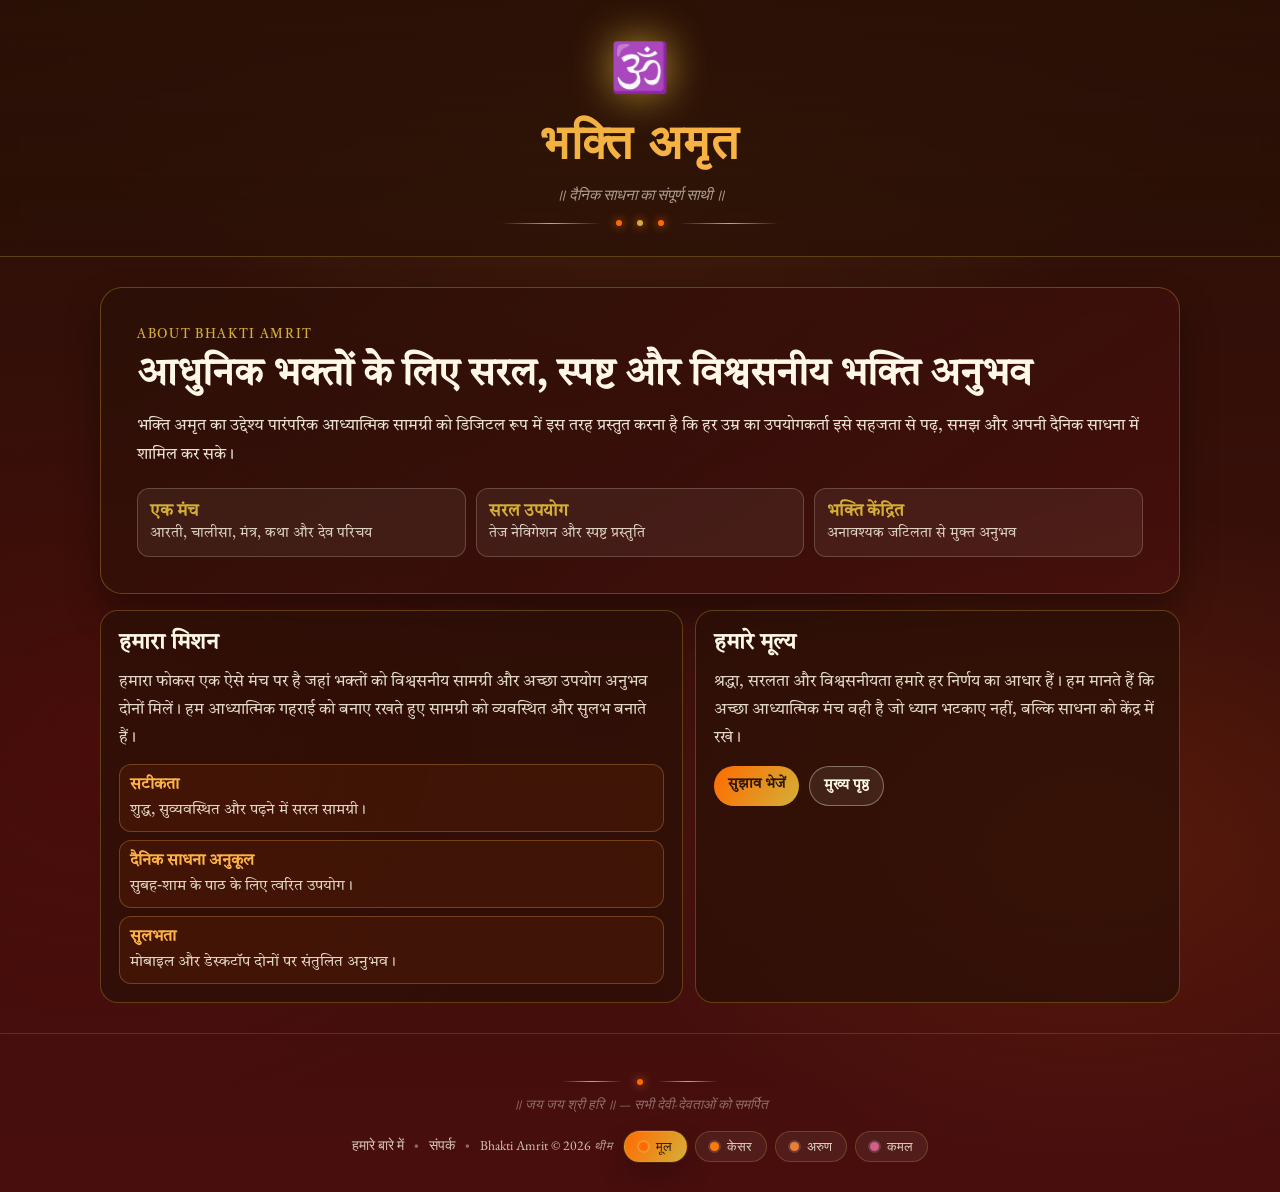
<file: html/about.html>
<!doctype html>
<html lang="hi">
  <head>
    <meta charset="UTF-8" />
    <meta name="viewport" content="width=device-width, initial-scale=1.0" />
    <title>हमारे बारे में - भक्ति अमृत</title>
    <meta
      name="description"
      content="भक्ति अमृत का उद्देश्य सरल हिंदी में विश्वसनीय भक्ति सामग्री देना है। हमारे मिशन, सामग्री और दृष्टि के बारे में जानें।"
    />
    <link rel="canonical" href="https://bhaktiamrit.com/html/about.html" />
    <meta property="og:type" content="website" />
    <meta property="og:site_name" content="Bhakti Amrit" />
    <meta property="og:locale" content="hi_IN" />
    <meta property="og:title" content="हमारे बारे में - भक्ति अमृत" />
    <meta
      property="og:description"
      content="भक्ति अमृत का मिशन: आरती, चालीसा, मंत्र और कथा को आधुनिक पाठकों के लिए सरल बनाना।"
    />
    <meta property="og:url" content="https://bhaktiamrit.com/html/about.html" />
    <meta property="og:image" content="https://bhaktiamrit.com/icons/logo.png" />
    <meta name="twitter:card" content="summary_large_image" />
    <meta name="twitter:title" content="हमारे बारे में - भक्ति अमृत" />
    <meta
      name="twitter:description"
      content="भक्ति अमृत का मिशन और हमारी सामग्री दृष्टि।"
    />
    <meta
      name="twitter:image"
      content="https://bhaktiamrit.com/icons/logo.png"
    />
    <link rel="icon" href="../icons/favicon.ico" sizes="any" />
    <link
      rel="icon"
      type="image/png"
      sizes="32x32"
      href="../icons/favicon-32x32.png"
    />
    <link
      rel="icon"
      type="image/png"
      sizes="16x16"
      href="../icons/favicon-16x16.png"
    />
    <link
      rel="apple-touch-icon"
      sizes="180x180"
      href="../icons/apple-touch-icon.png"
    />
    <link rel="shortcut icon" href="../icons/favicon.ico" />
    <link
      href="https://fonts.googleapis.com/css2?family=Tiro+Devanagari+Hindi:ital@0;1&family=Cinzel+Decorative:wght@400;700;900&family=EB+Garamond:ital,wght@0,400;0,600;1,400&display=swap"
      rel="stylesheet"
    />
    <script src="../js/theme.js"></script>
    <link rel="stylesheet" href="../css/styles.css" />
    <style>
      .about-page {
        max-width: 1080px;
        margin: 0 auto;
        display: grid;
        gap: 16px;
      }

      .about-hero {
        border: 1px solid rgba(var(--gold-rgb), 0.32);
        border-radius: 22px;
        background: linear-gradient(
          145deg,
          rgba(var(--dark-rgb), 0.86),
          rgba(var(--maroon-rgb), 0.66)
        );
        padding: clamp(20px, 4vw, 36px);
        box-shadow: 0 18px 34px rgba(var(--shadow-rgb), 0.35);
      }

      .about-eyebrow {
        display: inline-block;
        color: var(--gold);
        font-size: 0.8rem;
        letter-spacing: 0.13em;
        text-transform: uppercase;
        margin-bottom: 8px;
      }

      .about-hero h2 {
        font-size: clamp(1.4rem, 4vw, 2.4rem);
        color: var(--cream);
        line-height: 1.28;
      }

      .about-hero p {
        margin-top: 12px;
        color: rgba(var(--cream-rgb), 0.9);
        line-height: 1.8;
      }

      .about-metrics {
        margin-top: 18px;
        display: grid;
        grid-template-columns: repeat(auto-fit, minmax(170px, 1fr));
        gap: 10px;
      }

      .about-metric {
        border: 1px solid rgba(var(--cream-rgb), 0.2);
        border-radius: 12px;
        background: rgba(var(--cream-rgb), 0.06);
        padding: 12px;
      }

      .about-metric strong {
        display: block;
        color: var(--gold);
        font-size: 1.04rem;
      }

      .about-metric span {
        color: rgba(var(--cream-rgb), 0.82);
        font-size: 0.9rem;
      }

      .about-grid {
        display: grid;
        grid-template-columns: 1.2fr 1fr;
        gap: 12px;
      }

      .about-card {
        border: 1px solid rgba(var(--gold-rgb), 0.3);
        border-radius: 18px;
        background: rgba(var(--dark-rgb), 0.72);
        padding: 18px;
      }

      .about-card h3 {
        color: var(--cream);
        font-size: clamp(1.08rem, 2.8vw, 1.4rem);
      }

      .about-card p {
        margin-top: 10px;
        color: rgba(var(--cream-rgb), 0.86);
        line-height: 1.75;
      }

      .about-points {
        margin-top: 12px;
        display: grid;
        gap: 8px;
      }

      .about-point {
        border: 1px solid rgba(var(--saffron-light-rgb), 0.28);
        background: rgba(var(--saffron-rgb), 0.08);
        border-radius: 12px;
        padding: 10px;
      }

      .about-point strong {
        color: var(--saffron-light);
        display: block;
        margin-bottom: 4px;
      }

      .about-point span {
        color: rgba(var(--cream-rgb), 0.84);
        font-size: 0.92rem;
      }

      .about-actions {
        margin-top: 14px;
        display: flex;
        flex-wrap: wrap;
        gap: 10px;
      }

      .about-btn {
        text-decoration: none;
        padding: 9px 14px;
        border-radius: 999px;
        font-size: 0.9rem;
        font-weight: 700;
      }

      .about-btn-primary {
        color: var(--text);
        background: var(--action-gradient);
      }

      .about-btn-secondary {
        color: var(--cream);
        border: 1px solid rgba(var(--cream-rgb), 0.36);
        background: rgba(var(--cream-rgb), 0.08);
      }

      @media (max-width: 840px) {
        .about-grid {
          grid-template-columns: 1fr;
        }
      }
    </style>
  </head>

  <body>
    <div id="siteHeaderMount"></div>
    <script src="../js/header.js"></script>

    <main class="main-container">
      <section class="about-page">
        <article class="about-hero">
          <span class="about-eyebrow">About Bhakti Amrit</span>
          <h2>आधुनिक भक्तों के लिए सरल, स्पष्ट और विश्वसनीय भक्ति अनुभव</h2>
          <p>
            भक्ति अमृत का उद्देश्य पारंपरिक आध्यात्मिक सामग्री को डिजिटल रूप में
            इस तरह प्रस्तुत करना है कि हर उम्र का उपयोगकर्ता इसे सहजता से पढ़,
            समझ और अपनी दैनिक साधना में शामिल कर सके।
          </p>

          <div class="about-metrics">
            <div class="about-metric">
              <strong>एक मंच</strong>
              <span>आरती, चालीसा, मंत्र, कथा और देव परिचय</span>
            </div>
            <div class="about-metric">
              <strong>सरल उपयोग</strong>
              <span>तेज नेविगेशन और स्पष्ट प्रस्तुति</span>
            </div>
            <div class="about-metric">
              <strong>भक्ति केंद्रित</strong>
              <span>अनावश्यक जटिलता से मुक्त अनुभव</span>
            </div>
          </div>
        </article>

        <div class="about-grid">
          <article class="about-card">
            <h3>हमारा मिशन</h3>
            <p>
              हमारा फोकस एक ऐसे मंच पर है जहां भक्तों को विश्वसनीय सामग्री और
              अच्छा उपयोग अनुभव दोनों मिलें। हम आध्यात्मिक गहराई को बनाए रखते
              हुए सामग्री को व्यवस्थित और सुलभ बनाते हैं।
            </p>

            <div class="about-points">
              <div class="about-point">
                <strong>सटीकता</strong>
                <span>शुद्ध, सुव्यवस्थित और पढ़ने में सरल सामग्री।</span>
              </div>
              <div class="about-point">
                <strong>दैनिक साधना अनुकूल</strong>
                <span>सुबह-शाम के पाठ के लिए त्वरित उपयोग।</span>
              </div>
              <div class="about-point">
                <strong>सुलभता</strong>
                <span>मोबाइल और डेस्कटॉप दोनों पर संतुलित अनुभव।</span>
              </div>
            </div>
          </article>

          <article class="about-card">
            <h3>हमारे मूल्य</h3>
            <p>
              श्रद्धा, सरलता और विश्वसनीयता हमारे हर निर्णय का आधार हैं। हम
              मानते हैं कि अच्छा आध्यात्मिक मंच वही है जो ध्यान भटकाए नहीं,
              बल्कि साधना को केंद्र में रखे।
            </p>

            <div class="about-actions">
              <a class="about-btn about-btn-primary" href="contact.html"
                >सुझाव भेजें</a
              >
              <a class="about-btn about-btn-secondary" href="../index.html"
                >मुख्य पृष्ठ</a
              >
            </div>
          </article>
        </div>
      </section>
    </main>

    <div id="siteFooterMount" data-footer-path="sub"></div>
    <script src="../js/footer.js"></script>
  </body>
</html>
</file>
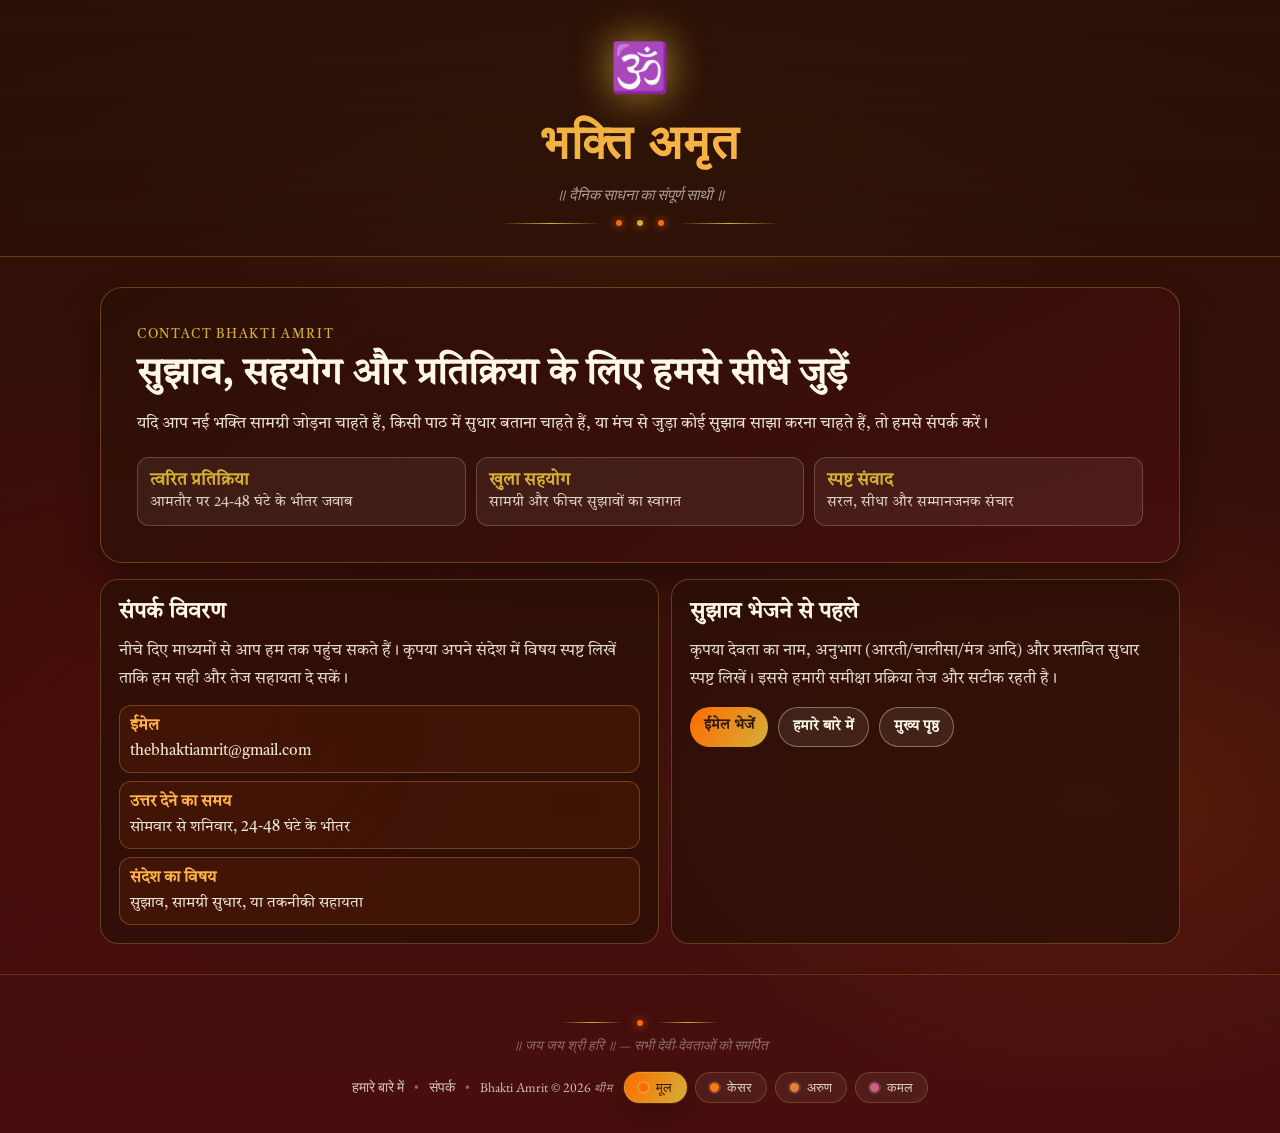
<file: html/contact.html>
<!doctype html>
<html lang="hi">
  <head>
    <meta charset="UTF-8" />
    <meta name="viewport" content="width=device-width, initial-scale=1.0" />
    <title>संपर्क - भक्ति अमृत</title>
    <meta
      name="description"
      content="भक्ति अमृत से संपर्क करें। सुझाव, सहयोग, त्रुटि-सुधार या नई भक्ति सामग्री साझा करने के लिए हमसे जुड़ें।"
    />
    <link rel="canonical" href="https://bhaktiamrit.com/html/contact.html" />
    <meta property="og:type" content="website" />
    <meta property="og:site_name" content="Bhakti Amrit" />
    <meta property="og:locale" content="hi_IN" />
    <meta property="og:title" content="संपर्क - भक्ति अमृत" />
    <meta
      property="og:description"
      content="सुझाव, सहयोग और प्रतिक्रिया के लिए भक्ति अमृत टीम से जुड़ें।"
    />
    <meta
      property="og:url"
      content="https://bhaktiamrit.com/html/contact.html"
    />
    <meta
      property="og:image"
      content="https://bhaktiamrit.com/icons/logo.png"
    />
    <meta name="twitter:card" content="summary_large_image" />
    <meta name="twitter:title" content="संपर्क - भक्ति अमृत" />
    <meta
      name="twitter:description"
      content="भक्ति अमृत टीम से सीधे संपर्क करें।"
    />
    <meta
      name="twitter:image"
      content="https://bhaktiamrit.com/icons/logo.png"
    />
    <link rel="icon" href="../icons/favicon.ico" sizes="any" />
    <link
      rel="icon"
      type="image/png"
      sizes="32x32"
      href="../icons/favicon-32x32.png"
    />
    <link
      rel="icon"
      type="image/png"
      sizes="16x16"
      href="../icons/favicon-16x16.png"
    />
    <link
      rel="apple-touch-icon"
      sizes="180x180"
      href="../icons/apple-touch-icon.png"
    />
    <link rel="shortcut icon" href="../icons/favicon.ico" />
    <link
      href="https://fonts.googleapis.com/css2?family=Tiro+Devanagari+Hindi:ital@0;1&family=Cinzel+Decorative:wght@400;700;900&family=EB+Garamond:ital,wght@0,400;0,600;1,400&display=swap"
      rel="stylesheet"
    />
    <script src="../js/theme.js"></script>
    <link rel="stylesheet" href="../css/styles.css" />
    <style>
      .contact-page {
        max-width: 1080px;
        margin: 0 auto;
        display: grid;
        gap: 16px;
      }

      .contact-hero {
        border: 1px solid rgba(var(--gold-rgb), 0.32);
        border-radius: 22px;
        background: linear-gradient(
          145deg,
          rgba(var(--dark-rgb), 0.86),
          rgba(var(--maroon-rgb), 0.66)
        );
        padding: clamp(20px, 4vw, 36px);
        box-shadow: 0 18px 34px rgba(var(--shadow-rgb), 0.35);
      }

      .contact-eyebrow {
        display: inline-block;
        color: var(--gold);
        font-size: 0.8rem;
        letter-spacing: 0.13em;
        text-transform: uppercase;
        margin-bottom: 8px;
      }

      .contact-hero h2 {
        font-size: clamp(1.4rem, 4vw, 2.3rem);
        color: var(--cream);
        line-height: 1.28;
      }

      .contact-hero p {
        margin-top: 12px;
        color: rgba(var(--cream-rgb), 0.9);
        line-height: 1.8;
      }

      .contact-metrics {
        margin-top: 18px;
        display: grid;
        grid-template-columns: repeat(auto-fit, minmax(170px, 1fr));
        gap: 10px;
      }

      .contact-metric {
        border: 1px solid rgba(var(--cream-rgb), 0.2);
        border-radius: 12px;
        background: rgba(var(--cream-rgb), 0.06);
        padding: 12px;
      }

      .contact-metric strong {
        display: block;
        color: var(--gold);
        font-size: 1.04rem;
      }

      .contact-metric span {
        color: rgba(var(--cream-rgb), 0.82);
        font-size: 0.9rem;
      }

      .contact-grid {
        display: grid;
        grid-template-columns: 1.1fr 1fr;
        gap: 12px;
      }

      .contact-card {
        border: 1px solid rgba(var(--gold-rgb), 0.3);
        border-radius: 18px;
        background: rgba(var(--dark-rgb), 0.72);
        padding: 18px;
      }

      .contact-card h3 {
        color: var(--cream);
        font-size: clamp(1.08rem, 2.8vw, 1.4rem);
      }

      .contact-card p {
        margin-top: 10px;
        color: rgba(var(--cream-rgb), 0.86);
        line-height: 1.75;
      }

      .contact-list {
        margin-top: 12px;
        display: grid;
        gap: 8px;
      }

      .contact-item {
        border: 1px solid rgba(var(--saffron-light-rgb), 0.28);
        background: rgba(var(--saffron-rgb), 0.08);
        border-radius: 12px;
        padding: 10px;
      }

      .contact-item strong {
        color: var(--saffron-light);
        display: block;
        margin-bottom: 4px;
      }

      .contact-item span,
      .contact-item a {
        color: rgba(var(--cream-rgb), 0.9);
        font-size: 0.92rem;
        text-decoration: none;
        word-break: break-word;
      }

      .contact-item a:hover {
        color: var(--saffron-light);
      }

      .contact-actions {
        margin-top: 14px;
        display: flex;
        flex-wrap: wrap;
        gap: 10px;
      }

      .contact-btn {
        text-decoration: none;
        padding: 9px 14px;
        border-radius: 999px;
        font-size: 0.9rem;
        font-weight: 700;
      }

      .contact-btn-primary {
        color: var(--text);
        background: var(--action-gradient);
      }

      .contact-btn-secondary {
        color: var(--cream);
        border: 1px solid rgba(var(--cream-rgb), 0.36);
        background: rgba(var(--cream-rgb), 0.08);
      }

      @media (max-width: 840px) {
        .contact-grid {
          grid-template-columns: 1fr;
        }
      }
    </style>
  </head>

  <body>
    <div id="siteHeaderMount"></div>
    <script src="../js/header.js"></script>

    <main class="main-container">
      <section class="contact-page">
        <article class="contact-hero">
          <span class="contact-eyebrow">Contact Bhakti Amrit</span>
          <h2>सुझाव, सहयोग और प्रतिक्रिया के लिए हमसे सीधे जुड़ें</h2>
          <p>
            यदि आप नई भक्ति सामग्री जोड़ना चाहते हैं, किसी पाठ में सुधार बताना
            चाहते हैं, या मंच से जुड़ा कोई सुझाव साझा करना चाहते हैं, तो हमसे
            संपर्क करें।
          </p>

          <div class="contact-metrics">
            <div class="contact-metric">
              <strong>त्वरित प्रतिक्रिया</strong>
              <span>आमतौर पर 24-48 घंटे के भीतर जवाब</span>
            </div>
            <div class="contact-metric">
              <strong>खुला सहयोग</strong>
              <span>सामग्री और फीचर सुझावों का स्वागत</span>
            </div>
            <div class="contact-metric">
              <strong>स्पष्ट संवाद</strong>
              <span>सरल, सीधा और सम्मानजनक संचार</span>
            </div>
          </div>
        </article>

        <div class="contact-grid">
          <article class="contact-card">
            <h3>संपर्क विवरण</h3>
            <p>
              नीचे दिए माध्यमों से आप हम तक पहुंच सकते हैं। कृपया अपने संदेश में
              विषय स्पष्ट लिखें ताकि हम सही और तेज सहायता दे सकें।
            </p>

            <div class="contact-list">
              <div class="contact-item">
                <strong>ईमेल</strong>
                <a href="mailto:thebhaktiamrit@gmail.com"
                  >thebhaktiamrit@gmail.com</a
                >
              </div>
              <div class="contact-item">
                <strong>उत्तर देने का समय</strong>
                <span>सोमवार से शनिवार, 24-48 घंटे के भीतर</span>
              </div>
              <div class="contact-item">
                <strong>संदेश का विषय</strong>
                <span>सुझाव, सामग्री सुधार, या तकनीकी सहायता</span>
              </div>
            </div>
          </article>

          <article class="contact-card">
            <h3>सुझाव भेजने से पहले</h3>
            <p>
              कृपया देवता का नाम, अनुभाग (आरती/चालीसा/मंत्र आदि) और प्रस्तावित
              सुधार स्पष्ट लिखें। इससे हमारी समीक्षा प्रक्रिया तेज और सटीक रहती
              है।
            </p>

            <div class="contact-actions">
              <a
                class="contact-btn contact-btn-primary"
                href="mailto:thebhaktiamrit@gmail.com"
                >ईमेल भेजें</a
              >
              <a class="contact-btn contact-btn-secondary" href="about.html"
                >हमारे बारे में</a
              >
              <a class="contact-btn contact-btn-secondary" href="../index.html"
                >मुख्य पृष्ठ</a
              >
            </div>
          </article>
        </div>
      </section>
    </main>

    <div id="siteFooterMount" data-footer-path="sub"></div>
    <script src="../js/footer.js"></script>
  </body>
</html>
</file>
<file: css/styles.css>
:root {
  color-scheme: dark;
  --gold: #d4af37;
  --deep-gold: #b8860b;
  --saffron: #ff6b00;
  --saffron-light: #ffb347;
  --crimson: #8b0000;
  --maroon: #4a0e0e;
  --cream: #fff8e7;
  --dark: #2a1006;
  --text: #2c1810;
  --lotus-pink: #e8748a;
  --gold-rgb: 212, 175, 55;
  --deep-gold-rgb: 184, 134, 11;
  --saffron-rgb: 255, 107, 0;
  --saffron-light-rgb: 255, 179, 71;
  --crimson-rgb: 139, 0, 0;
  --maroon-rgb: 74, 14, 14;
  --cream-rgb: 255, 248, 231;
  --dark-rgb: 42, 16, 6;
  --text-rgb: 44, 24, 16;
  --shadow-rgb: 0, 0, 0;
  --white-rgb: 255, 255, 255;
  --page-background: linear-gradient(
    180deg,
    rgba(var(--dark-rgb), 1) 0%,
    rgba(var(--maroon-rgb), 0.94) 100%
  );
  --title-gradient: linear-gradient(
    135deg,
    var(--gold),
    var(--saffron-light),
    var(--gold),
    var(--saffron)
  );
  --action-gradient: linear-gradient(120deg, var(--saffron), var(--gold));
  --hero-panel-background: linear-gradient(
    145deg,
    rgba(var(--dark-rgb), 0.86),
    rgba(var(--maroon-rgb), 0.66)
  );
  --font-size-multiplier: 1;
}

:root[data-theme='sunrise'] {
  --gold: #d9b65c;
  --deep-gold: #b9852e;
  --saffron: #eb7d34;
  --saffron-light: #f5c87d;
  --crimson: #b35656;
  --maroon: #6b3941;
  --cream: #fff4dd;
  --dark: #4a251f;
  --text: #2f1812;
  --gold-rgb: 217, 182, 92;
  --deep-gold-rgb: 185, 133, 46;
  --saffron-rgb: 235, 125, 52;
  --saffron-light-rgb: 245, 200, 125;
  --crimson-rgb: 179, 86, 86;
  --maroon-rgb: 107, 57, 65;
  --cream-rgb: 255, 244, 221;
  --dark-rgb: 74, 37, 31;
  --text-rgb: 47, 24, 18;
  --shadow-rgb: 58, 28, 24;
}

:root[data-theme='saffron'] {
  --gold: #e1ad2d;
  --deep-gold: #c57c0a;
  --saffron: #ff7a00;
  --saffron-light: #ffd37d;
  --crimson: #aa3f1f;
  --maroon: #5d1f08;
  --cream: #fff3da;
  --dark: #341104;
  --text: #2b1206;
  --gold-rgb: 225, 173, 45;
  --deep-gold-rgb: 197, 124, 10;
  --saffron-rgb: 255, 122, 0;
  --saffron-light-rgb: 255, 211, 125;
  --crimson-rgb: 170, 63, 31;
  --maroon-rgb: 93, 31, 8;
  --cream-rgb: 255, 243, 218;
  --dark-rgb: 52, 17, 4;
  --text-rgb: 43, 18, 6;
  --shadow-rgb: 18, 8, 2;
}

:root[data-theme='lotus'] {
  --gold: #f2c96d;
  --deep-gold: #c88f54;
  --saffron: #f58f97;
  --saffron-light: #ffd0c9;
  --crimson: #d25d8a;
  --maroon: #6c2f57;
  --cream: #fff1f5;
  --dark: #4a2341;
  --text: #2d1326;
  --gold-rgb: 242, 201, 109;
  --deep-gold-rgb: 200, 143, 84;
  --saffron-rgb: 245, 143, 151;
  --saffron-light-rgb: 255, 208, 201;
  --crimson-rgb: 210, 93, 138;
  --maroon-rgb: 108, 47, 87;
  --cream-rgb: 255, 241, 245;
  --dark-rgb: 74, 35, 65;
  --text-rgb: 45, 19, 38;
  --shadow-rgb: 53, 22, 41;
}

html {
  font-size: calc(100% * var(--font-size-multiplier, 1));
  transition: font-size 0.3s ease;
  background: var(--page-background);
  overflow-x: hidden;
}

* {
  margin: 0;
  padding: 0;
  box-sizing: border-box;
}

img {
  display: block;
  max-width: 100%;
  border-radius: 14px;
  border: 1px solid rgba(var(--cream-rgb), 0.28);
  background: linear-gradient(
    145deg,
    rgba(var(--cream-rgb), 0.16),
    rgba(var(--gold-rgb), 0.1)
  );
  box-shadow:
    0 14px 32px rgba(var(--shadow-rgb), 0.45),
    0 8px 18px rgba(var(--saffron-rgb), 0.18),
    inset 0 1px 0 rgba(var(--white-rgb), 0.35);
  transition:
    transform 0.35s ease,
    box-shadow 0.35s ease,
    filter 0.35s ease;
}

body {
  background:
    radial-gradient(
      ellipse 80% 55% at 50% 0%,
      rgba(var(--gold-rgb), 0.16) 0%,
      transparent 60%
    ),
    radial-gradient(
      ellipse 70% 50% at 85% 70%,
      rgba(var(--saffron-rgb), 0.12) 0%,
      transparent 55%
    ),
    radial-gradient(
      ellipse 65% 55% at 8% 62%,
      rgba(var(--crimson-rgb), 0.14) 0%,
      transparent 58%
    ),
    var(--page-background);
  background-color: rgb(var(--dark-rgb));
  color: var(--cream);
  font-family: 'Tiro Devanagari Hindi', serif;
  overflow-x: hidden;
  min-height: 100vh;
  min-height: 100dvh;
  position: relative;
}

body.reading-mode-open,
body.mantra-mala-open {
  overflow: hidden;
}

/* Animated Background */
body::before {
  content: '';
  display: none;
  position: absolute;
  inset: 0;
  background:
    radial-gradient(
      ellipse 80% 60% at 50% -10%,
      rgba(var(--gold-rgb), 0.15) 0%,
      transparent 60%
    ),
    radial-gradient(
      ellipse 60% 40% at 80% 80%,
      rgba(var(--saffron-rgb), 0.1) 0%,
      transparent 50%
    ),
    radial-gradient(
      ellipse 40% 60% at 10% 60%,
      rgba(var(--crimson-rgb), 0.1) 0%,
      transparent 50%
    );
  pointer-events: none;
  z-index: 0;
}

@keyframes bgPulse {
  0% {
    opacity: 0.7;
  }

  100% {
    opacity: 1;
  }
}

/* Mandala decoration */
.mandala-bg {
  position: absolute;
  top: 180px;
  left: 50%;
  transform: translate(-50%, -50%);
  width: 700px;
  height: 700px;
  opacity: 0.03;
  pointer-events: none;
  z-index: 0;
}

.mandala-stroke-primary {
  stroke: var(--gold);
}

.mandala-stroke-secondary {
  stroke: var(--saffron);
}

@keyframes rotateSlow {
  to {
    transform: translate(-50%, -50%) rotate(360deg);
  }
}

/* HEADER */
header {
  position: relative;
  z-index: 10;
  text-align: center;
  padding: 40px 20px 30px;
  border-bottom: 1px solid rgba(var(--gold-rgb), 0.3);
  background: linear-gradient(
    180deg,
    rgba(var(--dark-rgb), 0.95) 0%,
    rgba(var(--dark-rgb), 0.7) 100%
  );
  backdrop-filter: blur(10px);
}

.om-symbol {
  font-size: 3rem;
  color: var(--gold);
  display: block;
  animation: glow 3s ease-in-out infinite alternate;
  margin-bottom: 8px;
  filter: drop-shadow(0 0 20px rgba(var(--gold-rgb), 0.8));
}

@keyframes glow {
  from {
    filter: drop-shadow(0 0 10px rgba(var(--gold-rgb), 0.5));
  }

  to {
    filter: drop-shadow(0 0 30px rgba(var(--gold-rgb), 1))
      drop-shadow(0 0 60px rgba(var(--saffron-rgb), 0.5));
  }
}

header h1 {
  font-family: 'Cinzel Decorative', cursive;
  font-size: clamp(1.6rem, 4vw, 3rem);
  font-weight: 900;
  background: var(--title-gradient);
  background-size: 200% auto;
  -webkit-background-clip: text;
  -webkit-text-fill-color: transparent;
  background-clip: text;
  animation: shimmer 4s linear infinite;
  letter-spacing: 2px;
}

@keyframes shimmer {
  to {
    background-position: 200% center;
  }
}

header p {
  color: rgba(var(--cream-rgb), 0.6);
  font-size: 0.95rem;
  margin-top: 8px;
  font-family: 'EB Garamond', serif;
  font-style: italic;
}

.header-divider {
  display: flex;
  align-items: center;
  justify-content: center;
  gap: 15px;
  margin-top: 15px;
}

.divider-line {
  height: 1px;
  width: 100px;
  background: linear-gradient(90deg, transparent, var(--gold), transparent);
}

.divider-dot {
  width: 6px;
  height: 6px;
  border-radius: 50%;
  background: var(--saffron);
  box-shadow: 0 0 10px var(--saffron);
}

/* NAVIGATION (Mobile Friendly & Glassmorphism) */
nav {
  position: sticky;
  top: 0;
  z-index: 1000;
  background: rgba(var(--dark-rgb), 0.85);
  backdrop-filter: blur(15px);
  -webkit-backdrop-filter: blur(15px);
  border-bottom: 1px solid rgba(var(--gold-rgb), 0.3);
  display: flex;
  align-items: center;
  padding: 6px 10px;
  gap: 10px;
  min-height: 56px;
  box-sizing: border-box;
  justify-content: center;
  flex-wrap: wrap;
}

.nav-primary {
  display: flex;
  align-items: center;
  justify-content: center;
  gap: 8px;
  flex-wrap: wrap;
}

.nav-overflow {
  position: relative;
  display: flex;
  align-items: center;
}

.nav-overflow-menu {
  display: flex;
  align-items: center;
  justify-content: center;
  gap: 8px;
  flex-wrap: wrap;
}

.nav-btn.nav-more-btn {
  display: none;
  justify-content: center;
  min-width: 48px;
  padding-inline: 12px;
  gap: 0;
}

.nav-more-btn[aria-expanded='true']:not(.active) {
  background: rgba(var(--cream-rgb), 0.1);
  border-color: var(--gold);
  color: var(--cream);
}

.nav-more-icon {
  display: flex;
  flex-direction: column;
  gap: 4px;
  align-items: center;
  justify-content: center;
}

.nav-more-icon span {
  display: block;
  width: 18px;
  height: 2.5px;
  border-radius: 999px;
  background: currentColor;
}

.sr-only {
  position: absolute;
  width: 1px;
  height: 1px;
  padding: 0;
  margin: -1px;
  overflow: hidden;
  clip: rect(0, 0, 0, 0);
  white-space: nowrap;
  border: 0;
}

/* ─── LANGUAGE SELECTOR ─── reuses nav-overflow-menu visual ─── */
.nav-lang {
  position: absolute;
  top: calc(env(safe-area-inset-top, 0px) + 12px);
  right: calc(env(safe-area-inset-right, 0px) + 12px);
  left: auto;
  display: flex;
  align-items: center;
  justify-content: flex-end;
  flex-shrink: 0;
  width: auto;
  max-width: calc(100vw - 24px);
  z-index: 1300;
}

/* The language dropdown panel — identical look to nav-overflow-menu */
.nav-lang-menu {
  display: none;
  position: absolute;
  top: calc(100% + 10px);
  right: 0;
  flex-direction: column;
  align-items: stretch;
  min-width: min(220px, calc(100vw - 20px));
  padding: 10px;
  border-radius: 20px;
  border: 1px solid rgba(var(--gold-rgb), 0.25);
  background: rgba(var(--dark-rgb), 0.92);
  backdrop-filter: blur(15px);
  -webkit-backdrop-filter: blur(15px);
  box-shadow: 0 18px 44px rgba(var(--dark-rgb), 0.42);
  max-width: calc(100vw - 24px);
  max-height: calc(100vh - 88px);
  overflow-y: auto;
  overscroll-behavior: contain;
  z-index: 1010;
}

.nav-lang.open .nav-lang-menu {
  display: flex;
}

.nav-lang-menu-title {
  font-family: 'Tiro Devanagari Hindi', serif;
  font-size: 0.72rem;
  color: rgba(var(--gold-rgb), 0.6);
  letter-spacing: 0.07em;
  padding: 3px 12px 8px;
  border-bottom: 1px solid rgba(var(--gold-rgb), 0.1);
  margin-bottom: 4px;
}

/* Language rows reuse .nav-btn sizing/shape */
.nav-lang-item {
  display: flex;
  align-items: center;
  gap: 10px;
  width: 100%;
  justify-content: flex-start;
  padding: 9px 12px;
  border-radius: 12px;
  border: 1px solid transparent;
  background: transparent;
  color: rgba(var(--cream-rgb), 0.75);
  font-family: 'Tiro Devanagari Hindi', serif;
  font-size: 0.9rem;
  cursor: pointer;
  transition:
    background 0.2s,
    border-color 0.2s,
    color 0.2s;
  text-align: left;
}

.nav-lang-item:hover:not(:disabled) {
  background: rgba(var(--cream-rgb), 0.08);
  color: var(--cream);
}

.nav-lang-item.active {
  background: rgba(var(--gold-rgb), 0.1);
  border-color: rgba(var(--gold-rgb), 0.3);
  color: var(--gold);
}

.nav-lang-item-flag {
  font-size: 1rem;
  flex-shrink: 0;
}
.nav-lang-item-name {
  font-weight: 600;
  flex: 1;
}
.nav-lang-item-native {
  font-size: 0.72rem;
  opacity: 0.5;
  flex-shrink: 0;
}

.nav-lang-item-check {
  font-size: 0.85rem;
  color: var(--gold);
  flex-shrink: 0;
  display: none;
}
.nav-lang-item.active .nav-lang-item-check {
  display: inline;
}

.nav-lang-item--soon {
  cursor: not-allowed;
  opacity: 0.45;
}

.nav-lang-item-soon-badge {
  font-size: 0.62rem;
  background: rgba(255, 140, 0, 0.15);
  color: #ff9a2a;
  border: 1px solid rgba(255, 140, 0, 0.25);
  border-radius: 999px;
  padding: 1px 7px;
  white-space: nowrap;
  margin-left: auto;
}

@media (min-width: 601px) {
  nav {
    justify-content: center;
  }

  .nav-primary {
    flex: 0 1 auto;
  }
}

.nav-btn {
  background: rgba(var(--cream-rgb), 0.05);
  border: 1px solid rgba(var(--gold-rgb), 0.2);
  color: rgba(var(--cream-rgb), 0.8);
  font-family: 'Tiro Devanagari Hindi', serif;
  font-size: 0.9rem;
  padding: 5px 10px;
  cursor: pointer;
  border-radius: 25px;
  transition: all 0.3s cubic-bezier(0.4, 0, 0.2, 1);
  white-space: nowrap;
  flex-shrink: 0;
  display: flex;
  align-items: center;
  gap: 5px;
  box-sizing: border-box;
}

.nav-btn-home {
  flex-shrink: 0;
}

.nav-icon {
  width: 22px;
  height: 22px;
  border-radius: 50%;
  object-fit: cover;
  border: 1px solid rgba(var(--gold-rgb), 0.5);
  box-shadow: 0 0 5px rgba(var(--gold-rgb), 0.2);
}

.nav-btn.active .nav-icon {
  border-color: rgba(var(--dark-rgb), 0.4);
}

.nav-icon-emoji {
  font-size: 1.1rem;
  line-height: 1;
}

.nav-btn.active {
  background: linear-gradient(135deg, var(--saffron), var(--gold));
  color: var(--dark);
  border-color: transparent;
  font-weight: 700;
  box-shadow: 0 4px 15px rgba(var(--saffron-rgb), 0.4);
  transform: translateY(-1px);
}

.nav-btn:hover:not(.active) {
  background: rgba(var(--cream-rgb), 0.1);
  border-color: var(--gold);
  color: var(--cream);
}

.accessibility-controls {
  position: fixed;
  bottom: 14px;
  right: 14px;
  z-index: 1200;
  display: flex;
  align-items: center;
  gap: 8px;
  isolation: isolate;
  animation: floatControl 4.2s ease-in-out infinite;
}

.chalisa-nav-controls {
  position: fixed;
  top: 50%;
  right: 14px;
  display: none;
  flex-direction: column;
  gap: 10px;
  transform: translateY(-50%);
  pointer-events: none;
  z-index: 9205;
}

.aarti-floating-bell-wrap {
  position: fixed;
  top: 50%;
  right: 14px;
  transform: translateY(-50%);
  pointer-events: none;
  z-index: 9205;
}

.chalisa-nav-controls.active {
  display: flex;
}

body.reading-mode-open .aarti-floating-bell-wrap {
  display: none;
}

.chalisa-nav-btn,
.aarti-bell-btn {
  pointer-events: auto;
  flex-direction: column;
  justify-content: center;
  gap: 2px;
  width: 48px;
  min-height: 54px;
  padding: 7px 8px;
}

.aarti-bell-btn {
  gap: 4px;
  width: 54px;
  min-height: 62px;
  padding: 9px 8px;
}

.chalisa-nav-icon,
.chalisa-nav-label,
.aarti-bell-icon,
.aarti-bell-label {
  position: relative;
  z-index: 1;
}

.chalisa-nav-icon {
  font-size: 1.02rem;
}

.aarti-bell-icon {
  font-size: 1.2rem;
  transform-origin: top center;
}

.chalisa-nav-label {
  font-size: 0.56rem;
  letter-spacing: 0.01em;
}

.chalisa-nav-btn:disabled,
.aarti-bell-btn:disabled {
  opacity: 0.42;
  cursor: default;
}

.accessibility-controls::before {
  content: '';
  position: absolute;
  inset: -7px;
  border-radius: 999px;
  border: 1px solid rgba(var(--cream-rgb), 0.4);
  background: radial-gradient(
    circle at center,
    rgba(var(--saffron-light-rgb), 0.2),
    rgba(var(--saffron-light-rgb), 0) 70%
  );
  box-shadow:
    0 0 26px rgba(var(--saffron-rgb), 0.38),
    0 0 10px rgba(var(--gold-rgb), 0.3);
  z-index: -1;
  pointer-events: none;
  animation: controlPulse 2.1s ease-out infinite;
}

.quick-nav-btn,
.chalisa-nav-btn,
.aarti-bell-btn,
.font-size-btn {
  display: inline-flex;
  align-items: center;
  border: 1px solid rgba(var(--cream-rgb), 0.4);
  background: linear-gradient(
    145deg,
    rgba(var(--cream-rgb), 0.18),
    rgba(var(--gold-rgb), 0.1)
  );
  color: rgba(var(--cream-rgb), 0.9);
  border-radius: 999px;
  cursor: pointer;
  font-family: 'Tiro Devanagari Hindi', serif;
  font-size: 0.82rem;
  line-height: 1;
  transition: all 0.25s ease;
  box-shadow:
    0 8px 22px rgba(var(--shadow-rgb), 0.28),
    inset 0 1px 0 rgba(var(--white-rgb), 0.35);
  backdrop-filter: blur(10px) saturate(125%);
  -webkit-backdrop-filter: blur(10px) saturate(125%);
  white-space: nowrap;
  position: relative;
  overflow: hidden;
  animation: fontSizeBtnGlow 2.8s ease-in-out infinite alternate;
}

.quick-nav-btn {
  justify-content: center;
  padding: 7px 10px;
  min-width: 40px;
  font-size: 1rem;
  line-height: 1;
  overflow: visible;
}

.quick-nav-btn[data-tooltip]::after {
  content: attr(data-tooltip);
  position: absolute;
  bottom: calc(100% + 10px);
  left: 50%;
  transform: translate(-50%, 6px);
  opacity: 0;
  pointer-events: none;
  background: rgba(var(--dark-rgb), 0.95);
  color: var(--cream);
  border: 1px solid rgba(var(--gold-rgb), 0.55);
  border-radius: 8px;
  padding: 6px 8px;
  font-family: 'Tiro Devanagari Hindi', serif;
  font-size: 0.72rem;
  line-height: 1.15;
  white-space: nowrap;
  box-shadow: 0 8px 18px rgba(var(--shadow-rgb), 0.35);
  transition:
    opacity 0.2s ease,
    transform 0.2s ease;
  z-index: 3;
}

.quick-nav-btn[data-tooltip]:hover::after,
.quick-nav-btn[data-tooltip]:focus-visible::after {
  opacity: 1;
  transform: translate(-50%, 0);
}

.font-size-btn {
  gap: 8px;
  padding: 7px 12px;
}

.font-size-btn::before {
  content: '';
  position: absolute;
  inset: -25% -40%;
  background: linear-gradient(
    120deg,
    transparent 25%,
    rgba(var(--white-rgb), 0.18) 48%,
    transparent 72%
  );
  transform: translateX(-70%);
  transition: transform 0.45s ease;
}

.font-size-btn-mark {
  font-family: 'Cinzel Decorative', cursive;
  font-size: 0.95rem;
  letter-spacing: 0.5px;
}

.font-size-btn .label {
  font-size: 0.78rem;
  color: rgba(var(--cream-rgb), 0.72);
}

.quick-nav-btn:hover,
.quick-nav-btn:focus-visible,
.chalisa-nav-btn:hover:not(:disabled),
.chalisa-nav-btn:focus-visible:not(:disabled),
.aarti-bell-btn:hover:not(:disabled),
.aarti-bell-btn:focus-visible:not(:disabled),
.font-size-btn:hover,
.font-size-btn:focus-visible {
  border-color: rgba(var(--cream-rgb), 0.4);
  color: var(--cream);
  transform: translateY(-1px);
  box-shadow:
    0 0 24px rgba(var(--gold-rgb), 0.35),
    0 14px 28px rgba(var(--saffron-rgb), 0.28),
    inset 0 1px 0 rgba(var(--white-rgb), 0.45);
}

.aarti-bell-btn {
  border-color: rgba(var(--gold-rgb), 0.5);
  background: linear-gradient(
    145deg,
    rgba(var(--gold-rgb), 0.28),
    rgba(var(--saffron-rgb), 0.16)
  );
  color: var(--gold);
}

.aarti-bell-btn:hover:not(:disabled),
.aarti-bell-btn:focus-visible:not(:disabled) {
  border-color: rgba(var(--gold-rgb), 0.68);
  color: var(--gold);
  box-shadow:
    0 0 28px rgba(var(--gold-rgb), 0.4),
    0 16px 30px rgba(var(--saffron-rgb), 0.3),
    inset 0 1px 0 rgba(var(--white-rgb), 0.48);
}

.aarti-bell-btn.is-ringing .aarti-bell-icon {
  animation: aartiBellSwing 0.82s ease-in-out;
}

.font-size-btn:hover::before {
  transform: translateX(70%);
}

.font-size-btn.active-scaling {
  border-color: transparent;
  background: linear-gradient(135deg, var(--saffron), var(--gold));
  color: var(--dark);
  box-shadow:
    0 0 30px rgba(var(--saffron-rgb), 0.45),
    0 10px 22px rgba(var(--saffron-rgb), 0.4);
}

.font-size-btn.active-scaling .label {
  color: rgba(var(--text-rgb), 0.84);
}

@keyframes floatControl {
  0%,
  100% {
    transform: translateY(0);
  }

  50% {
    transform: translateY(-4px);
  }
}

@keyframes fontSizeBtnGlow {
  0% {
    box-shadow:
      0 0 12px rgba(var(--gold-rgb), 0.18),
      0 8px 22px rgba(var(--shadow-rgb), 0.28),
      inset 0 1px 0 rgba(var(--white-rgb), 0.35);
  }

  100% {
    box-shadow:
      0 0 22px rgba(var(--saffron-rgb), 0.35),
      0 10px 24px rgba(var(--shadow-rgb), 0.32),
      inset 0 1px 0 rgba(var(--white-rgb), 0.45);
  }
}

@keyframes controlPulse {
  0% {
    transform: scale(0.94);
    opacity: 0.8;
  }

  70% {
    transform: scale(1.07);
    opacity: 0.15;
  }

  100% {
    transform: scale(1.1);
    opacity: 0;
  }
}

/* MAIN LAYOUT */
.main-container {
  max-width: 1200px;
  margin: 0 auto;
  padding: 30px 20px;
  position: relative;
  z-index: 1;
}

/* PAGE: HOME LANDING (मुख्य पृष्ठ only) */
#page-home.is-landing .home-catalog {
  display: none;
}

#page-home:not(.is-landing) .ba-landing {
  display: none;
}

.ba-landing {
  display: grid;
  gap: clamp(24px, 4.5vw, 42px);
  margin-bottom: 30px;
}

/* Hero Section Wrapper */
.ba-landing-hero-wrapper {
  position: relative;
  border-radius: 28px;
}

.ba-landing-hero-sample-style {
  display: flex;
  flex-direction: column;
  align-items: center;
  text-align: center;
  padding: clamp(32px, 5vw, 56px) clamp(20px, 4vw, 40px);
  background: var(--hero-panel-background);
  border: 1px solid rgba(var(--gold-rgb), 0.35);
  border-radius: 32px;
  position: relative;
  overflow: hidden;
  box-shadow: 0 24px 60px rgba(var(--shadow-rgb), 0.45);
}

.ba-hero-header-center {
  max-width: 800px;
  display: flex;
  flex-direction: column;
  align-items: center;
  gap: 16px;
  margin-bottom: 24px;
  position: relative;
  z-index: 2;
}

.ba-hero-title-center {
  font-size: clamp(2rem, 4.2vw, 3.2rem);
  text-align: center;
  margin: 0;
}

.ba-hero-lead-center {
  text-align: center;
  max-width: 680px;
  margin: 0 auto;
  font-size: clamp(0.98rem, 1.8vw, 1.1rem);
  color: rgba(var(--cream-rgb), 0.88);
}

.ba-hero-center-btn {
  font-size: 1rem;
  padding: 13px 28px;
  border-radius: 999px;
  background: linear-gradient(135deg, var(--gold) 0%, var(--saffron) 100%);
  color: var(--dark);
  box-shadow: 0 8px 25px rgba(var(--saffron-rgb), 0.45);
  display: inline-flex;
  align-items: center;
  gap: 10px;
  border: none;
  cursor: pointer;
  font-weight: 700;
  transition: all 0.3s ease;
}

.ba-hero-center-btn:hover {
  transform: translateY(-2px) scale(1.03);
  box-shadow: 0 12px 32px rgba(var(--saffron-rgb), 0.6);
}

/* Curved 3D Gallery Arc Container */
.ba-hero-curved-gallery-wrapper {
  width: 100%;
  max-width: 1100px;
  height: 270px;
  position: relative;
  perspective: 1200px;
  display: flex;
  align-items: center;
  justify-content: center;
  margin: 20px 0 16px;
  touch-action: pan-y;
}

.ba-hero-3d-arc {
  width: 100%;
  height: 100%;
  display: flex;
  align-items: center;
  justify-content: center;
  position: relative;
  transform-style: preserve-3d;
}

/* Arc Cards */
.ba-arc-card {
  position: absolute;
  left: 50%;
  top: 50%;
  width: 145px;
  height: 225px;
  margin-left: -72.5px;
  margin-top: -112.5px;
  border-radius: 20px;
  cursor: pointer;
  transition:
    transform 0.5s cubic-bezier(0.25, 1, 0.5, 1),
    opacity 0.5s ease,
    z-index 0.5s ease;
  transform-style: preserve-3d;
  user-select: none;
  -webkit-user-drag: none;
}

.ba-arc-card-inner {
  width: 100%;
  height: 100%;
  border-radius: 20px;
  overflow: hidden;
  border: 1.5px solid rgba(var(--gold-rgb), 0.35);
  background: rgba(var(--dark-rgb), 0.85);
  box-shadow: 0 15px 35px rgba(0, 0, 0, 0.6);
  position: relative;
  transition:
    border-color 0.3s ease,
    box-shadow 0.3s ease;
}

.ba-arc-img {
  width: 100%;
  height: 100%;
  object-fit: cover;
  display: block;
  filter: brightness(0.9) contrast(1.05);
  transition:
    transform 0.4s ease,
    filter 0.4s ease;
  pointer-events: none;
}

.ba-arc-card:hover .ba-arc-img {
  transform: scale(1.08);
  filter: brightness(1.08);
}

.ba-arc-card-overlay {
  position: absolute;
  inset: 0;
  background: linear-gradient(
    to top,
    rgba(0, 0, 0, 0.92) 0%,
    rgba(0, 0, 0, 0.2) 65%,
    transparent 100%
  );
  display: flex;
  flex-direction: column;
  justify-content: flex-end;
  padding: 12px 10px;
  text-align: center;
  pointer-events: none;
}

.ba-arc-deity-name {
  font-family: 'Tiro Devanagari Hindi', serif;
  font-size: 1.02rem;
  font-weight: 700;
  color: var(--gold);
  text-shadow: 0 2px 4px rgba(0, 0, 0, 0.8);
}

.ba-arc-tag {
  font-size: 0.75rem;
  color: rgba(var(--cream-rgb), 0.85);
}

/* Highlighted Active Center Card */
.ba-arc-card.active-center {
  z-index: 20;
}

.ba-arc-card.active-center .ba-arc-card-inner {
  border: 2px solid var(--gold);
  box-shadow:
    0 25px 55px rgba(0, 0, 0, 0.85),
    0 0 35px rgba(var(--gold-rgb), 0.45),
    0 0 15px rgba(var(--saffron-rgb), 0.6);
}

/* 3D Arc Navigation Arrows */
.ba-arc-nav-btn {
  position: absolute;
  top: 50%;
  transform: translateY(-50%);
  width: 44px;
  height: 44px;
  border-radius: 50%;
  background: rgba(var(--dark-rgb), 0.75);
  border: 1px solid rgba(var(--gold-rgb), 0.4);
  color: var(--gold);
  font-size: 1.6rem;
  line-height: 1;
  display: flex;
  align-items: center;
  justify-content: center;
  cursor: pointer;
  z-index: 50;
  backdrop-filter: blur(8px);
  transition: all 0.3s ease;
  user-select: none;
  box-shadow: 0 4px 16px rgba(0, 0, 0, 0.4);
}

.ba-arc-nav-btn:hover {
  background: rgba(var(--gold-rgb), 0.25);
  border-color: var(--gold);
  color: #fff;
  transform: translateY(-50%) scale(1.12);
  box-shadow: 0 0 20px rgba(var(--gold-rgb), 0.5);
}

.ba-arc-nav-prev {
  left: 8px;
}

.ba-arc-nav-next {
  right: 8px;
}

@media (max-width: 640px) {
  .ba-arc-nav-btn {
    width: 36px;
    height: 36px;
    font-size: 1.3rem;
  }
  .ba-arc-nav-prev {
    left: 2px;
  }
  .ba-arc-nav-next {
    right: 2px;
  }
}

/* Laser Light Line underneath center card */
.ba-hero-laser-line {
  position: absolute;
  bottom: 0;
  width: 170px;
  height: 4px;
  background: linear-gradient(
    90deg,
    transparent 0%,
    var(--gold) 50%,
    transparent 100%
  );
  border-radius: 999px;
  box-shadow:
    0 0 20px var(--gold),
    0 0 10px var(--saffron);
  z-index: 5;
  pointer-events: none;
}

/* Active Deity Spotlight Info Pill */
.ba-hero-spotlight-info {
  margin-top: 14px;
  margin-bottom: 32px;
  position: relative;
  z-index: 3;
}

.spotlight-mantra-pill {
  display: inline-flex;
  align-items: center;
  gap: 16px;
  background: rgba(var(--dark-rgb), 0.85);
  border: 1px solid rgba(var(--gold-rgb), 0.4);
  backdrop-filter: blur(14px);
  padding: 10px 22px;
  border-radius: 999px;
  box-shadow: 0 10px 30px rgba(0, 0, 0, 0.4);
}

.spotlight-mantra-text {
  font-family: 'Tiro Devanagari Hindi', serif;
  font-size: 0.96rem;
  color: var(--gold);
  font-weight: 600;
}

.spotlight-btn {
  background: rgba(var(--gold-rgb), 0.2);
  border: 1px solid rgba(var(--gold-rgb), 0.5);
  color: var(--gold);
  padding: 6px 16px;
  border-radius: 999px;
  font-size: 0.85rem;
  font-weight: 700;
  cursor: pointer;
  transition: all 0.25s ease;
  white-space: nowrap;
}

.spotlight-btn:hover {
  background: var(--gold);
  color: var(--dark);
}

/* Bottom 3 Feature Columns */
.ba-hero-features-three {
  display: grid;
  grid-template-columns: repeat(3, 1fr);
  gap: 16px;
  width: 100%;
  max-width: 1020px;
  padding-top: 24px;
  border-top: 1px solid rgba(var(--gold-rgb), 0.22);
  position: relative;
  z-index: 2;
}

.ba-hero-feature-col {
  text-align: center;
  padding: 16px clamp(14px, 2vw, 20px);
  background: rgba(var(--dark-rgb), 0.45);
  border: 1px solid rgba(var(--gold-rgb), 0.22);
  border-radius: 18px;
  transition: all 0.3s cubic-bezier(0.2, 0.8, 0.2, 1);
}

.ba-hero-feature-col:hover {
  background: rgba(var(--dark-rgb), 0.65);
  border-color: rgba(var(--gold-rgb), 0.45);
  transform: translateY(-2px);
  box-shadow: 0 8px 22px rgba(var(--shadow-rgb), 0.25);
}

.feature-col-title {
  font-family: 'Tiro Devanagari Hindi', serif;
  font-size: 1.05rem;
  color: var(--gold);
  margin: 0 0 6px 0;
  font-weight: 700;
}

.feature-col-desc {
  font-size: 0.88rem;
  color: rgba(var(--cream-rgb), 0.82);
  margin: 0;
  line-height: 1.55;
}

.ba-daily-routine-diya {
  display: grid;
  align-content: center;
  justify-items: center;
  gap: 12px;
  min-width: 0;
  text-align: center;
}

.ba-daily-diya-visual {
  position: relative;
  display: block;
  width: min(100%, 220px);
  aspect-ratio: 300 / 390;
  padding: 0;
  border: 0;
  border-radius: 50% 50% 14px 14px;
  color: inherit;
  background: var(--dark);
  box-shadow:
    0 0 0 3px rgba(var(--gold-rgb), 0.55),
    0 0 0 11px rgba(var(--gold-rgb), 0.14);
  overflow: hidden;
}

.ba-daily-diya-visual::before {
  content: '';
  position: absolute;
  z-index: 0;
  inset: 0;
  pointer-events: none;
  opacity: 1;
  background: radial-gradient(
    circle at 50% 66%,
    rgba(var(--saffron-rgb), 0.6),
    rgba(var(--saffron-rgb), 0.2) 36%,
    transparent 64%
  );
  transition: opacity 1.2s ease;
}

.ba-daily-diya-art {
  position: absolute;
  z-index: 1;
  left: 50%;
  bottom: 7%;
  display: block;
  width: 80%;
  height: auto;
  transform: translateX(-50%);
}

.ba-daily-diya-flame,
.ba-daily-diya-inner-flame {
  opacity: 1;
  transition:
    opacity 0.7s ease,
    transform 0.7s ease;
}

.ba-daily-diya-flame {
  transform: scale(1);
  transform-box: fill-box;
  transform-origin: 50% 100%;
  animation: dailyDiyaFlicker 2.4s ease-in-out 0.7s infinite;
}

.ba-daily-diya-message {
  max-width: 30ch;
  min-height: 3.2em;
  margin: 0;
  color: var(--gold);
  font-family: 'Tiro Devanagari Hindi', serif;
  font-size: 0.98rem;
  font-weight: 700;
  line-height: 1.6;
  text-align: center;
}

@keyframes dailyDiyaFlicker {
  0%,
  100% {
    transform: scale(1, 1) rotate(0);
  }
  25% {
    transform: scale(0.97, 1.05) rotate(-1.5deg);
  }
  50% {
    transform: scale(1.02, 0.97) rotate(1deg);
  }
  75% {
    transform: scale(0.98, 1.04) rotate(-0.6deg);
  }
}

@media (prefers-reduced-motion: reduce) {
  .ba-daily-diya-flame {
    animation: none;
  }
}

.ba-landing-hero-bg-glow {
  position: absolute;
  inset: -20px;
  background: radial-gradient(
    circle at 50% 30%,
    rgba(var(--gold-rgb), 0.22) 0%,
    rgba(var(--saffron-rgb), 0.14) 40%,
    rgba(var(--maroon-rgb), 0.1) 70%,
    transparent 100%
  );
  filter: blur(35px);
  pointer-events: none;
  z-index: 0;
  border-radius: 40px;
}

/* 3D Hero Visual Container */
.ba-landing-hero-visual {
  perspective: 1200px;
  position: relative;
  z-index: 2;
}

.ba-3d-sloka-card {
  position: relative;
  overflow: hidden;
  background: rgba(var(--dark-rgb), 0.85);
  backdrop-filter: blur(20px);
  -webkit-backdrop-filter: blur(20px);
  border: 1px solid rgba(var(--gold-rgb), 0.45);
  border-radius: 24px;
  padding: 24px;
  box-shadow:
    0 24px 50px -10px rgba(var(--shadow-rgb), 0.5),
    0 0 25px rgba(var(--gold-rgb), 0.18),
    inset 0 1px 1px rgba(255, 255, 255, 0.2);
  transform-style: preserve-3d;
  transition:
    transform 0.4s cubic-bezier(0.2, 0.8, 0.2, 1),
    box-shadow 0.4s ease,
    border-color 0.4s ease;
  display: flex;
  flex-direction: column;
  gap: 14px;
  min-height: 280px;
}

.sloka-card-bg-blur {
  position: absolute;
  inset: -10px;
  background-size: cover;
  background-position: center;
  filter: blur(28px);
  opacity: 0.22;
  transform: scale(1.15);
  transition:
    background-image 0.6s ease-in-out,
    opacity 0.6s ease-in-out;
  pointer-events: none;
  z-index: 0;
}

.ba-3d-sloka-card:hover {
  transform: translateY(-4px) rotateX(2deg) rotateY(-2deg);
  border-color: rgba(var(--gold-rgb), 0.75);
  box-shadow:
    0 30px 60px -10px rgba(var(--shadow-rgb), 0.6),
    0 0 30px rgba(var(--gold-rgb), 0.25);
}

.sloka-header {
  position: relative;
  z-index: 1;
  display: flex;
  align-items: center;
  justify-content: space-between;
  gap: 8px;
  padding-bottom: 10px;
  border-bottom: 1px dashed rgba(var(--gold-rgb), 0.25);
}

.sloka-tag {
  font-size: 0.82rem;
  font-weight: 700;
  color: var(--gold);
  letter-spacing: 0.05em;
}

.sloka-deity-badge {
  display: inline-flex;
  align-items: center;
  gap: 8px;
  background: rgba(var(--gold-rgb), 0.18);
  border: 1px solid rgba(var(--gold-rgb), 0.4);
  padding: 3px 12px 3px 6px;
  border-radius: 999px;
}

.sloka-deity-thumb {
  width: 24px;
  height: 24px;
  border-radius: 50%;
  object-fit: cover;
  border: 1px solid var(--gold);
}

.sloka-deity {
  font-size: 0.86rem;
  font-family: 'Tiro Devanagari Hindi', serif;
  color: var(--cream);
  font-weight: 600;
}

.sloka-body {
  position: relative;
  z-index: 1;
  display: grid;
  gap: 8px;
}

.sloka-text {
  margin: 0;
  font-family: 'Tiro Devanagari Hindi', serif;
  font-size: 1.08rem;
  line-height: 1.6;
  color: var(--gold);
  font-weight: 700;
  text-shadow: 0 1px 3px rgba(0, 0, 0, 0.5);
}

.sloka-meaning {
  margin: 0;
  font-size: 0.9rem;
  line-height: 1.55;
  color: rgba(var(--cream-rgb), 0.88);
}

.sloka-footer {
  position: relative;
  z-index: 1;
  display: flex;
  align-items: center;
  justify-content: space-between;
  gap: 12px;
  margin-top: auto;
  padding-top: 6px;
}

.sloka-action-btn {
  flex-grow: 1;
  border: 1px solid rgba(var(--gold-rgb), 0.5);
  background: linear-gradient(
    135deg,
    rgba(var(--gold-rgb), 0.22) 0%,
    rgba(var(--saffron-rgb), 0.15) 100%
  );
  color: var(--gold);
  padding: 10px 16px;
  border-radius: 14px;
  font-family: 'Tiro Devanagari Hindi', serif;
  font-size: 0.92rem;
  font-weight: 700;
  cursor: pointer;
  transition: all 0.25s ease;
  display: flex;
  align-items: center;
  justify-content: center;
  gap: 8px;
  box-shadow: 0 4px 12px rgba(0, 0, 0, 0.3);
}

.sloka-action-btn:hover {
  background: var(--action-gradient);
  color: var(--text);
  border-color: var(--gold);
  box-shadow: 0 6px 18px rgba(var(--saffron-rgb), 0.4);
  transform: translateY(-1px);
}

.sloka-carousel-nav {
  display: flex;
  align-items: center;
  gap: 6px;
}

.sloka-nav-arrow {
  width: 28px;
  height: 28px;
  border-radius: 50%;
  border: 1px solid rgba(var(--gold-rgb), 0.4);
  background: rgba(var(--gold-rgb), 0.15);
  color: var(--gold);
  font-size: 1.1rem;
  font-weight: 700;
  display: flex;
  align-items: center;
  justify-content: center;
  cursor: pointer;
  transition: all 0.2s ease;
  padding: 0;
  line-height: 1;
}

.sloka-nav-arrow:hover {
  background: var(--gold);
  color: var(--dark);
  border-color: var(--gold);
  transform: scale(1.08);
}

.sloka-nav-dots {
  display: flex;
  align-items: center;
  gap: 4px;
}

.sloka-dot {
  width: 6px;
  height: 6px;
  border-radius: 50%;
  background: rgba(var(--gold-rgb), 0.3);
  cursor: pointer;
  transition: all 0.3s ease;
}

.sloka-dot.active {
  width: 14px;
  border-radius: 999px;
  background: var(--gold);
  box-shadow: 0 0 6px rgba(var(--gold-rgb), 0.6);
}

.sloka-content-fade {
  animation: slokaFadeIn 0.35s ease-out forwards;
}

@keyframes slokaFadeIn {
  from {
    opacity: 0.3;
    transform: translateY(3px);
  }
  to {
    opacity: 1;
    transform: translateY(0);
  }
}

.ba-badge-logo-img {
  width: 20px;
  height: 20px;
  object-fit: contain;
  display: inline-block;
  vertical-align: middle;
}

.ba-landing-badge {
  display: inline-flex;
  align-items: center;
  gap: 8px;
  background: rgba(var(--gold-rgb), 0.14);
  border: 1px solid rgba(var(--gold-rgb), 0.4);
  padding: 6px 16px;
  border-radius: 999px;
  font-size: 0.85rem;
  letter-spacing: 0.06em;
  color: var(--gold);
  margin-bottom: 16px;
  box-shadow: 0 4px 14px rgba(var(--gold-rgb), 0.15);
}

.ba-landing-badge-icon {
  font-size: 1rem;
}

.ba-landing-badge-text {
  font-family: 'Tiro Devanagari Hindi', serif;
  font-weight: 700;
}

.ba-landing-badge-sparkle {
  font-size: 0.8rem;
  opacity: 0.9;
}

.ba-landing-title {
  margin: 0;
  color: var(--gold);
  background: var(--action-gradient);
  background-clip: text;
  -webkit-background-clip: text;
  -webkit-text-fill-color: transparent;
  font-family: 'Tiro Devanagari Hindi', serif;
  font-size: clamp(1.75rem, 4vw, 2.75rem);
  line-height: 1.25;
  font-weight: 700;
}

.ba-landing-lead {
  margin: 16px 0 0;
  color: rgba(var(--cream-rgb), 0.92);
  line-height: 1.75;
  font-size: clamp(0.98rem, 1.8vw, 1.08rem);
  max-width: 58ch;
}

.ba-landing-actions {
  margin-top: 26px;
  display: flex;
  flex-wrap: wrap;
  gap: 12px;
  position: relative;
  z-index: 2;
}

.ba-landing-btn-primary {
  color: var(--text);
  background: var(--action-gradient);
  box-shadow: 0 8px 22px rgba(var(--saffron-rgb), 0.4);
  border: 1px solid rgba(var(--gold-rgb), 0.4);
}

.ba-landing-btn-secondary {
  color: var(--gold);
  background: rgba(var(--gold-rgb), 0.12);
  border: 1px solid rgba(var(--gold-rgb), 0.45);
  backdrop-filter: blur(8px);
}

.ba-landing-btn-outline {
  color: var(--cream);
  background: rgba(var(--cream-rgb), 0.08);
  border: 1px solid rgba(var(--cream-rgb), 0.28);
  backdrop-filter: blur(8px);
}

.ba-landing-btn {
  border: 0;
  cursor: pointer;
  font-family: 'Tiro Devanagari Hindi', serif;
  font-size: 0.96rem;
  font-weight: 700;
  padding: 12px 22px;
  border-radius: 999px;
  display: inline-flex;
  align-items: center;
  gap: 8px;
  transition: all 0.25s cubic-bezier(0.2, 0.8, 0.2, 1);
  text-decoration: none;
}

.ba-landing-btn .btn-icon {
  font-size: 1.1rem;
}

.ba-landing-btn-primary {
  color: var(--text);
  background: var(--action-gradient);
  box-shadow: 0 8px 22px rgba(var(--saffron-rgb), 0.35);
}

.ba-landing-btn-secondary {
  color: var(--cream);
  background: rgba(var(--cream-rgb), 0.08);
  border: 1px solid rgba(var(--gold-rgb), 0.38);
}

.ba-landing-btn-outline {
  color: var(--gold);
  background: rgba(var(--gold-rgb), 0.06);
  border: 1px solid rgba(var(--gold-rgb), 0.35);
}

.ba-landing-btn:hover {
  transform: translateY(-2px);
  box-shadow: 0 12px 26px rgba(var(--shadow-rgb), 0.35);
}

.ba-landing-btn-primary:hover {
  box-shadow: 0 12px 28px rgba(var(--saffron-rgb), 0.45);
}

.ba-landing-btn-secondary:hover {
  background: rgba(var(--gold-rgb), 0.16);
  border-color: var(--gold);
}

.ba-landing-btn-outline:hover {
  background: rgba(var(--gold-rgb), 0.15);
  color: var(--cream);
}

/* Daily Sloka Glassmorphic Card */
.ba-landing-sloka-card {
  background: rgba(var(--dark-rgb), 0.65);
  backdrop-filter: blur(12px);
  -webkit-backdrop-filter: blur(12px);
  border: 1px solid rgba(var(--gold-rgb), 0.4);
  border-radius: 20px;
  padding: 22px;
  box-shadow: 0 14px 30px rgba(var(--shadow-rgb), 0.35);
  display: flex;
  flex-direction: column;
  gap: 14px;
  position: relative;
  z-index: 2;
  transition:
    border-color 0.3s ease,
    transform 0.3s ease;
}

.ba-landing-sloka-card:hover {
  border-color: rgba(var(--gold-rgb), 0.65);
  transform: translateY(-2px);
}

.sloka-header {
  display: flex;
  align-items: center;
  justify-content: space-between;
  gap: 8px;
  padding-bottom: 10px;
  border-bottom: 1px dashed rgba(var(--gold-rgb), 0.25);
}

.sloka-tag {
  font-size: 0.8rem;
  font-weight: 600;
  color: var(--gold);
  text-transform: uppercase;
  letter-spacing: 0.05em;
}

.sloka-deity {
  font-size: 0.85rem;
  font-family: 'Tiro Devanagari Hindi', serif;
  color: rgba(var(--cream-rgb), 0.9);
  background: rgba(var(--gold-rgb), 0.1);
  padding: 3px 10px;
  border-radius: 12px;
}

.sloka-body {
  display: grid;
  gap: 8px;
}

.sloka-text {
  margin: 0;
  font-family: 'Tiro Devanagari Hindi', serif;
  font-size: 1.05rem;
  line-height: 1.6;
  color: var(--gold);
  font-weight: 600;
  text-shadow: 0 1px 2px rgba(0, 0, 0, 0.4);
}

.sloka-meaning {
  margin: 0;
  font-size: 0.88rem;
  line-height: 1.55;
  color: rgba(var(--cream-rgb), 0.82);
}

.sloka-footer {
  margin-top: 4px;
}

.sloka-action-btn {
  width: 100%;
  border: 1px solid rgba(var(--gold-rgb), 0.35);
  background: rgba(var(--gold-rgb), 0.12);
  color: var(--gold);
  padding: 9px 14px;
  border-radius: 12px;
  font-family: 'Tiro Devanagari Hindi', serif;
  font-size: 0.9rem;
  font-weight: 600;
  cursor: pointer;
  transition: all 0.2s ease;
  display: flex;
  align-items: center;
  justify-content: center;
  gap: 6px;
}

.sloka-action-btn:hover {
  background: var(--gold);
  color: var(--text);
  border-color: var(--gold);
  box-shadow: 0 4px 14px rgba(var(--gold-rgb), 0.3);
}

/* Landing Section Headers */
.ba-landing-section-header {
  margin-bottom: 20px;
}

.section-eye {
  display: inline-block;
  font-size: 0.82rem;
  color: var(--gold);
  font-weight: 600;
  letter-spacing: 0.08em;
  text-transform: uppercase;
  margin-bottom: 6px;
}

.ba-landing-heading {
  margin: 0;
  color: var(--cream);
  font-family: 'Tiro Devanagari Hindi', serif;
  font-size: clamp(1.25rem, 2.8vw, 1.75rem);
  font-weight: 700;
  line-height: 1.3;
}

.ba-landing-kicker {
  margin: 6px 0 0;
  color: rgba(var(--cream-rgb), 0.82);
  font-size: 0.96rem;
  line-height: 1.6;
}

/* Interactive quiet-reading comparison */
.ba-compare-layout {
  display: grid;
  grid-template-columns: minmax(0, 1.55fr) minmax(190px, 0.8fr);
  align-items: center;
  gap: clamp(22px, 5vw, 56px);
}

.ba-compare-demo {
  --compare-position: 50%;
  position: relative;
  aspect-ratio: 1.72;
  min-height: 250px;
  overflow: hidden;
  border: 3px solid var(--gold);
  border-radius: 28px;
  background: var(--hero-panel-background);
  box-shadow: 0 12px 32px rgba(var(--shadow-rgb), 0.2);
  isolation: isolate;
}

.ba-compare-panel {
  position: absolute;
  inset: 0;
  overflow: hidden;
}

.ba-compare-clean {
  display: grid;
  place-items: center;
  color: var(--cream);
  background: var(--hero-panel-background);
}

.ba-compare-noisy {
  z-index: 1;
  padding: 46px 18px 18px;
  color: #555;
  background: #e8e8e8;
  clip-path: inset(0 calc(100% - var(--compare-position)) 0 0);
}

.ba-compare-label {
  position: absolute;
  z-index: 2;
  top: 14px;
  padding: 6px 12px;
  border-radius: 999px;
  color: #fff;
  font-size: 0.78rem;
  font-weight: 700;
  white-space: nowrap;
}

.ba-compare-label-clean {
  right: 14px;
  background: rgba(var(--maroon-rgb), 0.96);
}

.ba-compare-label-noisy {
  left: 14px;
  background: #606060;
}

.ba-compare-clean-copy {
  position: absolute;
  top: 50%;
  left: calc(var(--compare-position) + 16px);
  width: max(0px, calc(100% - var(--compare-position) - 32px));
  max-width: 410px;
  overflow: hidden;
  color: var(--gold);
  text-align: center;
  font-family: 'Tiro Devanagari Hindi', serif;
  font-size: clamp(1rem, 2vw, 1.65rem);
  font-weight: 700;
  line-height: 1.75;
  transform: translateY(-50%);
}

.ba-compare-clean-copy p {
  margin: 0;
}

.ba-compare-kicker {
  display: block;
  margin-bottom: 10px;
  color: rgba(var(--cream-rgb), 0.72);
  font-family: inherit;
  font-size: 0.76rem;
}

.ba-compare-ad {
  display: flex;
  width: max(0px, calc(var(--compare-position) - 40px));
  min-height: 58px;
  align-items: center;
  justify-content: center;
  padding: 10px 14px;
  border-radius: 7px;
  color: #fff;
  background: #c43b35;
  font-weight: 700;
}

.ba-compare-noisy-copy {
  width: max(0px, calc(var(--compare-position) - 40px));
  overflow: hidden;
  margin: 12px 0;
  font-family: 'Tiro Devanagari Hindi', serif;
  font-size: 0.86rem;
  line-height: 1.7;
}

.ba-compare-popup {
  position: absolute;
  left: calc(50% - 115px);
  bottom: 30%;
  display: grid;
  gap: 8px;
  width: min(52%, 230px);
  padding: 14px;
  border: 1px solid #ccc;
  border-radius: 12px;
  background: #fff;
  color: #392b2c;
  box-shadow: 0 8px 22px rgba(0, 0, 0, 0.16);
  text-align: center;
  font-size: 0.8rem;
}

.ba-compare-popup span {
  justify-self: center;
  padding: 7px 12px;
  border-radius: 6px;
  background: #f1f1f1;
}

.ba-compare-divider {
  position: absolute;
  z-index: 3;
  top: 0;
  bottom: 0;
  left: var(--compare-position);
  width: 3px;
  background: var(--maroon);
  pointer-events: none;
  transform: translateX(-50%);
}

.ba-compare-divider span {
  position: absolute;
  top: 50%;
  left: 50%;
  display: grid;
  width: 48px;
  height: 48px;
  place-items: center;
  border: 3px solid #fff;
  border-radius: 50%;
  color: var(--cream);
  background: var(--maroon);
  box-shadow: 0 3px 10px rgba(0, 0, 0, 0.2);
  font-size: 1.15rem;
  font-weight: 700;
  transform: translate(-50%, -50%);
}

.ba-compare-range {
  position: absolute;
  z-index: 4;
  inset: 0;
  width: 100%;
  height: 100%;
  margin: 0;
  cursor: ew-resize;
  opacity: 0;
}

.ba-compare-range:focus-visible {
  outline: 3px solid #176f72;
  outline-offset: -6px;
  opacity: 0.01;
}

.ba-compare-benefits {
  display: grid;
  gap: 22px;
  margin: 0;
  padding: 0;
  list-style: none;
}

.ba-compare-benefits li {
  display: grid;
  gap: 4px;
}

.ba-compare-benefits strong {
  color: var(--gold);
  font-family: 'Tiro Devanagari Hindi', serif;
  font-size: 1.1rem;
}

.ba-compare-benefits span {
  color: rgba(var(--cream-rgb), 0.82);
  font-size: 0.94rem;
  line-height: 1.55;
}

.ba-compare-sr-only {
  position: absolute;
  width: 1px;
  height: 1px;
  padding: 0;
  overflow: hidden;
  clip: rect(0, 0, 0, 0);
  white-space: nowrap;
  clip-path: inset(50%);
}

/* Interactive experience preview */
.ba-experience-section .ba-landing-section-header {
  margin-bottom: 24px;
}

.ba-experience-grid {
  display: grid;
  grid-template-columns: repeat(2, minmax(0, 1fr));
  align-items: center;
  gap: clamp(24px, 6vw, 72px);
}

.ba-experience-reading,
.ba-experience-japa {
  display: grid;
  justify-items: center;
  gap: 16px;
  min-width: 0;
}

.ba-experience-phone {
  width: min(100%, 296px);
  padding: 9px;
  border: 7px solid var(--dark);
  border-radius: 38px;
  background: var(--dark);
  box-shadow: 0 18px 40px rgba(var(--shadow-rgb), 0.32);
}

.ba-experience-phone-screen {
  display: flex;
  min-height: 470px;
  flex-direction: column;
  justify-content: space-between;
  overflow: hidden;
  border-radius: 25px;
  color: var(--cream);
  background: var(--hero-panel-background);
}

.ba-experience-phone-top {
  display: flex;
  align-items: center;
  justify-content: space-between;
  padding: 16px 16px 0;
  color: var(--gold);
  font-weight: 700;
}

.ba-experience-phone-reading {
  display: grid;
  gap: 14px;
  padding: 26px 16px;
}

.ba-experience-deity {
  color: rgba(var(--cream-rgb), 0.72);
  font-size: 0.84rem;
}

.ba-experience-phone-verse {
  color: var(--cream);
  font-family: 'Tiro Devanagari Hindi', serif;
  font-size: var(--experience-font-size, 1.12rem);
  font-weight: 700;
  line-height: 1.65;
  transition: font-size 0.18s ease;
}

.ba-experience-phone-meaning {
  margin: 0;
  color: rgba(var(--cream-rgb), 0.76);
  font-size: 0.78rem;
  line-height: 1.65;
}

.ba-experience-phone-controls {
  display: grid;
  grid-template-columns: repeat(4, minmax(0, 1fr));
  gap: 5px;
  padding: 8px;
  border-top: 1px solid rgba(var(--gold-rgb), 0.2);
  background: rgba(var(--dark-rgb), 0.45);
}

.ba-experience-control {
  display: grid;
  min-width: 0;
  min-height: 40px;
  place-items: center;
  padding: 4px;
  border: 0;
  border-radius: 12px;
  color: var(--cream);
  background: rgba(var(--gold-rgb), 0.12);
  font: inherit;
  font-size: 0.78rem;
  font-weight: 700;
  cursor: pointer;
}

.ba-experience-control:hover,
.ba-experience-control:focus-visible {
  outline: 2px solid var(--gold);
  outline-offset: 1px;
}

.ba-experience-reading-toggle {
  color: var(--text);
  background: var(--action-gradient);
}

.ba-experience-favorite {
  font-size: 1.25rem;
}

.ba-experience-favorite[aria-pressed='true'] {
  color: var(--saffron);
}

.ba-experience-phone.is-reading-mode .ba-experience-phone-top,
.ba-experience-phone.is-reading-mode .ba-experience-phone-meaning {
  display: none;
}

.ba-experience-phone.is-reading-mode .ba-experience-phone-reading {
  flex: 1;
  align-content: center;
}

.ba-experience-caption {
  max-width: 38ch;
  margin: 0;
  color: rgba(var(--cream-rgb), 0.76);
  font-size: 0.88rem;
  line-height: 1.65;
  text-align: center;
}

.ba-experience-japa-button {
  appearance: none;
  color: var(--cream);
  font: inherit;
  cursor: pointer;
}

.ba-experience-japa-button:focus-visible,
.ba-experience-japa-reset:focus-visible {
  outline: 2px solid var(--gold);
  outline-offset: 4px;
}

.ba-experience-japa-meta {
  display: flex;
  align-items: center;
  justify-content: center;
  flex-wrap: wrap;
  gap: 14px;
  color: rgba(var(--cream-rgb), 0.76);
  font-size: 0.84rem;
}

.ba-experience-japa-reset {
  padding: 3px 0;
  border: 0;
  color: var(--gold);
  background: transparent;
  font: inherit;
  text-decoration: underline;
  text-underline-offset: 3px;
  cursor: pointer;
}

/* Explore Categories Grid */
.ba-landing-explore {
  display: grid;
  grid-template-columns: repeat(3, minmax(0, 1fr));
  gap: 16px;
}

.ba-landing-card {
  text-align: left;
  cursor: pointer;
  border: 1px solid rgba(var(--gold-rgb), 0.28);
  border-radius: 20px;
  background: rgba(var(--dark-rgb), 0.55);
  padding: 20px;
  display: flex;
  flex-direction: column;
  gap: 10px;
  color: inherit;
  font: inherit;
  min-height: 100%;
  position: relative;
  overflow: hidden;
  transition: all 0.25s cubic-bezier(0.2, 0.8, 0.2, 1);
}

.ba-landing-card::before {
  content: '';
  position: absolute;
  top: 0;
  left: 0;
  right: 0;
  height: 3px;
  background: var(--action-gradient);
  opacity: 0;
  transition: opacity 0.25s ease;
}

.ba-landing-card:hover,
.ba-landing-card:focus-visible {
  border-color: rgba(var(--gold-rgb), 0.65);
  transform: translateY(-4px);
  box-shadow: 0 16px 32px rgba(var(--shadow-rgb), 0.35);
  background: rgba(var(--dark-rgb), 0.75);
  outline: none;
}

.ba-landing-card:hover::before {
  opacity: 1;
}

.ba-landing-card-header {
  display: flex;
  align-items: center;
  justify-content: space-between;
  margin-bottom: 4px;
}

.ba-3d-icon-sphere {
  width: 44px;
  height: 44px;
  border-radius: 50%;
  background: radial-gradient(
    circle at 35% 35%,
    rgba(var(--gold-rgb), 0.28),
    rgba(var(--saffron-rgb), 0.12)
  );
  border: 1.5px solid rgba(var(--gold-rgb), 0.45);
  box-shadow:
    0 4px 12px rgba(0, 0, 0, 0.35),
    inset 0 1px 2px rgba(255, 255, 255, 0.3);
  display: flex;
  align-items: center;
  justify-content: center;
  flex-shrink: 0;
  overflow: hidden;
  transition:
    transform 0.3s cubic-bezier(0.2, 0.8, 0.2, 1),
    box-shadow 0.3s ease,
    border-color 0.3s ease;
}

.ba-3d-deity-icon {
  width: 36px;
  height: 36px;
  object-fit: cover;
  border-radius: 50%;
  display: block;
}

.ba-3d-deity-emoji {
  font-size: 1.35rem;
  line-height: 1;
  display: flex;
  align-items: center;
  justify-content: center;
  color: var(--gold);
  text-shadow: 0 1px 3px rgba(0, 0, 0, 0.5);
  user-select: none;
}

.ba-landing-card:hover .ba-3d-icon-sphere {
  transform: scale(1.1) rotate(4deg);
  border-color: var(--gold);
  box-shadow:
    0 6px 16px rgba(var(--gold-rgb), 0.4),
    inset 0 1px 3px rgba(255, 255, 255, 0.5);
}

.ba-landing-card-icon {
  font-size: 1.65rem;
  line-height: 1;
}

.ba-landing-card-badge {
  font-size: 0.75rem;
  font-family: 'Tiro Devanagari Hindi', serif;
  color: var(--gold);
  background: rgba(var(--gold-rgb), 0.12);
  border: 1px solid rgba(var(--gold-rgb), 0.25);
  padding: 2px 8px;
  border-radius: 10px;
}

.ba-landing-card-title {
  color: var(--cream);
  font-family: 'Tiro Devanagari Hindi', serif;
  font-size: 1.15rem;
  font-weight: 700;
}

.ba-landing-card-desc {
  font-size: 0.9rem;
  color: rgba(var(--cream-rgb), 0.82);
  line-height: 1.6;
  flex-grow: 1;
}

.ba-landing-card-arrow {
  font-size: 0.85rem;
  font-weight: 700;
  color: var(--gold);
  margin-top: 4px;
  transition: transform 0.25s ease;
  display: inline-block;
}

.ba-landing-card:hover .ba-landing-card-arrow {
  transform: translateX(4px);
}

/* Feature Spotlight Section */
.ba-landing-block {
  border: 1px solid rgba(var(--gold-rgb), 0.22);
  border-radius: 24px;
  background: rgba(var(--dark-rgb), 0.35);
  padding: clamp(20px, 3.5vw, 36px);
}

.ba-landing-features-grid {
  display: grid;
  grid-template-columns: repeat(3, minmax(0, 1fr));
  gap: 16px;
  margin-top: 20px;
}

.ba-feature-card {
  border: 1px solid rgba(var(--cream-rgb), 0.14);
  border-radius: 18px;
  background: rgba(var(--dark-rgb), 0.45);
  padding: 18px;
  display: flex;
  flex-direction: column;
  gap: 8px;
  transition: all 0.25s ease;
}

.ba-feature-card:hover {
  border-color: rgba(var(--gold-rgb), 0.45);
  background: rgba(var(--dark-rgb), 0.65);
  transform: translateY(-2px);
}

.feature-icon-wrap {
  width: 42px;
  height: 42px;
  border-radius: 12px;
  background: rgba(var(--gold-rgb), 0.12);
  border: 1px solid rgba(var(--gold-rgb), 0.3);
  display: flex;
  align-items: center;
  justify-content: center;
  font-size: 1.3rem;
  margin-bottom: 4px;
}

.feature-title {
  margin: 0;
  color: var(--gold);
  font-family: 'Tiro Devanagari Hindi', serif;
  font-size: 1.05rem;
  font-weight: 700;
}

.feature-desc {
  margin: 0;
  color: rgba(var(--cream-rgb), 0.82);
  font-size: 0.88rem;
  line-height: 1.6;
}

.ba-daily-routine-section {
  background: rgba(var(--dark-rgb), 0.36);
  border-color: rgba(var(--gold-rgb), 0.2);
  color: var(--cream);
}

.ba-daily-routine-section .ba-landing-section-header {
  margin-bottom: 26px;
}

.ba-daily-routine-section .ba-landing-heading,
.ba-daily-routine-section .ba-landing-kicker,
.ba-daily-routine-section .section-eye,
.ba-daily-routine-section .ba-routine-title {
  color: var(--cream);
}

.ba-daily-routine-layout {
  display: grid;
  grid-template-columns: minmax(190px, 0.72fr) minmax(0, 1.75fr);
  gap: 28px;
  align-items: stretch;
}

.ba-daily-routine-panels {
  display: grid;
  grid-template-columns: minmax(180px, 0.9fr) minmax(0, 1.4fr);
  align-items: stretch;
  gap: 20px;
  min-width: 0;
}

.ba-daily-routine-diya,
.ba-daily-routine-day,
.ba-daily-routine-week {
  background: rgba(var(--dark-rgb), 0.42);
  border: 1px solid rgba(var(--cream-rgb), 0.12);
  border-radius: 22px;
  padding: 18px 18px 20px;
}

.ba-routine-title {
  margin: 0 0 16px;
  font-size: clamp(1.6rem, 2vw, 2rem);
  font-family: 'Tiro Devanagari Hindi', serif;
  font-weight: 700;
}

.routine-timeline {
  position: relative;
  padding-left: 27px;
  display: grid;
  gap: 14px;
}

.routine-timeline::before {
  content: '';
  position: absolute;
  left: 35px;
  top: 10px;
  bottom: 12px;
  width: 2px;
  background: rgba(var(--gold-rgb), 0.3);
}

.routine-item {
  position: relative;
  display: flex;
  align-items: flex-start;
  gap: 12px;
  margin-left: 0;
}

.routine-dot {
  position: relative;
  z-index: 1;
  width: 18px;
  height: 18px;
  border-radius: 50%;
  background: rgba(var(--dark-rgb), 0.7);
  border: 2px solid rgba(var(--gold-rgb), 0.6);
  box-shadow: 0 0 0 4px rgba(var(--dark-rgb), 0.4);
  margin-top: 6px;
  flex-shrink: 0;
}

.routine-item.is-active .routine-dot {
  background: var(--saffron);
  border-color: var(--gold);
  box-shadow: 0 0 0 4px rgba(var(--saffron-rgb), 0.2);
}

.routine-content {
  flex: 1;
  padding: 4px 0;
}

.routine-label {
  font-size: 1.1rem;
  font-weight: 700;
  margin-bottom: 5px;
  font-family: 'Tiro Devanagari Hindi', serif;
  color: var(--gold);
}

.routine-text {
  font-size: 0.96rem;
  line-height: 1.6;
  color: rgba(var(--cream-rgb), 0.85);
}

.routine-item.is-active .routine-label {
  color: var(--gold);
}

.routine-item.is-active .routine-content {
  background: rgba(var(--gold-rgb), 0.08);
  border: 1px solid rgba(var(--gold-rgb), 0.15);
  border-radius: 12px;
  padding: 8px 10px;
}

.routine-table-wrap {
  overflow-x: auto;
}

.routine-week-table {
  width: 100%;
  border-collapse: collapse;
  background: rgba(var(--dark-rgb), 0.32);
  border-radius: 12px;
  overflow: hidden;
}

.routine-week-table thead th {
  background: rgba(var(--maroon-rgb), 0.95);
  color: var(--cream);
  font-size: 1rem;
  font-weight: 700;
  padding: 14px 10px;
  text-align: center;
}

.routine-week-table tbody td {
  padding: 12px 10px;
  text-align: center;
  border-bottom: 1px solid rgba(var(--gold-rgb), 0.12);
  color: var(--cream);
  font-size: 0.96rem;
}

.routine-week-table tbody tr:nth-child(even) td {
  background: rgba(var(--cream-rgb), 0.06);
}

.routine-week-table tbody tr.is-highlighted td {
  background: rgba(var(--gold-rgb), 0.14);
  font-weight: 600;
}

/* 3-Step Sadhana Journey */
.ba-landing-steps {
  margin: 20px 0 0;
  padding: 0;
  list-style: none;
  display: grid;
  grid-template-columns: repeat(3, minmax(0, 1fr));
  gap: 16px;
}

.ba-landing-step {
  border: 1px solid rgba(var(--saffron-light-rgb), 0.35);
  background: rgba(var(--saffron-rgb), 0.08);
  border-radius: 20px;
  padding: 20px;
  display: flex;
  flex-direction: column;
  gap: 14px;
  position: relative;
}

.ba-landing-step-badge {
  width: 38px;
  height: 38px;
  border-radius: 50%;
  background: var(--action-gradient);
  color: var(--text);
  display: flex;
  align-items: center;
  justify-content: center;
  font-weight: 800;
  font-size: 1.1rem;
  box-shadow: 0 4px 12px rgba(var(--saffron-rgb), 0.35);
}

.ba-landing-step-body {
  display: grid;
  gap: 6px;
}

.ba-landing-step-title {
  margin: 0;
  color: var(--cream);
  font-family: 'Tiro Devanagari Hindi', serif;
  font-size: 1.1rem;
  font-weight: 700;
}

.ba-landing-step-desc {
  margin: 0;
  color: rgba(var(--cream-rgb), 0.84);
  font-size: 0.9rem;
  line-height: 1.6;
}

/* Mission & Values */
.ba-landing-mission {
  border: 1px solid rgba(var(--gold-rgb), 0.35);
  border-radius: 24px;
  background: var(--hero-panel-background);
  padding: clamp(22px, 4vw, 38px);
  box-shadow: 0 16px 36px rgba(var(--shadow-rgb), 0.28);
}

.ba-landing-mission-header {
  display: flex;
  align-items: center;
  gap: 10px;
  margin-bottom: 8px;
}

.diya-glow {
  font-size: 1.6rem;
  filter: drop-shadow(0 0 8px rgba(var(--gold-rgb), 0.6));
}

.ba-landing-lead-compact {
  margin: 10px 0 0;
  max-width: 65ch;
  color: rgba(var(--cream-rgb), 0.9);
  line-height: 1.7;
  font-size: 1.02rem;
}

.ba-landing-values {
  margin-top: 20px;
  display: grid;
  grid-template-columns: repeat(3, minmax(0, 1fr));
  gap: 14px;
}

.ba-landing-value {
  border: 1px solid rgba(var(--gold-rgb), 0.25);
  border-radius: 16px;
  background: rgba(var(--dark-rgb), 0.4);
  padding: 16px;
  display: flex;
  flex-direction: column;
  gap: 6px;
}

.value-icon {
  font-size: 1.3rem;
  margin-bottom: 2px;
}

.ba-landing-value strong {
  color: var(--gold);
  font-family: 'Tiro Devanagari Hindi', serif;
  font-size: 1.05rem;
}

.ba-landing-value span {
  color: rgba(var(--cream-rgb), 0.82);
  font-size: 0.88rem;
  line-height: 1.55;
}

/* Landing page FAQ */
.ba-landing-faq {
  border: 1px solid rgba(var(--gold-rgb), 0.35);
  border-radius: 24px;
  background: var(--hero-panel-background);
  padding: clamp(22px, 4vw, 38px);
  box-shadow: 0 16px 36px rgba(var(--shadow-rgb), 0.28);
}

.ba-landing-faq .ba-landing-section-header {
  margin-bottom: 20px;
}

.ba-landing-faq-item {
  border-top: 1px solid rgba(var(--gold-rgb), 0.2);
}

.ba-landing-faq-item:last-child {
  border-bottom: 1px solid rgba(var(--gold-rgb), 0.2);
}

.ba-landing-faq-item summary {
  display: flex;
  align-items: center;
  justify-content: space-between;
  gap: 20px;
  padding: 16px 2px;
  color: var(--cream);
  font-family: 'Tiro Devanagari Hindi', serif;
  font-size: 1.02rem;
  font-weight: 600;
  line-height: 1.5;
  list-style: none;
  cursor: pointer;
}

.ba-landing-faq-item summary::-webkit-details-marker {
  display: none;
}

.ba-landing-faq-item summary::after {
  display: grid;
  width: 34px;
  height: 34px;
  flex: 0 0 34px;
  place-items: center;
  border: 1.5px solid var(--gold);
  border-radius: 50%;
  color: var(--gold);
  content: '+';
  font-family: sans-serif;
  font-size: 1.2rem;
  font-weight: 400;
  line-height: 1;
}

.ba-landing-faq-item[open] summary::after {
  content: '−';
}

.ba-landing-faq-item summary:focus-visible {
  outline: 2px solid var(--gold);
  outline-offset: 3px;
}

.ba-landing-faq-item p {
  max-width: 75ch;
  margin: 0 54px 18px 2px;
  color: rgba(var(--cream-rgb), 0.78);
  font-size: 0.92rem;
  line-height: 1.7;
}

.ba-landing-faq-item a {
  color: var(--gold);
  text-underline-offset: 3px;
}

/* Bottom Closing CTA */
.ba-landing-close {
  border: 1px solid rgba(var(--gold-rgb), 0.35);
  border-radius: 24px;
  background: var(--hero-panel-background);
  padding: clamp(26px, 4vw, 42px);
  text-align: center;
  box-shadow: 0 18px 36px rgba(var(--shadow-rgb), 0.28);
  display: flex;
  flex-direction: column;
  align-items: center;
  justify-content: center;
  gap: 10px;
}

.ba-landing-close-icon {
  font-size: 2.2rem;
  color: var(--gold);
  filter: drop-shadow(0 0 10px rgba(var(--gold-rgb), 0.4));
}

.ba-landing-close .ba-landing-actions {
  justify-content: center;
}

.ba-landing-journey-grid {
  display: grid;
  grid-template-columns: minmax(0, 0.92fr) minmax(0, 1.08fr);
  align-items: center;
  gap: clamp(32px, 6vw, 76px);
}

.ba-landing-journey-cta {
  display: grid;
  justify-items: start;
  gap: 14px;
  min-width: 0;
}

.ba-landing-journey-title {
  font-size: 2.25rem;
}

.ba-landing-journey-cta .ba-landing-kicker {
  margin: 0;
  max-width: 42ch;
}

.ba-landing-journey-actions {
  display: grid;
  width: 100%;
  grid-template-columns: repeat(2, minmax(0, 1fr));
  gap: 10px;
  margin-top: 8px;
}

.ba-landing-journey-actions .ba-landing-btn {
  width: 100%;
  justify-content: center;
  padding: 12px 10px;
}

.ba-landing-share-status {
  min-height: 1.4em;
  margin: 0;
  color: var(--gold);
  font-size: 0.86rem;
}

.ba-landing-steps.ba-landing-journey-steps {
  grid-template-columns: minmax(0, 1fr);
  gap: 24px;
  margin: 0;
}

.ba-landing-journey-steps .ba-landing-step {
  align-items: center;
  flex-direction: row;
  gap: 18px;
  padding: 0;
  border: 0;
  border-radius: 0;
  background: transparent;
}

.ba-landing-journey-steps .ba-landing-step-badge {
  width: 54px;
  height: 54px;
  flex: 0 0 54px;
  border: 1.5px solid var(--gold);
  background: transparent;
  color: var(--gold);
  box-shadow: none;
}

.ba-landing-journey-steps .ba-landing-step-title {
  color: var(--gold);
  font-size: 1.25rem;
}

.ba-landing-journey-steps .ba-landing-step-desc {
  font-size: 0.96rem;
}

/* Responsive Media Queries */
@media (max-width: 1024px) {
  .ba-landing-hero {
    grid-template-columns: 1fr;
    gap: 28px;
  }

  .ba-daily-routine-layout,
  .ba-landing-explore,
  .ba-landing-features-grid,
  .ba-landing-steps,
  .ba-landing-values {
    grid-template-columns: repeat(2, minmax(0, 1fr));
  }

  .ba-compare-layout {
    grid-template-columns: 1fr;
  }

  .ba-experience-grid {
    grid-template-columns: 1fr;
    gap: 36px;
  }

  .ba-landing-journey-grid {
    grid-template-columns: minmax(0, 1fr);
    gap: 36px;
  }

  .ba-compare-benefits {
    grid-template-columns: repeat(3, minmax(0, 1fr));
    gap: 16px;
  }

  .ba-daily-routine-layout {
    display: grid;
    grid-template-columns: minmax(170px, 0.72fr) minmax(0, 1.75fr);
    gap: 18px;
  }

  .ba-daily-routine-panels {
    grid-template-columns: minmax(150px, 0.85fr) minmax(0, 1.15fr);
    gap: 12px;
  }
}

@media (max-width: 640px) {
  .ba-compare-section {
    padding-top: 16px;
    padding-bottom: 16px;
  }

  .ba-compare-section .ba-landing-section-header {
    margin-bottom: 12px;
  }

  .ba-compare-section .ba-landing-heading {
    font-size: 1.15rem;
  }

  .ba-compare-section .ba-landing-kicker {
    margin-top: 4px;
    font-size: 0.82rem;
    line-height: 1.5;
  }

  .ba-hero-features-three {
    grid-template-columns: minmax(0, 1fr);
    gap: 10px;
    padding-top: 18px;
  }

  .ba-hero-feature-col {
    display: grid;
    grid-template-columns: minmax(96px, 0.8fr) minmax(0, 1.2fr);
    align-items: center;
    gap: 4px 12px;
    padding: 12px 14px;
    text-align: left;
  }

  .feature-col-title,
  .feature-col-desc {
    text-align: left;
  }

  .feature-col-title {
    margin: 0;
  }

  .ba-landing-journey-title {
    font-size: 1.75rem;
  }

  .ba-landing-journey-actions {
    grid-template-columns: minmax(0, 1fr);
  }

  .ba-landing-steps.ba-landing-journey-steps {
    gap: 20px;
  }

  .ba-landing-journey-steps .ba-landing-step {
    align-items: flex-start;
    gap: 14px;
  }

  .ba-landing-journey-steps .ba-landing-step-badge {
    width: 44px;
    height: 44px;
    flex-basis: 44px;
  }

  .ba-daily-routine-layout,
  .ba-landing-explore,
  .ba-landing-features-grid,
  .ba-landing-steps,
  .ba-landing-values {
    grid-template-columns: 1fr;
  }

  .ba-compare-demo {
    width: 100%;
    min-width: 0;
    min-height: 190px;
    aspect-ratio: 1.42;
    border-radius: 16px;
  }

  .ba-compare-layout {
    width: 100%;
    min-width: 0;
  }

  .ba-compare-label {
    top: 10px;
    padding: 4px 8px;
    font-size: 0.68rem;
  }

  .ba-compare-kicker {
    margin-bottom: 6px;
    font-size: 0.68rem;
  }

  .ba-compare-divider span {
    width: 40px;
    height: 40px;
    font-size: 1rem;
  }

  .ba-compare-benefits {
    grid-template-columns: repeat(3, minmax(0, 1fr));
    gap: 8px;
  }

  .ba-compare-benefits li {
    gap: 3px;
    text-align: center;
  }

  .ba-compare-benefits strong {
    font-size: 0.74rem;
    line-height: 1.35;
  }

  .ba-compare-benefits span {
    font-size: 0.68rem;
    line-height: 1.35;
  }

  .ba-compare-clean-copy {
    font-size: 1rem;
  }

  .ba-compare-noisy {
    padding: 38px 10px 10px;
  }

  .ba-compare-ad {
    min-height: 42px;
    padding: 8px;
    font-size: 0.72rem;
  }

  .ba-compare-popup {
    left: calc(50% - 29%);
    bottom: 24%;
    width: 58%;
    padding: 8px;
    font-size: 0.68rem;
  }

  .ba-daily-routine-layout {
    display: grid;
    grid-template-columns: 1fr;
  }

  .ba-daily-routine-panels {
    grid-template-columns: 1fr;
  }

  .ba-landing-hero {
    padding: 20px;
  }

  .ba-landing-actions {
    flex-direction: column;
    width: 100%;
  }

  .ba-landing-btn {
    width: 100%;
    justify-content: center;
  }

  .ba-landing-sloka-card {
    padding: 16px;
  }

  .ba-landing-hero::after {
    opacity: 0.3;
  }
}

body.reduced-effects .ba-landing-hero::after,
body.reduced-effects .ba-landing-card:hover,
body.reduced-effects .ba-landing-hero-bg-glow {
  box-shadow: none;
  filter: none;
}

body.reduced-effects .ba-landing-card:hover,
body.reduced-effects .ba-landing-btn:hover {
  transform: none;
}

/* PAGE: HOME */
.home-title-row {
  display: block;
  margin-bottom: 6px;
}

.home-title-row .section-title {
  margin-bottom: 0;
}

.home-view-toggle {
  display: inline-flex;
  align-items: center;
  gap: 6px;
  padding: 4px;
  border-radius: 999px;
  border: 1px solid rgba(var(--gold-rgb), 0.28);
  background: rgba(var(--cream-rgb), 0.06);
  box-shadow: inset 0 1px 0 rgba(var(--white-rgb), 0.14);
  flex: 0 0 auto;
  height: 44px;
  box-sizing: border-box;
}

.home-view-btn {
  border: 0;
  border-radius: 999px;
  height: 100%;
  padding: 0 12px;
  min-width: 72px;
  background: transparent;
  color: rgba(var(--cream-rgb), 0.7);
  font-family: 'Tiro Devanagari Hindi', serif;
  font-size: 0.82rem;
  cursor: pointer;
  transition: all 0.2s ease;
  display: inline-flex;
  align-items: center;
  justify-content: center;
}

.home-view-btn:hover {
  color: var(--gold);
}

.home-view-btn.active {
  background: linear-gradient(135deg, var(--saffron), var(--gold));
  color: var(--dark);
  font-weight: 700;
  box-shadow: 0 4px 10px rgba(var(--saffron-rgb), 0.32);
}

.home-search-wrap {
  margin-top: 18px;
  display: flex;
  justify-content: flex-end;
}

.home-search-controls {
  display: flex;
  align-items: center;
  gap: 10px;
  width: min(720px, 100%);
}

.home-hero-row {
  display: flex;
  align-items: center;
  gap: 18px;
  margin-bottom: 25px;
}

.home-hero-row .section-subtitle {
  flex: 1;
  margin-bottom: 0;
}

.home-hero-row .home-search-wrap {
  margin-top: 0;
  flex: 0 0 auto;
}

.home-search-input-wrap {
  position: relative;
  display: flex;
  align-items: center;
  flex: 1;
  min-width: 0;
  height: 44px;
}

.home-search-icon {
  position: absolute;
  left: 12px;
  font-size: 0.95rem;
  opacity: 0.8;
  pointer-events: none;
}

.home-search-input {
  width: min(520px, 100%);
  height: 100%;
  background: rgba(var(--cream-rgb), 0.07);
  border: 1px solid rgba(var(--gold-rgb), 0.35);
  color: var(--cream);
  font-family: 'Tiro Devanagari Hindi', serif;
  font-size: 0.95rem;
  border-radius: 999px;
  padding: 0 44px 0 36px;
  outline: none;
  transition:
    border-color 0.2s ease,
    box-shadow 0.2s ease,
    background 0.2s ease;
}

.home-search-input::placeholder {
  color: rgba(var(--cream-rgb), 0.45);
}

.home-search-input::-webkit-search-cancel-button,
.home-search-input::-webkit-search-decoration {
  -webkit-appearance: none;
  appearance: none;
  display: none;
}

.home-search-input::-ms-clear,
.home-search-input::-ms-reveal {
  display: none;
  width: 0;
  height: 0;
}

.home-search-input:focus {
  border-color: var(--gold);
  box-shadow: 0 0 0 3px rgba(var(--gold-rgb), 0.15);
  background: rgba(var(--cream-rgb), 0.1);
}

.home-search-clear {
  position: absolute;
  right: 8px;
  width: 28px;
  height: 28px;
  border: 1px solid rgba(var(--gold-rgb), 0.45);
  border-radius: 999px;
  background: rgba(var(--cream-rgb), 0.1);
  color: rgba(var(--cream-rgb), 0.8);
  font-size: 0.8rem;
  cursor: pointer;
  display: inline-flex;
  align-items: center;
  justify-content: center;
  opacity: 0;
  pointer-events: none;
  transition: all 0.2s ease;
}

.home-search-clear.visible {
  opacity: 1;
  pointer-events: auto;
}

.home-search-clear:hover {
  border-color: var(--gold);
  color: var(--gold);
}

.home-grid {
  display: grid;
  grid-template-columns: repeat(auto-fill, minmax(200px, 1fr));
  gap: 20px;
  margin-top: 20px;
  transition:
    opacity 0.2s ease,
    transform 0.2s ease;
}

.home-grid.favorites-page-grid {
  grid-template-columns: 1fr;
  align-items: start;
  gap: 24px;
}

.home-grid.favorites-page-grid.table-view {
  grid-template-columns: repeat(2, minmax(0, 1fr)) !important;
  grid-auto-flow: row;
  gap: 24px;
  align-items: start;
}

.home-grid.favorites-page-grid.table-view .favorites-section {
  align-self: start;
  min-width: 0;
  width: 100%;
  padding-top: 0;
  border-top: none;
}

@media (max-width: 900px) {
  .home-grid.favorites-page-grid.table-view {
    grid-template-columns: 1fr !important;
  }
}

.home-grid.favorites-page-grid .favorites-section {
  display: flex;
  flex-direction: column;
  gap: 12px;
  min-width: 0;
  padding-top: 18px;
  border-top: 1px solid rgba(var(--gold-rgb), 0.22);
}

.home-grid.favorites-page-grid .favorites-section:first-of-type {
  padding-top: 0;
  border-top: 0;
}

.home-grid.favorites-page-grid .favorites-section-title {
  font-size: 1rem;
  font-weight: 700;
  color: var(--gold);
  margin-bottom: 4px;
}

.home-grid.favorites-page-grid .favorites-section-grid {
  display: grid;
  grid-template-columns: repeat(auto-fill, minmax(200px, 1fr));
  gap: 20px;
  align-items: stretch;
}

.home-grid.favorites-page-grid .favorites-section-grid .deity-card {
  width: 100%;
  min-height: 100%;
}

.home-grid.favorites-page-grid.table-view .favorites-section-grid {
  grid-template-columns: 1fr;
  gap: 10px;
}

.home-grid.favorites-page-grid.table-view .favorites-section-grid .deity-card {
  display: grid;
  grid-template-columns: 64px minmax(0, 1fr);
  align-items: center;
  min-height: 78px;
  border-radius: 12px;
}

.home-grid.favorites-page-grid.table-view
  .favorites-section-grid
  .deity-card:hover {
  transform: translateY(-2px) scale(1.002);
}

.home-grid.favorites-page-grid.table-view .favorites-section-grid .deity-img,
.home-grid.favorites-page-grid.table-view
  .favorites-section-grid
  .deity-img-fallback {
  width: 64px;
  min-width: 64px;
  height: 64px;
  aspect-ratio: 1 / 1;
  border-radius: 10px;
  margin-left: 7px;
  filter: none;
}

.home-grid.favorites-page-grid.table-view .favorites-section-grid .deity-info {
  width: 100%;
  padding: 8px 10px 8px 16px;
  background: transparent;
}

.home-grid.favorites-page-grid.table-view
  .favorites-section-grid
  .deity-title-row {
  margin-bottom: 2px;
}

.home-grid.favorites-page-grid.table-view .favorites-section-grid .deity-name {
  font-size: 0.97rem;
}

.home-grid.favorites-page-grid.table-view
  .favorites-section-grid
  .deity-type-badge {
  font-size: 0.6rem;
  padding: 3px 8px;
}

.home-grid.favorites-page-grid.table-view .favorites-section-grid .deity-meta {
  font-size: 0.72rem;
  margin-top: 0;
  display: -webkit-box;
  -webkit-line-clamp: 1;
  line-clamp: 1;
  -webkit-box-orient: vertical;
  overflow: hidden;
}

.home-grid.favorites-page-grid.table-view .favorites-section-grid .deity-tags {
  margin-top: 4px;
  padding-top: 0;
  gap: 4px;
  flex-wrap: nowrap;
  overflow-x: auto;
  scrollbar-width: none;
}

.home-grid.favorites-page-grid.table-view
  .favorites-section-grid
  .deity-tags.is-expanded {
  flex-wrap: wrap;
  overflow-x: visible;
}

.home-grid.favorites-page-grid.table-view
  .favorites-section-grid
  .deity-tags::-webkit-scrollbar {
  display: none;
}

.home-grid.favorites-page-grid.table-view .favorites-section-grid .tag {
  font-size: 0.64rem;
  padding: 2px 8px;
}

@media (max-width: 600px) {
  .home-grid.favorites-page-grid .favorites-section-grid {
    grid-template-columns: 1fr;
    gap: 12px;
  }

  .home-grid.favorites-page-grid .favorites-section-grid .deity-card {
    min-height: auto;
  }

  .home-grid.favorites-page-grid.table-view
    .favorites-section-grid
    .deity-card {
    min-height: 66px;
  }

  .home-grid.favorites-page-grid.table-view .favorites-section-grid .deity-img,
  .home-grid.favorites-page-grid.table-view
    .favorites-section-grid
    .deity-img-fallback {
    width: 52px;
    min-width: 52px;
    height: 52px;
    margin-left: 6px;
  }

  .home-grid.favorites-page-grid.table-view
    .favorites-section-grid
    .deity-info {
    padding: 6px 8px 6px 12px;
  }

  .home-grid.favorites-page-grid.table-view
    .favorites-section-grid
    .deity-name {
    font-size: 0.9rem;
  }

  .home-grid.favorites-page-grid.table-view
    .favorites-section-grid
    .deity-meta {
    font-size: 0.68rem;
  }
}

.home-grid.table-view {
  grid-template-columns: repeat(2, minmax(0, 1fr));
  gap: 10px;
}

.home-grid.table-view .deity-card {
  display: grid;
  grid-template-columns: 64px minmax(0, 1fr);
  align-items: center;
  min-height: 78px;
  border-radius: 12px;
}

.home-grid.table-view .deity-card:hover {
  transform: translateY(-2px) scale(1.002);
}

.home-grid.table-view .deity-img,
.home-grid.table-view .deity-img-fallback {
  width: 64px;
  min-width: 64px;
  height: 64px;
  aspect-ratio: 1 / 1;
  border-radius: 10px;
  margin-left: 7px;
  filter: none;
}

.home-grid.table-view .deity-info {
  width: 100%;
  padding: 8px 10px 8px 16px;
  background: transparent;
}

.home-grid.table-view .deity-title-row {
  margin-bottom: 2px;
}

.home-grid.table-view .deity-name {
  font-size: 0.97rem;
}

.home-grid.table-view .deity-type-badge {
  font-size: 0.6rem;
  padding: 3px 8px;
}

.home-grid.table-view .deity-meta {
  font-size: 0.72rem;
  margin-top: 0;
  display: -webkit-box;
  -webkit-line-clamp: 1;
  line-clamp: 1;
  -webkit-box-orient: vertical;
  overflow: hidden;
}

.home-grid.table-view .deity-tags {
  margin-top: 4px;
  padding-top: 0;
  gap: 4px;
  flex-wrap: nowrap;
  overflow-x: auto;
  scrollbar-width: none;
}

.home-grid.table-view .deity-tags.is-expanded {
  flex-wrap: wrap;
  overflow-x: visible;
}

.home-grid.table-view .deity-tags::-webkit-scrollbar {
  display: none;
}

.home-grid.table-view .tag {
  font-size: 0.64rem;
  padding: 2px 8px;
}

.home-empty-state {
  grid-column: 1 / -1;
  text-align: center;
  border: 1px dashed rgba(var(--gold-rgb), 0.35);
  background: rgba(var(--cream-rgb), 0.04);
  border-radius: 16px;
  padding: 26px 16px;
  color: rgba(var(--cream-rgb), 0.85);
}

.home-empty-icon {
  font-size: 2rem;
  margin-bottom: 8px;
}

.home-empty-title {
  color: var(--gold);
  font-size: 1.02rem;
  margin-bottom: 6px;
}

.home-empty-subtitle {
  font-size: 0.85rem;
  color: rgba(var(--cream-rgb), 0.6);
}

.deity-filters {
  display: flex;
  gap: 10px;
  flex-wrap: wrap;
  margin-top: 18px;
}

.deity-filter-btn {
  background: rgba(var(--cream-rgb), 0.05);
  border: 1px solid rgba(var(--gold-rgb), 0.25);
  color: rgba(var(--cream-rgb), 0.75);
  font-family: 'Tiro Devanagari Hindi', serif;
  font-size: 0.88rem;
  padding: 7px 18px;
  border-radius: 30px;
  cursor: pointer;
  transition: all 0.3s cubic-bezier(0.4, 0, 0.2, 1);
  white-space: nowrap;
}

.deity-filter-btn.active,
.deity-filter-btn:hover {
  background: linear-gradient(135deg, var(--saffron), var(--gold));
  color: var(--dark);
  border-color: transparent;
  font-weight: 700;
  box-shadow: 0 4px 15px rgba(var(--saffron-rgb), 0.35);
  transform: translateY(-2px);
}

.deity-card {
  background-color: rgba(var(--dark-rgb), 0.45);
  background: linear-gradient(
    145deg,
    rgba(var(--saffron-rgb), 0.08),
    rgba(var(--gold-rgb), 0.05)
  );
  border: 1px solid rgba(var(--gold-rgb), 0.2);
  border-radius: 16px;
  overflow: hidden;
  cursor: pointer;
  transition:
    border-color 0.25s ease,
    box-shadow 0.25s ease,
    transform 0.25s ease;
  position: relative;
  display: flex;
  flex-direction: column;
  height: 100%;
  transform: translateZ(0);
}

/* Reduce GPU-heavy effects on mobile/iOS to avoid blank cards while scrolling */
body.reduced-effects .deity-card,
body.reduced-effects .tag,
body.reduced-effects .deity-type-badge,
body.reduced-effects .home-search-input-wrap,
body.reduced-effects nav,
body.reduced-effects .accessibility-controls button {
  backdrop-filter: none !important;
  -webkit-backdrop-filter: none !important;
}

body.reduced-effects .deity-card,
body.reduced-effects .tag,
body.reduced-effects .deity-type-badge {
  box-shadow: none;
}

body.reduced-effects .deity-card:hover {
  transform: translateY(-2px) scale(1.005);
}

.deity-card::before {
  content: '';
  position: absolute;
  inset: 0;
  background: linear-gradient(
    135deg,
    rgba(var(--saffron-rgb), 0.15),
    rgba(var(--gold-rgb), 0.1)
  );
  opacity: 0;
  transition: opacity 0.3s;
  z-index: 1;
}

.deity-card:hover {
  transform: translateY(-8px) scale(1.02);
  border-color: var(--gold);
  box-shadow:
    0 20px 40px rgba(var(--gold-rgb), 0.2),
    0 0 0 1px rgba(var(--saffron-rgb), 0.3);
}

.deity-card:hover::before {
  opacity: 1;
}

.deity-img {
  width: 100%;
  aspect-ratio: 1 / 1;
  object-fit: cover;
  display: block;
  border-radius: 0;
  border-left: 0;
  border-right: 0;
  border-top: 0;
  background-color: rgba(var(--gold-rgb), 0.1);
  transition:
    transform 0.3s ease,
    filter 0.3s ease,
    opacity 0.3s ease;
  filter: none;
  transform: translateZ(0);
}

.deity-img.loading {
  opacity: 0;
  filter: blur(10px);
}

.deity-img.loaded {
  opacity: 1;
  filter: none;
}

.deity-card:hover .deity-img {
  transform: scale(1.03);
  filter: none;
}

.deity-favorite-btn {
  position: absolute;
  top: 12px;
  right: 12px;
  background: rgba(var(--dark-rgb), 0.7);
  border: 1px solid rgba(var(--gold-rgb), 0.3);
  border-radius: 50%;
  width: 40px;
  height: 40px;
  display: flex;
  align-items: center;
  justify-content: center;
  font-size: 18px;
  cursor: pointer;
  transition: all 0.2s ease;
  z-index: 10;
  backdrop-filter: blur(4px);
}

.deity-favorite-btn:hover {
  background: rgba(var(--gold-rgb), 0.3);
  border-color: var(--gold);
  transform: scale(1.1);
}

.deity-favorite-btn:active {
  transform: scale(0.95);
}

.deity-favorite-btn.deity-page-favorite-btn {
  position: static;
  margin-left: auto;
  width: auto;
  min-width: 48px;
  padding: 0 14px;
  height: 42px;
  border-radius: 999px;
  font-size: 1rem;
  background: rgba(var(--dark-rgb), 0.85);
  border: 1px solid rgba(var(--gold-rgb), 0.35);
}

/* Print Styles */
@media print {
  @page {
    margin: 12mm;
  }

  html,
  body {
    width: 100% !important;
    min-height: auto !important;
    overflow: visible !important;
  }

  body.printing-deity-content > *:not(.main-container):not(#page-deity) {
    display: none !important;
  }

  body.printing-deity-content #siteHeaderMount {
    display: none !important;
  }

  body.printing-deity-content #mainNav {
    display: none !important;
  }

  body.printing-deity-content #deityBackButton {
    display: none !important;
  }

  body.printing-deity-content #deityTabs {
    display: none !important;
  }

  body.printing-deity-content .deity-tab-actions {
    display: none !important;
  }

  body.printing-deity-content .deity-favorite-btn {
    display: none !important;
  }

  body.printing-deity-content .tag {
    display: none !important;
  }

  body.printing-deity-content #deityContent {
    display: block !important;
  }

  body.printing-deity-content #deityContent > .text-content:not(.active) {
    display: none !important;
  }

  body.printing-deity-content #deityContent > .text-content.active {
    display: block !important;
  }

  body.printing-deity-content .mandala-bg {
    display: none !important;
  }

  body.printing-deity-content #particles {
    display: none !important;
  }

  body.printing-deity-content .accessibility-controls {
    display: none !important;
  }

  body.printing-deity-content #siteFooterMount {
    display: none !important;
  }

  body.printing-deity-content {
    background: white !important;
    color: black !important;
  }

  body.printing-deity-content .lyrics-box {
    background: white !important;
    color: black !important;
    box-shadow: none !important;
    border: none !important;
  }

  body.printing-deity-content .main-container {
    width: 100% !important;
    max-width: none !important;
    margin: 0 !important;
    padding: 0 !important;
  }

  body.printing-deity-content #page-deity {
    width: 100% !important;
  }

  body.printing-deity-content .content-header {
    flex-direction: row !important;
    align-items: center !important;
    text-align: left !important;
    padding: 18px 20px !important;
    margin-bottom: 18px !important;
    break-inside: avoid;
    page-break-inside: avoid;
  }

  body.printing-deity-content .content-header-text {
    min-width: 0;
  }

  body.printing-deity-content .content-header-text h2 {
    font-size: 1.8rem !important;
  }

  body.printing-deity-content .content-header-text p {
    font-size: 0.98rem !important;
  }

  body.printing-deity-content .deity-tab-wrap {
    background: white !important;
    color: black !important;
  }

  body.printing-deity-content .lyrics-box {
    padding: 24px 28px !important;
    font-size: 1.08rem !important;
    line-height: 1.9 !important;
  }

  /* Hide copy button in mantra print view */
  body.printing-deity-content .copy-btn {
    display: none !important;
  }

  /* Hide bell icon in aarti print view */
  body.printing-deity-content .aarti-bell-icon {
    display: none !important;
  }

  body.printing-deity-content .aarti-floating-bell-wrap {
    display: none !important;
  }

  /* Hide katha selection tabs in print view */
  body.printing-deity-content .katha-list {
    display: none !important;
  }

  /* Hide bhajan selection tabs in print view */
  body.printing-deity-content .katha-list {
    display: none !important;
  }
}

.deity-img-fallback {
  width: 100%;
  aspect-ratio: 1 / 1;
  display: flex;
  align-items: center;
  justify-content: center;
  font-size: 5rem;
  background: linear-gradient(
    135deg,
    rgba(var(--gold-rgb), 0.1),
    rgba(var(--saffron-rgb), 0.05)
  );
}

/* Image skeleton loading animation */
@keyframes skeleton-loading {
  0% {
    background-position: 200% 0;
  }
  100% {
    background-position: -200% 0;
  }
}

.deity-img-wrapper {
  position: relative;
  width: 100%;
  aspect-ratio: 1 / 1;
  overflow: hidden;
  border-radius: 0;
  background: linear-gradient(
    90deg,
    rgba(var(--gold-rgb), 0.1) 25%,
    rgba(var(--gold-rgb), 0.2) 50%,
    rgba(var(--gold-rgb), 0.1) 75%
  );
  background-size: 200% 100%;
  animation: skeleton-loading 1.5s infinite;
}

.deity-img-wrapper.has-image {
  background: transparent;
  animation: none;
}

/* Handle katha figure images loading state */
.katha-figure img.loading {
  opacity: 0;
  filter: blur(10px);
  background: linear-gradient(
    90deg,
    rgba(var(--gold-rgb), 0.1) 25%,
    rgba(var(--gold-rgb), 0.2) 50%,
    rgba(var(--gold-rgb), 0.1) 75%
  );
  background-size: 200% 100%;
  animation: skeleton-loading 1.5s infinite;
}

.katha-figure img.loaded {
  opacity: 1;
  filter: none;
  background: transparent;
  animation: none;
}

.deity-info {
  padding: 15px;
  position: relative;
  z-index: 2;
  background: linear-gradient(
    180deg,
    rgba(var(--dark-rgb), 0.82) 0%,
    rgba(var(--dark-rgb), 0.94) 35%,
    rgba(var(--dark-rgb), 0.94) 100%
  );
  display: flex;
  flex-direction: column;
  flex: 1;
}

.deity-name {
  font-size: 1.1rem;
  font-weight: bold;
  color: var(--gold);
  display: block;
}

.deity-title-row {
  display: flex;
  align-items: center;
  gap: 8px;
  flex-wrap: wrap;
  margin-bottom: 4px;
}

.deity-meta {
  font-size: 0.75rem;
  color: rgba(var(--cream-rgb), 0.5);
}

.deity-type-badge {
  display: inline-flex;
  font-size: 0.68rem;
  text-transform: uppercase;
  letter-spacing: 1px;
  padding: 4px 10px;
  border-radius: 20px;
  border: 1px solid rgba(var(--gold-rgb), 0.45);
  color: var(--gold);
  background: linear-gradient(
    135deg,
    rgba(var(--white-rgb), 0.12),
    rgba(var(--white-rgb), 0.03)
  );
  box-shadow:
    inset 0 1px 0 rgba(var(--white-rgb), 0.22),
    0 8px 20px rgba(var(--shadow-rgb), 0.32);
}

.deity-tags {
  display: flex;
  gap: 5px;
  flex-wrap: wrap;
  margin-top: auto;
  padding-top: 8px;
}

.deity-tags.is-expanded {
  flex-wrap: wrap;
}

.tag {
  font-size: 0.78rem;
  padding: 3px 12px;
  border-radius: 20px;
  border: 1px solid;
  cursor: pointer;
  transition: all 0.25s ease;
  background: linear-gradient(
    135deg,
    rgba(var(--white-rgb), 0.12),
    rgba(var(--white-rgb), 0.03)
  );
  box-shadow:
    inset 0 1px 0 rgba(var(--white-rgb), 0.22),
    0 8px 20px rgba(var(--shadow-rgb), 0.32);
  font-weight: 600;
  white-space: nowrap;
}

.tag:hover {
  transform: translateY(-1px) scale(1.02);
  filter: brightness(1.12);
  box-shadow:
    inset 0 1px 0 rgba(var(--white-rgb), 0.28),
    0 10px 24px rgba(var(--shadow-rgb), 0.38);
}

.tag-toggle {
  appearance: none;
  -webkit-appearance: none;
  font: inherit;
  color: rgba(var(--cream-rgb), 0.9);
  border-color: rgba(var(--cream-rgb), 0.28);
  background: rgba(var(--cream-rgb), 0.08);
}

.tag-aarti {
  border-color: var(--saffron-light);
  color: var(--saffron-light);
}

.tag-aarti:hover {
  background: rgba(var(--saffron-rgb), 0.15);
  box-shadow: 0 2px 8px rgba(var(--saffron-rgb), 0.2);
}

.tag-chalisa {
  border-color: #ff9fb4;
  color: #ff9fb4;
}

.tag-chalisa:hover {
  background: rgba(255, 133, 161, 0.15);
  box-shadow: 0 2px 8px rgba(255, 133, 161, 0.2);
}

.tag-mantra {
  border-color: #7df9ff;
  color: #7df9ff;
}

.tag-mantra:hover {
  background: rgba(125, 249, 255, 0.15);
  box-shadow: 0 2px 8px rgba(125, 249, 255, 0.2);
}

.tag-katha {
  border-color: #ffd36b;
  color: #ffd36b;
}

.tag-katha:hover {
  background: rgba(255, 211, 107, 0.15);
  box-shadow: 0 2px 8px rgba(255, 211, 107, 0.2);
}

.tag-bhajan {
  border-color: #2ed573;
  color: #2ed573;
}

.tag-bhajan:hover {
  background: rgba(46, 213, 115, 0.15);
  box-shadow: 0 2px 8px rgba(46, 213, 115, 0.2);
}

.tag-extra {
  border-color: #c7a7ff;
  color: #e3d4ff;
}

.tag-extra:hover {
  background: rgba(199, 167, 255, 0.16);
  box-shadow: 0 2px 8px rgba(199, 167, 255, 0.24);
}

/* Mantra styles */
.mantra-grid {
  display: grid;
  gap: 20px;
}

.mantra-merged {
  display: grid;
  gap: 22px;
}

.mantra-item {
  position: relative;
  padding: 10px 0 0;
}

.mantra-item + .mantra-item {
  border-top: 0;
  padding-top: 22px;
}

.mantra-merged .mantra-item:last-child {
  border-bottom: 0;
}

.mantra-merged .mantra-meaning {
  border-top: 0;
  padding-top: 0;
}

.mantra-card {
  background: linear-gradient(
    135deg,
    rgba(125, 249, 255, 0.05),
    rgba(var(--gold-rgb), 0.06)
  );
  border: 1px solid rgba(125, 249, 255, 0.2);
  border-radius: 16px;
  padding: 25px 30px;
  position: relative;
  overflow: hidden;
  transition: all 0.3s ease;
}

.mantra-item.mantra-card {
  display: flex;
  flex-direction: column;
}

.mantra-card:hover {
  border-color: rgba(125, 249, 255, 0.5);
  box-shadow: 0 8px 30px rgba(125, 249, 255, 0.1);
  transform: translateY(-2px);
}

.mantra-card::before {
  content: 'ॐ';
  position: absolute;
  right: 15px;
  top: 50%;
  transform: translateY(-50%);
  font-size: 80px;
  color: rgba(125, 249, 255, 0.04);
  pointer-events: none;
  font-family: serif;
}

.mantra-type {
  font-size: 0.85rem;
  text-transform: uppercase;
  letter-spacing: 2px;
  color: #7df9ff;
  margin-bottom: 10px;
  font-family: 'EB Garamond', serif;
  display: flex;
  align-items: center;
  gap: 8px;
}

.mantra-type::after {
  content: '';
  flex: 1;
  height: 1px;
  background: linear-gradient(90deg, rgba(125, 249, 255, 0.3), transparent);
}

.mantra-text {
  font-size: 1.5rem;
  line-height: 2;
  color: var(--cream);
  font-weight: bold;
  text-shadow: 0 0 20px rgba(125, 249, 255, 0.2);
  margin-bottom: 12px;
}

.mantra-meaning {
  font-size: 1.1rem;
  color: rgba(var(--cream-rgb), 0.55);
  font-family: 'EB Garamond', serif;
  font-style: italic;
  line-height: 1.7;
  border-top: 1px dashed rgba(125, 249, 255, 0.15);
  padding-top: 10px;
}

.mantra-count {
  display: flex;
  align-items: center;
  justify-content: space-between;
  gap: 18px;
  width: min(100%, 360px);
  margin-top: 16px;
  padding: 12px 16px;
  border-radius: 999px;
  border: 1px solid rgba(125, 249, 255, 0.35);
  background: linear-gradient(
    135deg,
    rgba(125, 249, 255, 0.12),
    rgba(var(--gold-rgb), 0.12)
  );
  font-size: 0.9rem;
  color: #d8feff;
  font-weight: 700;
  font-family: 'EB Garamond', serif;
  line-height: 1;
  text-align: left;
  cursor: pointer;
  transition:
    transform 0.25s ease,
    border-color 0.25s ease,
    box-shadow 0.25s ease,
    background 0.25s ease;
}

.mantra-count:hover {
  transform: translateY(-1px);
  border-color: rgba(125, 249, 255, 0.55);
  box-shadow:
    0 10px 24px rgba(125, 249, 255, 0.12),
    0 0 0 1px rgba(var(--gold-rgb), 0.15);
}

.mantra-count:focus-visible {
  outline: 0;
  border-color: rgba(var(--gold-rgb), 0.75);
  box-shadow:
    0 0 0 3px rgba(var(--gold-rgb), 0.18),
    0 10px 24px rgba(var(--saffron-rgb), 0.18);
}

.mantra-count.is-complete {
  border-color: rgba(var(--gold-rgb), 0.52);
  background: linear-gradient(
    135deg,
    rgba(var(--gold-rgb), 0.18),
    rgba(var(--saffron-rgb), 0.14)
  );
}

.mantra-count-main,
.mantra-count-side {
  display: inline-flex;
  align-items: center;
}

.mantra-count-main {
  gap: 10px;
  min-width: 0;
}

.mantra-count-side {
  flex-direction: column;
  align-items: flex-end;
  gap: 6px;
  flex-shrink: 0;
}

.mantra-count-icon {
  filter: drop-shadow(0 0 12px rgba(var(--gold-rgb), 0.35));
}

.mantra-count-progress {
  color: var(--cream);
  font-size: 0.88rem;
}

.mantra-count-open {
  font-size: 0.7rem;
  letter-spacing: 1.6px;
  text-transform: uppercase;
  color: rgba(var(--cream-rgb), 0.62);
}

.mantra-card:hover .mantra-count-open {
  color: #f9e3a2;
}

.copy-btn {
  position: absolute;
  top: 15px;
  right: 15px;
  background: rgba(125, 249, 255, 0.1);
  border: 1px solid rgba(125, 249, 255, 0.3);
  color: #7df9ff;
  font-size: 0.7rem;
  padding: 4px 12px;
  border-radius: 20px;
  cursor: pointer;
  transition: all 0.2s;
  font-family: 'EB Garamond', serif;
}

.copy-btn:hover {
  background: rgba(125, 249, 255, 0.2);
  transform: scale(1.05);
}

.copy-btn.copied {
  background: rgba(0, 200, 100, 0.2);
  border-color: rgba(0, 200, 100, 0.5);
  color: #00c864;
}

/* PAGE: CONTENT */
.page {
  display: none;
}

.page.active {
  display: block;
}

.content-header {
  display: flex;
  align-items: center;
  gap: 20px;
  margin-bottom: 30px;
  padding: 25px;
  background: linear-gradient(
    135deg,
    rgba(var(--gold-rgb), 0.08),
    rgba(var(--saffron-rgb), 0.05)
  );
  border: 1px solid rgba(var(--gold-rgb), 0.25);
  border-radius: 20px;
}

.content-header-site {
  margin: 0;
  border-radius: 0;
  border: 0;
  border-bottom: 1px solid rgba(var(--gold-rgb), 0.3);
  display: flex;
  flex-direction: column;
  align-items: center;
  text-align: center;
  gap: 12px;
  padding: 18px 16px;
  height: var(--site-header-height, 190px);
  box-sizing: border-box;
  justify-content: center;
  overflow: hidden;
  background: linear-gradient(
    180deg,
    rgba(var(--dark-rgb), 0.95) 0%,
    rgba(var(--dark-rgb), 0.7) 100%
  );
  backdrop-filter: blur(10px);
}

.content-header-site .content-header-text h2 {
  font-size: 1.55rem;
  line-height: 1.3;
}

.content-header-site .content-header-text p {
  margin-top: 4px;
}

.content-header-site .deity-portrait,
.content-header-site .deity-portrait-emoji {
  width: 88px;
  height: 88px;
  border-radius: 50%;
}

.deity-portrait-wrap {
  position: relative;
  flex: 0 0 auto;
}

.deity-portrait-wrap img {
  border-radius: 50%;
}

.deity-portrait-view {
  display: block;
  padding: 0;
  border: 0;
  border-radius: 50%;
  background: transparent;
  line-height: 0;
  cursor: zoom-in;
}

.deity-portrait-view img {
  border-radius: 50%;
}

.deity-portrait-view:focus-visible {
  outline: 2px solid var(--cream);
  outline-offset: 4px;
}

.deity-image-dialog {
  box-sizing: border-box;
  position: fixed;
  top: 50%;
  left: 50%;
  width: min(1100px, 100vw);
  height: min(850px, 100dvh);
  max-width: none;
  max-height: none;
  margin: 0;
  padding: 0;
  border: 2px solid rgba(var(--gold-rgb), 0.5);
  border-radius: 24px;
  overflow: hidden;
  background: linear-gradient(
    160deg,
    rgba(var(--dark-rgb), 0.96) 0%,
    rgba(var(--maroon-rgb), 0.88) 100%
  );
  color: var(--cream);
  transform: translate(-50%, -50%);
  box-shadow:
    0 40px 100px rgba(var(--shadow-rgb), 0.7),
    0 20px 50px rgba(var(--gold-rgb), 0.2),
    0 0 0 1px rgba(var(--gold-rgb), 0.1),
    inset 0 1px 0 rgba(var(--gold-rgb), 0.15);
  animation: dialogFadeIn 0.4s cubic-bezier(0.2, 0.8, 0.2, 1);
}

@keyframes dialogFadeIn {
  from {
    opacity: 0;
    transform: translate(-50%, -52%) scale(0.95);
  }
  to {
    opacity: 1;
    transform: translate(-50%, -50%) scale(1);
  }
}

.deity-image-dialog[open] {
  display: block;
}

.deity-image-dialog::backdrop {
  background:
    radial-gradient(
      ellipse 80% 60% at 50% 0%,
      rgba(var(--gold-rgb), 0.12) 0%,
      transparent 60%
    ),
    radial-gradient(
      ellipse 60% 40% at 80% 80%,
      rgba(var(--saffron-rgb), 0.08) 0%,
      transparent 50%
    ),
    radial-gradient(
      ellipse 40% 60% at 10% 60%,
      rgba(var(--crimson-rgb), 0.1) 0%,
      transparent 50%
    ),
    rgba(var(--dark-rgb), 0.92);
  backdrop-filter: blur(8px);
}

.deity-image-editor {
  display: flex;
  flex-direction: column;
  width: 100%;
  height: 100%;
}

.deity-image-editor-header {
  display: flex;
  flex: 0 0 auto;
  align-items: center;
  justify-content: space-between;
  min-height: 72px;
  padding: 16px 32px;
  border-bottom: 1px solid rgba(var(--gold-rgb), 0.2);
  background: linear-gradient(
    180deg,
    rgba(var(--gold-rgb), 0.06) 0%,
    transparent 100%
  );
  backdrop-filter: blur(10px);
}

.deity-image-editor-title h2 {
  margin: 0;
  color: var(--gold);
  font-family: 'Cinzel Decorative', cursive;
  font-size: 1.5rem;
  line-height: 1.2;
  background: var(--title-gradient);
  background-size: 200% auto;
  -webkit-background-clip: text;
  -webkit-text-fill-color: transparent;
  background-clip: text;
  animation: shimmer 4s linear infinite;
}

.deity-image-editor-title p {
  margin: 4px 0 0;
  color: rgba(var(--cream-rgb), 0.65);
  font-family: 'Tiro Devanagari Hindi', serif;
  font-size: 0.88rem;
  font-weight: 400;
}

.deity-image-editor-actions {
  display: flex;
  align-items: center;
  gap: 12px;
}

.deity-image-workspace {
  display: flex;
  flex: 1 1 auto;
  flex-direction: column;
  min-height: 0;
  padding: 0;
  gap: 0;
  background: radial-gradient(
    ellipse at 50% 40%,
    rgba(var(--gold-rgb), 0.04) 0%,
    transparent 50%
  );
}

.deity-image-workspace > .deity-image-stage {
  flex: 1 1 auto;
}

.deity-image-stage {
  position: relative;
  flex: 1 1 auto;
  align-self: center;
  justify-self: center;
  width: min(100%, 520px);
  height: auto;
  max-width: 100%;
  max-height: 100%;
  min-height: 200px;
  aspect-ratio: 9 / 16;
  overflow: hidden;
  border: 3px solid rgba(var(--gold-rgb), 0.5);
  border-radius: 16px;
  background: rgba(var(--dark-rgb), 0.98);
  box-shadow:
    0 20px 60px rgba(var(--shadow-rgb), 0.5),
    0 0 0 1px rgba(var(--gold-rgb), 0.15),
    inset 0 1px 0 rgba(var(--white-rgb), 0.12);
  transition:
    border-color 0.3s ease,
    box-shadow 0.3s ease,
    transform 0.3s ease,
    aspect-ratio 0.4s ease,
    width 0.4s ease,
    max-width 0.4s ease;
}

.deity-image-stage:hover {
  border-color: rgba(var(--gold-rgb), 0.7);
  box-shadow:
    0 24px 70px rgba(var(--shadow-rgb), 0.6),
    0 0 0 1px rgba(var(--gold-rgb), 0.25),
    inset 0 1px 0 rgba(var(--white-rgb), 0.18);
  transform: scale(1.02);
}

.deity-image-stage[data-orientation='16x9'] {
  aspect-ratio: 16 / 9;
  width: min(100%, 700px);
  max-width: 700px;
}

.deity-image-stage[data-orientation='16x9'] .deity-image-subject {
  width: 60%;
  height: 70%;
}

.deity-image-stage img {
  border: 0;
  border-radius: 0;
  background: none;
  box-shadow: none;
}

.deity-image-background {
  position: absolute;
  inset: 0;
  width: 100%;
  height: 100%;
  object-fit: cover;
}

.deity-image-subject {
  position: absolute;
  left: 50%;
  top: 50%;
  width: 74%;
  height: 80%;
  object-fit: contain;
  transform: translate(-50%, -50%) scale(var(--deity-image-zoom, 1));
  transform-origin: center;
  cursor: grab;
  touch-action: none;
  user-select: none;
}

.deity-image-subject.is-dragging {
  cursor: grabbing;
}

.deity-image-controls {
  display: flex;
  flex: 0 0 auto;
  flex-direction: row;
  align-items: center;
  gap: 32px;
  min-width: 0;
  padding: 24px 32px;
  border-top: 1px solid rgba(var(--gold-rgb), 0.25);
  background: transparent;
  color: var(--cream);
}

.deity-image-background-control,
.deity-image-zoom-control,
.deity-image-orientation-control {
  display: flex;
  flex-direction: column;
  align-items: flex-start;
  gap: 10px;
  min-width: 0;
  font-size: 0.85rem;
  font-weight: 600;
  color: var(--gold);
  letter-spacing: 0.02em;
  text-transform: uppercase;
}

.deity-image-background-options {
  display: flex;
  gap: 10px;
  min-width: 0;
  padding: 4px 0 0;
  overflow-x: auto;
  overscroll-behavior-x: contain;
  scrollbar-color: rgba(var(--gold-rgb), 0.7) transparent;
  scrollbar-width: thin;
  scroll-snap-type: x mandatory;
}

.deity-image-background-option {
  display: flex;
  flex: 0 0 64px;
  flex-direction: column;
  align-items: center;
  gap: 6px;
  min-width: 0;
  padding: 0;
  border: 0;
  background: transparent;
  color: rgba(var(--cream-rgb), 0.8);
  font-size: 0.7rem;
  font-weight: 400;
  text-align: center;
  cursor: pointer;
  scroll-snap-align: start;
  transition: transform 0.2s ease;
}

.deity-image-background-option img,
.deity-image-background-option-none > span:first-child {
  box-sizing: border-box;
  display: grid;
  place-items: center;
  width: 56px;
  height: 56px;
  border: 2px solid transparent;
  border-radius: 8px;
  object-fit: cover;
  background: rgba(var(--cream-rgb), 0.1);
  color: var(--cream);
  font-size: 1.3rem;
  transition:
    border-color 0.2s ease,
    transform 0.2s ease,
    box-shadow 0.2s ease;
}

.deity-image-background-option > span:last-child {
  width: 100%;
  overflow: hidden;
  text-overflow: ellipsis;
  white-space: nowrap;
}

.deity-image-background-option[aria-pressed='true'] img,
.deity-image-background-option[aria-pressed='true'] > span:first-child {
  border-color: var(--gold);
  box-shadow:
    0 0 0 3px rgba(var(--gold-rgb), 0.25),
    0 4px 12px rgba(var(--gold-rgb), 0.3);
}

.deity-image-background-option:hover img,
.deity-image-background-option:hover > span:first-child {
  transform: translateY(-2px);
  box-shadow: 0 6px 16px rgba(var(--shadow-rgb), 0.3);
}

.deity-image-background-option:focus-visible {
  outline: 2px solid var(--cream);
  outline-offset: 3px;
}

.deity-image-background-option.failed img {
  display: none;
}

.deity-image-background-option.failed::before {
  content: 'चित्र अनुपलब्ध';
  display: grid;
  place-items: center;
  width: 56px;
  height: 56px;
  border: 1px solid rgba(var(--cream-rgb), 0.2);
  border-radius: 8px;
  background: rgba(var(--cream-rgb), 0.08);
  color: rgba(var(--cream-rgb), 0.55);
  font-size: 0.6rem;
}

.deity-image-background-option-none > span:first-child {
  border: 1px dashed rgba(var(--cream-rgb), 0.35);
  background:
    linear-gradient(45deg, rgba(var(--cream-rgb), 0.07) 25%, transparent 25%),
    linear-gradient(-45deg, rgba(var(--cream-rgb), 0.07) 25%, transparent 25%),
    rgba(var(--cream-rgb), 0.025);
}

.deity-image-orientation-options {
  display: inline-flex;
  min-width: 0;
  border: 1px solid rgba(var(--gold-rgb), 0.5);
  border-radius: 8px;
  overflow: hidden;
  background: rgba(var(--dark-rgb), 0.6);
}

.deity-image-orientation-option {
  min-height: 36px;
  padding: 6px 12px;
  border: 0;
  background: transparent;
  color: rgba(var(--cream-rgb), 0.85);
  cursor: pointer;
  font-weight: 500;
  font-size: 0.85rem;
  transition: all 0.2s ease;
}

.deity-image-orientation-option + .deity-image-orientation-option {
  border-left: 1px solid rgba(var(--gold-rgb), 0.5);
}

.deity-image-orientation-option[aria-pressed='true'] {
  background: linear-gradient(135deg, var(--saffron), var(--gold));
  color: var(--dark);
  font-weight: 700;
  box-shadow: 0 2px 8px rgba(var(--saffron-rgb), 0.3);
}

.deity-image-orientation-option:hover:not([aria-pressed='true']) {
  background: rgba(var(--cream-rgb), 0.08);
  color: var(--cream);
}

.deity-image-orientation-option:focus-visible {
  position: relative;
  outline: 2px solid var(--cream);
  outline-offset: -3px;
}

.deity-image-zoom-control {
  align-items: center;
  flex-direction: row;
  gap: 12px;
}

.deity-image-zoom-control input {
  min-width: 140px;
  flex: 0 0 auto;
  accent-color: var(--gold);
  height: 5px;
  border-radius: 3px;
  background: rgba(var(--cream-rgb), 0.15);
  cursor: pointer;
}

.deity-image-zoom-control input::-webkit-slider-thumb {
  -webkit-appearance: none;
  appearance: none;
  width: 16px;
  height: 16px;
  border-radius: 50%;
  background: linear-gradient(135deg, var(--gold), var(--saffron));
  cursor: pointer;
  box-shadow: 0 2px 8px rgba(var(--gold-rgb), 0.4);
  transition: transform 0.2s ease;
}

.deity-image-zoom-control input::-webkit-slider-thumb:hover {
  transform: scale(1.15);
}

.deity-image-zoom-control input::-moz-range-thumb {
  width: 16px;
  height: 16px;
  border-radius: 50%;
  background: linear-gradient(135deg, var(--gold), var(--saffron));
  cursor: pointer;
  border: none;
  box-shadow: 0 2px 8px rgba(var(--gold-rgb), 0.4);
  transition: transform 0.2s ease;
}

.deity-image-zoom-control input::-moz-range-thumb:hover {
  transform: scale(1.15);
}

.deity-image-zoom-control output {
  min-width: 44px;
  text-align: right;
  font-variant-numeric: tabular-nums;
  font-weight: 600;
  color: var(--gold);
  font-size: 0.9rem;
}

.deity-image-status {
  flex: 1 1 auto;
  min-width: 0;
  padding: 0 0 0 20px;
  border-left: 1px solid rgba(var(--gold-rgb), 0.2);
  color: rgba(var(--cream-rgb), 0.7);
  font-size: 0.82rem;
  font-weight: 500;
  line-height: 1.4;
  display: flex;
  align-items: center;
}

.deity-image-dialog-download {
  display: inline-flex;
  align-items: center;
  justify-content: center;
  gap: 8px;
  min-height: 46px;
  padding: 0 20px;
  border: 1px solid rgba(var(--gold-rgb), 0.8);
  border-radius: 10px;
  background: linear-gradient(135deg, var(--saffron), var(--gold));
  color: var(--dark);
  font-size: 0.98rem;
  font-weight: 700;
  line-height: 1;
  cursor: pointer;
  box-shadow:
    0 4px 12px rgba(var(--saffron-rgb), 0.35),
    inset 0 1px 0 rgba(var(--white-rgb), 0.3);
  transition: all 0.25s ease;
  position: relative;
  overflow: hidden;
}

.deity-image-dialog-download::before {
  content: '';
  position: absolute;
  inset: -50%;
  background: linear-gradient(
    120deg,
    transparent 25%,
    rgba(var(--white-rgb), 0.2) 48%,
    transparent 72%
  );
  transform: translateX(-70%);
  transition: transform 0.45s ease;
}

.deity-image-dialog-download:hover:not(:disabled) {
  background: linear-gradient(135deg, var(--gold), var(--saffron-light));
  border-color: var(--cream);
  transform: translateY(-2px);
  box-shadow:
    0 6px 20px rgba(var(--saffron-rgb), 0.45),
    inset 0 1px 0 rgba(var(--white-rgb), 0.4);
}

.deity-image-dialog-download:hover:not(:disabled)::before {
  transform: translateX(70%);
}

.deity-image-dialog-download:disabled {
  cursor: wait;
  opacity: 0.6;
  transform: none;
}

.deity-image-dialog-download:focus-visible {
  outline: 2px solid var(--cream);
  outline-offset: 3px;
}

.deity-image-dialog img:not([hidden]) {
  display: block;
}

.deity-image-subject:focus-visible {
  outline: 2px solid var(--cream);
  outline-offset: 3px;
}

.deity-image-dialog-close {
  display: grid;
  place-items: center;
  width: 46px;
  height: 46px;
  padding: 0;
  border: 1px solid rgba(var(--cream-rgb), 0.3);
  border-radius: 10px;
  background: rgba(var(--cream-rgb), 0.08);
  color: var(--cream);
  font-size: 1.7rem;
  line-height: 1;
  cursor: pointer;
  transition: all 0.25s ease;
}

.deity-image-dialog-close:hover {
  border-color: rgba(var(--cream-rgb), 0.6);
  background: rgba(var(--cream-rgb), 0.15);
  transform: rotate(90deg);
}

.deity-image-dialog-close:focus-visible {
  outline: 2px solid var(--cream);
  outline-offset: 3px;
}

@media (max-width: 600px) {
  .deity-image-dialog {
    width: 100vw;
    height: 100dvh;
    border: 0;
    border-radius: 0;
    transform: none;
    top: 0;
    left: 0;
  }

  .deity-image-editor {
    height: 100dvh;
  }

  .deity-image-editor-header {
    min-height: 60px;
    padding: 10px 14px;
  }

  .deity-image-editor-title h2 {
    font-size: 1.1rem;
  }

  .deity-image-editor-title p {
    max-width: 35vw;
    overflow: hidden;
    text-overflow: ellipsis;
    white-space: nowrap;
    font-size: 0.8rem;
  }

  .deity-image-editor-actions {
    gap: 6px;
  }

  .deity-image-dialog-download {
    min-height: 36px;
    padding: 0 10px;
    font-size: 0.8rem;
  }

  .deity-image-dialog-download svg {
    width: 14px;
    height: 14px;
  }

  .deity-image-dialog-close {
    width: 36px;
    height: 36px;
  }

  .deity-image-dialog-close svg {
    width: 18px;
    height: 18px;
  }

  .deity-image-workspace {
    padding: 0;
    gap: 0;
    flex: 1 1 auto;
  }

  .deity-image-workspace > .deity-image-stage {
    width: min(100%, 260px);
    max-height: calc(100% - 240px);
    min-height: 150px;
  }

  .deity-image-stage[data-orientation='16x9'] {
    width: min(100%, 320px);
  }

  .deity-image-controls {
    flex-direction: column;
    align-items: stretch;
    gap: 16px;
    padding: 16px 14px;
    max-height: 240px;
    overflow-y: auto;
  }

  .deity-image-background-control,
  .deity-image-zoom-control,
  .deity-image-orientation-control {
    align-items: stretch;
    font-size: 0.75rem;
  }

  .deity-image-orientation-options {
    width: 100%;
  }

  .deity-image-orientation-option {
    flex: 1;
    min-height: 32px;
    padding: 6px 10px;
    font-size: 0.8rem;
  }

  .deity-image-zoom-control {
    flex-direction: column;
    align-items: stretch;
  }

  .deity-image-zoom-control input {
    min-width: 0;
    flex: 1;
  }

  .deity-image-status {
    border-left: 0;
    border-top: 1px solid rgba(var(--gold-rgb), 0.15);
    padding: 10px 0 0 0;
    min-width: 0;
    font-size: 0.75rem;
  }

  .deity-image-background-options {
    flex-wrap: wrap;
    gap: 8px;
  }

  .deity-image-background-option {
    flex: 0 0 52px;
  }

  .deity-image-background-option img,
  .deity-image-background-option-none > span:first-child {
    width: 44px;
    height: 44px;
    font-size: 1.1rem;
  }
}

.deity-portrait {
  width: 100px;
  height: 100px;
  border-radius: 50%;
  object-fit: cover;
  border: 2px solid rgba(var(--gold-rgb), 0.7);
  box-shadow:
    0 0 24px rgba(var(--gold-rgb), 0.35),
    0 10px 24px rgba(var(--shadow-rgb), 0.38),
    inset 0 1px 0 rgba(var(--white-rgb), 0.35);
  flex-shrink: 0;
  transition:
    opacity 0.3s ease,
    filter 0.3s ease;
}

.deity-portrait.loading {
  opacity: 0;
  filter: blur(10px);
  background: linear-gradient(
    90deg,
    rgba(var(--gold-rgb), 0.1) 25%,
    rgba(var(--gold-rgb), 0.2) 50%,
    rgba(var(--gold-rgb), 0.1) 75%
  );
  background-size: 200% 100%;
  animation: skeleton-loading 1.5s infinite;
}

.deity-portrait.loaded {
  opacity: 1;
  filter: none;
  background: transparent;
  animation: none;
}

.deity-portrait-emoji {
  width: 100px;
  height: 100px;
  border-radius: 50%;
  border: 3px solid var(--gold);
  box-shadow: 0 0 25px rgba(var(--gold-rgb), 0.4);
  display: flex;
  align-items: center;
  justify-content: center;
  font-size: 3.5rem;
  background: rgba(var(--gold-rgb), 0.1);
  flex-shrink: 0;
}

.content-header-text h2 {
  font-size: 2rem;
  color: var(--gold);
  font-family: 'Cinzel Decorative', cursive;
}

.content-header-text p {
  color: rgba(var(--cream-rgb), 0.6);
  margin-top: 5px;
  font-style: italic;
  font-family: 'EB Garamond', serif;
}

.tabs {
  display: flex;
  gap: 10px;
  margin-bottom: 25px;
  flex-wrap: wrap;
}

#deityTabs {
  justify-content: center;
}

.tab-btn {
  background: rgba(var(--cream-rgb), 0.05);
  border: 1px solid rgba(var(--gold-rgb), 0.3);
  color: rgba(var(--cream-rgb), 0.7);
  padding: 10px 25px;
  border-radius: 30px;
  cursor: pointer;
  font-family: 'Tiro Devanagari Hindi', serif;
  font-size: 1rem;
  transition: all 0.3s;
}

#deityTabs .tab-btn {
  padding: 5px 10px;
}

.tab-btn.active,
.tab-btn:hover {
  background: linear-gradient(135deg, var(--saffron), var(--gold));
  color: var(--dark);
  border-color: transparent;
  font-weight: bold;
  box-shadow: 0 4px 15px rgba(var(--saffron-rgb), 0.3);
}

.katha-list {
  display: flex;
  flex-wrap: wrap;
  gap: 10px;
  justify-content: center;
}

.katha-list .tab-btn {
  padding: 6px 14px;
  font-size: 0.92rem;
}

.geeta-shell {
  display: grid;
  gap: 18px;
}

.geeta-hero {
  padding: 24px;
  border-radius: 24px;
  background: linear-gradient(
    135deg,
    rgba(var(--gold-rgb), 0.16),
    rgba(var(--saffron-rgb), 0.12)
  );
  border: 1px solid rgba(var(--gold-rgb), 0.26);
  box-shadow: 0 18px 40px rgba(0, 0, 0, 0.2);
  display: grid;
  gap: 10px;
}

.geeta-hero-title {
  font-size: clamp(1.35rem, 2.4vw, 1.9rem);
  color: var(--cream);
  font-weight: 700;
  line-height: 1.45;
}

.geeta-nav {
  display: flex;
  flex-wrap: wrap;
  gap: 10px;
}

.geeta-nav .tab-btn {
  padding: 8px 14px;
  font-size: 0.95rem;
  border-radius: 999px;
}

.geeta-chapter-card {
  display: grid;
  gap: 16px;
  padding: 22px;
  border-radius: 22px;
  background: linear-gradient(
    145deg,
    rgba(var(--cream-rgb), 0.06),
    rgba(var(--gold-rgb), 0.08)
  );
  border: 1px solid rgba(var(--gold-rgb), 0.22);
  box-shadow: inset 0 1px 0 rgba(var(--white-rgb), 0.08);
}

.geeta-chapter-subtitle {
  color: rgba(var(--cream-rgb), 0.74);
  line-height: 1.7;
}

.geeta-verses {
  display: grid;
  gap: 14px;
}

.geeta-verse-card {
  padding: 16px 18px;
  border-radius: 18px;
  background: rgba(var(--dark-rgb), 0.3);
  border: 1px solid rgba(var(--gold-rgb), 0.18);
}

.geeta-verse-speaker {
  margin-bottom: 10px;
  color: var(--saffron-light);
  font-size: 1rem;
  font-weight: 700;
}

.geeta-verse-card .title-line {
  margin-bottom: 12px;
  font-size: 1.08rem;
  text-align: left;
  text-shadow: none;
  border-bottom: 1px dashed rgba(var(--gold-rgb), 0.2);
  padding-bottom: 8px;
}

.geeta-verse-card .stanza,
.geeta-verse-card .refrain {
  margin-bottom: 10px;
  font-size: 1.1rem;
  line-height: 1.9;
}

.geeta-verse-card .lyrics-line-meaning {
  display: block;
  margin-top: 8px;
  font-size: 0.98rem;
}

.geeta-section-text {
  color: rgba(var(--cream-rgb), 0.9);
  line-height: 1.9;
  font-size: 1rem;
}

.text-content {
  display: none;
}

.text-content.active {
  display: block;
  animation: fadeIn 0.4s ease;
}

@keyframes fadeIn {
  from {
    opacity: 0;
    transform: translateY(10px);
  }

  to {
    opacity: 1;
    transform: translateY(0);
  }
}

.lyrics-box {
  background: linear-gradient(
    145deg,
    rgba(var(--gold-rgb), 0.06),
    rgba(var(--saffron-rgb), 0.03)
  );
  border: 1px solid rgba(var(--gold-rgb), 0.2);
  border-radius: 16px;
  padding: 35px 40px;
  line-height: 2.2;
  font-size: 1.35rem;
  color: var(--cream);
  position: relative;
  overflow: hidden;
}

.lyrics-box::before {
  content: 'ॐ';
  position: absolute;
  top: -20px;
  right: 20px;
  font-size: 120px;
  color: rgba(var(--gold-rgb), 0.04);
  pointer-events: none;
  font-family: serif;
}

.lyrics-box .stanza {
  margin-bottom: 25px;
}

.lyrics-box .lyrics-line-item {
  display: grid;
  gap: 12px;
  margin-bottom: 25px;
}

.lyrics-box .lyrics-line-item:last-child {
  margin-bottom: 0;
}

.lyrics-box .lyrics-line-item > .stanza,
.lyrics-box .lyrics-line-item > .refrain {
  margin-bottom: 0;
}

.lyrics-box .lyrics-line-item {
  position: relative;
}

.lyrics-box .lyrics-line-meaning {
  display: none;
  width: min(100%, 760px);
  padding: 14px 18px;
  border-radius: 14px;
  background: rgba(var(--gold-rgb), 0.08);
  border: 1px solid rgba(var(--gold-rgb), 0.18);
  color: rgba(var(--cream-rgb), 0.9);
  font-size: 1.02rem;
  line-height: 1.85;
}

.lyrics-box.lyrics-meanings-expanded .lyrics-line-meaning {
  display: block;
}

.lyrics-box.lyrics-meanings-expanded .line-meaning-toggle-btn {
  display: none;
}

.lyrics-line-meaning-wrapper {
  margin-top: 8px;
  position: relative;
}

.line-meaning-toggle-btn {
  display: inline-flex;
  align-items: center;
  justify-content: center;
  gap: 6px;
  padding: 4px 8px;
  border-radius: 6px;
  background: rgba(var(--gold-rgb), 0.12);
  border: 1px solid rgba(var(--gold-rgb), 0.25);
  color: rgba(var(--cream-rgb), 0.9);
  font-size: 0.9rem;
  cursor: pointer;
  transition: all 0.2s ease;
  font-family: inherit;
  min-width: 28px;
  min-height: 28px;
  position: absolute;
  top: 4px;
  right: 4px;
  z-index: 10;
}

.line-meaning-toggle-btn:hover {
  background: rgba(var(--gold-rgb), 0.18);
  border-color: rgba(var(--gold-rgb), 0.35);
}

.line-meaning-toggle-btn:active {
  transform: scale(0.95);
}

.line-meaning-toggle-btn[aria-expanded="true"] {
  background: rgba(var(--gold-rgb), 0.22);
  border-color: rgba(var(--gold-rgb), 0.4);
}

.line-meaning-toggle-icon {
  font-size: 0.85rem;
  line-height: 1;
}

.lyrics-line-meaning.line-meaning-expanded {
  display: block;
  margin-top: 8px;
}

.lyrics-box .lyrics-flow {
  display: grid;
  gap: 26px;
}

.lyrics-box .lyrics-block {
  display: grid;
  gap: 18px;
}

.lyrics-box .lyrics-flow > .lyrics-block > .stanza,
.lyrics-box .lyrics-flow > .lyrics-block > .refrain {
  margin-bottom: 0;
}

.lyrics-box .katha-media {
  display: grid;
  gap: 16px;
}

.lyrics-box .katha-figure,
.lyrics-box .stanza img {
  margin: 0 auto;
  width: min(100%, 720px);
}

.lyrics-box .katha-figure {
  display: grid;
  gap: 10px;
  padding: 12px;
  border-radius: 22px;
  background: linear-gradient(
    180deg,
    rgba(var(--gold-rgb), 0.08),
    rgba(var(--saffron-rgb), 0.04)
  );
  border: 1px solid rgba(var(--gold-rgb), 0.18);
  box-shadow: 0 18px 40px rgba(0, 0, 0, 0.22);
}

.lyrics-box .katha-figure.align-left {
  margin-left: 0;
  margin-right: auto;
}

.lyrics-box .katha-figure.align-right {
  margin-left: auto;
  margin-right: 0;
}

.lyrics-box .katha-figure img,
.lyrics-box .stanza img {
  display: block;
  width: 100%;
  height: auto;
  border-radius: 16px;
  border: 1px solid rgba(var(--gold-rgb), 0.14);
  box-shadow: 0 10px 24px rgba(0, 0, 0, 0.2);
  object-fit: cover;
}

.lyrics-box .katha-figure figcaption {
  text-align: center;
  font-size: 0.95rem;
  line-height: 1.6;
  color: rgba(var(--cream-rgb), 0.82);
}

.lyrics-box .refrain {
  color: var(--saffron-light);
  font-weight: bold;
  text-align: center;
  padding: 10px 0;
  border-top: 1px dashed rgba(var(--gold-rgb), 0.3);
  border-bottom: 1px dashed rgba(var(--gold-rgb), 0.3);
  margin: 20px 0;
}

.lyrics-box .chalisa-step {
  scroll-margin-block: 28vh;
}

.lyrics-box .chalisa-step-active > .stanza,
.lyrics-box .chalisa-step-active > .refrain {
  color: var(--saffron-light);
  font-weight: bold;
  padding: 10px 0;
  border-top: 1px dashed rgba(var(--gold-rgb), 0.3);
  border-bottom: 1px dashed rgba(var(--gold-rgb), 0.3);
  margin: 0;
}

.lyrics-box .title-line {
  text-align: center;
  color: var(--gold);
  font-size: 1.4rem;
  font-weight: bold;
  margin-bottom: 20px;
  text-shadow: 0 0 20px rgba(var(--gold-rgb), 0.5);
}

#tab-aarti .lyrics-box > .title-line {
  margin-bottom: 0;
}

#tab-aarti .lyrics-box > .title-line + * > .refrain,
#tab-aarti .lyrics-box > .title-line + * > .stanza,
#tab-aarti
  .lyrics-box
  > .title-line
  + .lyrics-flow
  > .lyrics-block:first-child
  > .refrain,
#tab-aarti
  .lyrics-box
  > .title-line
  + .lyrics-flow
  > .lyrics-block:first-child
  > .stanza {
  margin-top: 0;
}

#tab-chalisa .lyrics-box .title-line {
  border-bottom: 1px solid rgba(var(--gold-rgb), 0.35);
  padding-bottom: 10px;
}

#tab-katha .lyrics-box .title-line {
  border-bottom: 1px solid rgba(var(--gold-rgb), 0.35);
  padding-bottom: 10px;
}

#tab-extra .lyrics-box .title-line {
  border-bottom: 1px solid rgba(var(--gold-rgb), 0.35);
  padding-bottom: 10px;
}

/* ABOUT SECTION ENHANCEMENTS */
.about-content {
  position: relative;
}

.about-content h3 {
  color: var(--saffron-light);
  font-family: 'Cinzel Decorative', cursive;
  font-size: 1.35rem;
  margin: 30px 0 15px;
  padding-bottom: 10px;
  border-bottom: 1px solid rgba(var(--saffron-rgb), 0.3);
  display: flex;
  align-items: center;
  gap: 12px;
}

.about-content h3::before {
  content: '🚩';
  font-size: 1.1rem;
}

.about-content p {
  margin-bottom: 20px;
  color: rgba(var(--cream-rgb), 0.9);
  text-align: justify;
  font-size: 1.15rem;
}

.about-content ul {
  list-style: none;
  margin: 20px 0;
  display: grid;
  gap: 15px;
}

.about-content li {
  background: rgba(var(--cream-rgb), 0.03);
  padding: 15px 20px;
  border-radius: 12px;
  border-left: 3px solid var(--gold);
  transition: transform 0.3s ease;
}

.about-content li:hover {
  transform: translateX(5px);
  background: rgba(var(--cream-rgb), 0.06);
}

.about-content strong {
  color: var(--gold);
  font-weight: bold;
  font-size: 1.2rem;
}

.about-content .info-section {
  background: rgba(var(--gold-rgb), 0.04);
  padding: 25px;
  border-radius: 15px;
  border: 1px solid rgba(var(--gold-rgb), 0.1);
  margin-bottom: 30px;
}

.about-content-merged h3:first-child {
  margin-top: 0;
}

.about-content-merged .deity-tab-actions + h3 {
  margin-top: 0;
}

.about-content-merged p:last-child,
.about-content-merged ul:last-child {
  margin-bottom: 0;
}

.back-btn {
  background: none;
  border: 1px solid rgba(var(--gold-rgb), 0.4);
  color: var(--gold);
  padding: 10px 20px;
  border-radius: 30px;
  cursor: pointer;
  font-family: 'Tiro Devanagari Hindi', serif;
  font-size: 0.9rem;
  margin-bottom: 20px;
  transition: all 0.3s;
  display: inline-flex;
  align-items: center;
  gap: 8px;
}

.back-btn:hover {
  background: rgba(var(--gold-rgb), 0.1);
  transform: translateX(-3px);
}

/* Section title */
.section-title {
  font-family: 'Cinzel Decorative', cursive;
  font-size: 1.5rem;
  color: var(--gold);
  margin-bottom: 5px;
  display: flex;
  align-items: center;
  gap: 12px;
}

.section-title::after {
  content: '';
  flex: 1;
  height: 1px;
  background: linear-gradient(90deg, rgba(var(--gold-rgb), 0.5), transparent);
}

.section-subtitle {
  color: rgba(var(--cream-rgb), 0.5);
  font-size: 0.9rem;
  margin-bottom: 25px;
  font-style: italic;
  font-family: 'EB Garamond', serif;
}

/* Diya decoration */
.diya {
  display: inline-block;
  animation: flicker 2s ease-in-out infinite alternate;
}

@keyframes flicker {
  0%,
  100% {
    text-shadow:
      0 0 10px var(--saffron),
      0 0 20px var(--saffron-light);
  }

  50% {
    text-shadow:
      0 0 5px var(--saffron),
      0 0 10px var(--saffron-light);
  }
}

/* FOOTER */
footer {
  text-align: center;
  padding: 30px 20px;
  border-top: 1px solid rgba(var(--gold-rgb), 0.2);
  color: rgba(var(--cream-rgb), 0.4);
  font-size: 0.85rem;
  font-family: 'EB Garamond', serif;
  font-style: italic;
  position: relative;
  z-index: 1;
}

.footer-links {
  margin: 10px 0 6px;
  display: inline-flex;
  align-items: center;
  gap: 10px;
  font-style: normal;
  flex-wrap: wrap;
  justify-content: center;
}

.footer-links a {
  color: rgba(var(--cream-rgb), 0.78);
  text-decoration: none;
  border-bottom: 1px solid transparent;
  transition: all 0.2s ease;
}

.footer-links a:hover {
  color: var(--gold);
  border-bottom-color: var(--gold);
  text-shadow: 0 0 12px rgba(var(--gold-rgb), 0.35);
}

.footer-theme-switcher {
  margin-top: 18px;
  display: inline-flex;
  align-items: center;
  justify-content: center;
  gap: 10px;
  flex-wrap: wrap;
}

.footer-theme-label {
  color: rgba(var(--cream-rgb), 0.62);
  font-size: 0.74rem;
  letter-spacing: 0.12em;
  text-transform: uppercase;
}

.footer-theme-options {
  display: inline-flex;
  align-items: center;
  justify-content: center;
  gap: 8px;
  flex-wrap: wrap;
}

.footer-theme-btn {
  border: 1px solid rgba(var(--gold-rgb), 0.26);
  background: rgba(var(--cream-rgb), 0.06);
  color: rgba(var(--cream-rgb), 0.82);
  border-radius: 999px;
  padding: 8px 14px;
  font: inherit;
  font-style: normal;
  font-size: 0.84rem;
  line-height: 1;
  cursor: pointer;
  display: inline-flex;
  align-items: center;
  gap: 8px;
  transition:
    transform 0.22s ease,
    border-color 0.22s ease,
    color 0.22s ease,
    background 0.22s ease,
    box-shadow 0.22s ease;
}

.footer-theme-btn::before {
  content: '';
  width: 9px;
  height: 9px;
  border-radius: 50%;
  background: var(--theme-chip, var(--gold));
  box-shadow: 0 0 0 2px rgba(var(--white-rgb), 0.14);
}

.footer-theme-btn:hover {
  transform: translateY(-1px);
  border-color: rgba(var(--gold-rgb), 0.45);
  color: var(--cream);
  box-shadow:
    0 10px 20px rgba(var(--shadow-rgb), 0.18),
    0 0 18px rgba(var(--gold-rgb), 0.18);
}

.footer-theme-btn.active {
  border-color: rgba(var(--gold-rgb), 0.54);
  background: var(--action-gradient);
  color: var(--text);
  box-shadow:
    0 14px 28px rgba(var(--shadow-rgb), 0.22),
    0 0 0 1px rgba(var(--gold-rgb), 0.15);
}

/* SCROLLBAR */
::-webkit-scrollbar {
  width: 6px;
}

::-webkit-scrollbar-track {
  background: rgba(var(--dark-rgb), 0.5);
}

::-webkit-scrollbar-thumb {
  background: var(--gold);
  border-radius: 3px;
}

/* Responsive */
@media (max-width: 1180px) {
  nav {
    justify-content: center;
    flex-wrap: nowrap;
    gap: 8px;
    padding: 8px 10px;
  }

  .nav-btn {
    min-width: 0;
    justify-content: center;
    overflow: hidden;
    text-overflow: ellipsis;
    font-size: 0.82rem;
    padding: 6px 10px;
  }

  .nav-primary {
    min-width: 0;
    flex: 0 1 auto;
    justify-content: center;
    gap: 8px;
    flex-wrap: nowrap;
  }

  .nav-primary > .nav-btn {
    flex: 0 1 auto;
  }

  .nav-overflow {
    justify-self: end;
    flex: 0 0 auto;
  }

  .nav-btn.nav-more-btn {
    display: inline-flex;
  }

  .nav-overflow-menu {
    position: absolute;
    top: calc(100% + 10px);
    right: 0;
    display: none;
    flex-direction: column;
    align-items: stretch;
    min-width: min(220px, calc(100vw - 20px));
    padding: 10px;
    border-radius: 20px;
    border: 1px solid rgba(var(--gold-rgb), 0.25);
    background: rgba(var(--dark-rgb), 0.92);
    backdrop-filter: blur(15px);
    -webkit-backdrop-filter: blur(15px);
    box-shadow: 0 18px 44px rgba(var(--dark-rgb), 0.42);
    z-index: 1010;
  }

  .nav-overflow.open .nav-overflow-menu {
    display: flex;
  }

  .nav-overflow-menu .nav-btn {
    width: 100%;
    justify-content: flex-start;
    padding: 9px 12px;
  }

  .nav-overflow-menu .nav-icon-emoji {
    min-width: 1.1rem;
  }
}

@media (max-width: 600px) {
  .nav-lang {
    top: calc(env(safe-area-inset-top, 0px) + 8px);
    right: calc(env(safe-area-inset-right, 0px) + 8px);
    max-width: calc(100vw - 16px);
  }

  .nav-lang-menu {
    min-width: min(210px, calc(100vw - 16px));
    max-width: calc(100vw - 16px);
    max-height: calc(100vh - 72px);
  }

  nav {
    display: grid;
    grid-template-columns: max-content minmax(0, 1fr);
    align-items: center;
    gap: 6px;
    padding: 8px 10px;
  }

  .nav-btn-home {
    width: auto;
    justify-self: start;
    padding-inline: 8px;
  }

  .nav-primary {
    width: 100%;
    display: grid;
    grid-template-columns: repeat(4, minmax(0, 1fr));
    align-items: stretch;
    gap: 6px;
  }

  .nav-primary > .nav-btn {
    width: 100%;
    padding-inline: 8px;
  }

  .nav-overflow {
    width: 100%;
    justify-self: stretch;
  }

  .nav-btn.nav-more-btn {
    width: 100%;
  }

  .home-grid {
    grid-template-columns: repeat(auto-fill, minmax(150px, 1fr));
  }

  .home-title-row {
    margin-bottom: 4px;
  }

  .home-search-input {
    width: 100%;
    font-size: 0.9rem;
  }

  .home-search-wrap {
    width: 100%;
    justify-content: stretch;
  }

  .home-hero-row {
    flex-direction: column;
    align-items: stretch;
    gap: 12px;
  }

  .home-hero-row .section-subtitle {
    margin-bottom: 0;
  }

  .home-search-input-wrap {
    width: auto;
    height: 40px;
  }

  .home-view-toggle {
    gap: 4px;
    padding: 3px;
    height: 40px;
  }

  .home-view-btn {
    padding: 0 10px;
    min-width: 64px;
    font-size: 0.76rem;
  }

  .deity-img,
  .deity-img-fallback {
    height: 140px;
  }

  .home-grid:not(.table-view) .deity-img,
  .home-grid:not(.table-view) .deity-img-fallback {
    height: auto;
    aspect-ratio: 1 / 1;
  }

  .home-grid:not(.table-view) .deity-img {
    object-fit: contain;
    object-position: center;
  }

  /* Ensure favorites page uses the same compact card sizing on mobile */
  .home-grid.favorites-page-grid .favorites-section-grid {
    grid-template-columns: repeat(auto-fill, minmax(150px, 1fr));
  }

  .home-grid.favorites-page-grid .favorites-section-grid .deity-img,
  .home-grid.favorites-page-grid .favorites-section-grid .deity-img-fallback {
    height: 140px;
  }
  .home-grid.table-view {
    grid-template-columns: 1fr;
  }

  .home-grid.table-view .deity-card {
    grid-template-columns: 52px minmax(0, 1fr);
    min-height: 66px;
  }

  .home-grid.table-view .deity-img,
  .home-grid.table-view .deity-img-fallback {
    width: 52px;
    min-width: 52px;
    height: 52px;
    margin-left: 6px;
  }

  .home-grid.table-view .deity-info {
    padding: 6px 8px 6px 12px;
  }

  .home-grid.table-view .deity-name {
    font-size: 0.9rem;
  }

  .home-grid.table-view .deity-meta {
    font-size: 0.68rem;
  }

  .lyrics-box {
    padding: 20px;
    font-size: 1rem;
  }

  .lyrics-box .lyrics-flow {
    gap: 20px;
  }

  .lyrics-box .lyrics-block {
    gap: 14px;
  }

  .lyrics-box .lyrics-line-item {
    gap: 10px;
  }

  .section-action-btn {
    font-size: 0.9rem;
  }

  .lyrics-box .lyrics-line-meaning {
    width: 100%;
    padding: 12px 14px;
    font-size: 0.95rem;
    line-height: 1.75;
  }

  .line-meaning-toggle-btn {
    font-size: 0.8rem;
    padding: 3px 6px;
    min-width: 24px;
    min-height: 24px;
  }

  .line-meaning-toggle-icon {
    font-size: 0.75rem;
  }

  .lyrics-box .katha-figure {
    width: 100%;
    padding: 10px;
    border-radius: 18px;
  }

  .lyrics-box .katha-figure img,
  .lyrics-box .stanza img {
    border-radius: 12px;
  }

  .lyrics-box .katha-figure figcaption {
    font-size: 0.88rem;
  }

  .content-header {
    flex-direction: column;
    text-align: center;
  }

  .accessibility-controls {
    bottom: 10px;
    right: 10px;
  }

  .chalisa-nav-btn,
  .aarti-bell-btn {
    width: 42px;
    min-height: 48px;
  }

  .chalisa-nav-icon {
    font-size: 0.96rem;
  }

  .aarti-bell-icon {
    font-size: 1.02rem;
  }

  .chalisa-nav-label {
    font-size: 0.52rem;
  }

  .chalisa-nav-controls,
  .aarti-floating-bell-wrap {
    right: 10px;
  }

  .chalisa-nav-controls {
    gap: 8px;
  }

  .font-size-btn {
    padding: 7px 9px;
    min-width: 38px;
    justify-content: center;
  }

  .quick-nav-btn {
    min-width: 36px;
    padding: 7px 8px;
  }

  .font-size-btn .label {
    display: none;
  }

  .section-action-btn {
    min-width: 34px;
    min-height: 34px;
    padding: 6px 8px;
    justify-content: center;
  }

  .deity-tab-actions {
    gap: 8px;
    margin-bottom: 14px;
  }

  .deity-tab-action-group {
    gap: 8px;
    padding: 0;
    width: fit-content;
    justify-content: flex-end;
  }

  .deity-tab-action-group-single {
    width: auto;
    padding: 0;
  }

  .section-read-time {
    padding: 6px 10px;
    font-size: 0.76rem;
  }

  .aarti-bell-label {
    display: none;
  }

  .section-meaning-btn {
    min-width: auto;
    padding: 6px 10px;
  }

  .section-meaning-label {
    display: inline;
    white-space: nowrap;
  }
}

@media (hover: none) and (pointer: coarse) {
  .main-container {
    padding-bottom: calc(30px + 96px + env(safe-area-inset-bottom, 0px));
  }

  .accessibility-controls {
    bottom: calc(10px + env(safe-area-inset-bottom, 0px));
    right: calc(10px + env(safe-area-inset-right, 0px));
  }

  .chalisa-nav-controls,
  .aarti-floating-bell-wrap {
    right: calc(10px + env(safe-area-inset-right, 0px));
  }

  .home-grid.favorites-page-grid.table-view {
    grid-template-columns: 1fr !important;
  }
}

.loader {
  position: fixed;
  inset: 0;
  background: radial-gradient(
    circle at center,
    rgba(var(--maroon-rgb), 1) 0%,
    rgba(var(--dark-rgb), 1) 100%
  );
  display: flex;
  flex-direction: column;
  align-items: center;
  justify-content: center;
  z-index: 9999;
  transition:
    opacity 0.5s,
    visibility 0.5s;
}

.loader.hidden {
  opacity: 0;
  visibility: hidden;
}

.loader-om {
  animation: glow 1s ease-in-out infinite alternate;
}

.loader-logo {
  width: min(150px, 38vw);
  height: auto;
  display: block;
  border: 0;
  border-radius: 0;
  background: transparent;
  box-shadow: none;
  backdrop-filter: none;
  -webkit-backdrop-filter: none;
  transition: none;
  filter: drop-shadow(0 0 10px rgba(var(--gold-rgb), 0.55))
    drop-shadow(0 0 24px rgba(var(--saffron-rgb), 0.35));
}

.loader-text {
  margin-top: -8px;
  color: rgba(var(--cream-rgb), 0.6);
  font-family: 'EB Garamond', serif;
  font-style: italic;
  animation: pulse 1.5s ease-in-out infinite;
}

@keyframes pulse {
  0%,
  100% {
    opacity: 0.5;
  }

  50% {
    opacity: 1;
  }
}

.particle {
  position: absolute;
  pointer-events: none;
  z-index: 0;
  animation: floatUp linear infinite;
  opacity: 0;
}

@keyframes floatUp {
  0% {
    transform: translateY(100vh) rotate(0deg);
    opacity: 0;
  }

  10% {
    opacity: 0.7;
  }

  90% {
    opacity: 0.3;
  }

  100% {
    transform: translateY(-100px) rotate(360deg);
    opacity: 0;
  }
}

/* ============ TEMPLES PAGE ============ */
.temples-header {
  margin-bottom: 30px;
}

.temple-controls {
  margin-top: 18px;
  display: flex;
  align-items: flex-start;
  justify-content: space-between;
  gap: 16px;
}

.temple-filters {
  display: flex;
  gap: 10px;
  flex-wrap: wrap;
}

.temple-controls .temple-filters {
  margin-top: 0;
  flex: 1 1 auto;
}

.temple-controls .home-search-wrap {
  margin-top: 0;
  flex: 0 0 auto;
}

.temple-search-wrap {
  width: auto;
}

.temple-search-controls {
  justify-content: flex-end;
}

.temple-filter-btn {
  background: rgba(var(--cream-rgb), 0.05);
  border: 1px solid rgba(var(--gold-rgb), 0.25);
  color: rgba(var(--cream-rgb), 0.75);
  font-family: 'Tiro Devanagari Hindi', serif;
  font-size: 0.88rem;
  padding: 5px 10px;
  border-radius: 30px;
  cursor: pointer;
  transition: all 0.3s cubic-bezier(0.4, 0, 0.2, 1);
  white-space: nowrap;
}

.temple-filter-btn.active,
.temple-filter-btn:hover {
  background: linear-gradient(135deg, var(--saffron), var(--gold));
  color: var(--dark);
  border-color: transparent;
  font-weight: 700;
  box-shadow: 0 4px 15px rgba(var(--saffron-rgb), 0.35);
  transform: translateY(-2px);
}

.temples-grid {
  display: grid;
  grid-template-columns: repeat(auto-fill, minmax(280px, 1fr));
  gap: 22px;
  transition:
    opacity 0.2s ease,
    transform 0.2s ease;
}

.temples-grid.table-view {
  grid-template-columns: repeat(4, minmax(0, 1fr));
  gap: 10px;
}

@media (max-width: 900px) {
  .temples-grid.table-view {
    grid-template-columns: 1fr;
  }
}

.temples-grid.table-view .temple-card {
  display: grid;
  grid-template-columns: 72px minmax(0, 1fr) 62px;
  grid-template-rows: 1fr;
  align-items: center;
  min-height: 84px;
  border-radius: 18px;
}

.temples-grid.table-view .temple-card:hover {
  transform: translateY(-2px) scale(1.002);
}

.temples-grid.table-view .temple-card-top {
  grid-column: 1;
  grid-row: 1;
  padding: 10px 6px 10px 10px;
  justify-content: center;
  gap: 6px;
  flex-direction: column;
  align-items: center;
  border-right: 1px solid rgba(var(--gold-rgb), 0.12);
  min-height: 100%;
  background: linear-gradient(
    180deg,
    rgba(var(--white-rgb), 0.04),
    rgba(var(--white-rgb), 0.01)
  );
}

.temples-grid.table-view .temple-emoji-badge {
  font-size: 1.5rem;
}

.temples-grid.table-view .temple-type-badge {
  font-size: 0.52rem;
  letter-spacing: 0.6px;
  padding: 2px 6px;
  max-width: 56px;
  line-height: 1.15;
}

.temple-card {
  border: 1px solid rgba(var(--gold-rgb), 0.2);
  border-radius: 20px;
  overflow: hidden;
  cursor: pointer;
  transition: all 0.4s cubic-bezier(0.175, 0.885, 0.32, 1.275);
  animation: templeCardIn 0.3s ease both;
  display: flex;
  flex-direction: column;
  position: relative;
  background:
    linear-gradient(
      165deg,
      rgba(var(--dark-rgb), 0.78) 0%,
      rgba(var(--maroon-rgb), 0.72) 100%
    ),
    var(
      --card-accent-gradient,
      linear-gradient(
        135deg,
        rgba(var(--gold-rgb), 0.1),
        rgba(var(--saffron-rgb), 0.05)
      )
    );
}

@keyframes templeCardIn {
  from {
    opacity: 0;
    transform: translateY(20px) scale(0.97);
  }

  to {
    opacity: 1;
    transform: translateY(0) scale(1);
  }
}

.temple-card:hover {
  transform: translateY(-8px) scale(1.02);
  border-color: var(--temple-color, var(--gold));
  box-shadow:
    0 20px 50px rgba(var(--shadow-rgb), 0.4),
    0 0 0 1px var(--temple-color, rgba(var(--gold-rgb), 0.3)),
    inset 0 1px 0 rgba(var(--white-rgb), 0.06);
}

.temple-card-top {
  display: flex;
  align-items: center;
  justify-content: space-between;
  padding: 18px 18px 0;
}

.temple-emoji-badge {
  font-size: 2.4rem;
  filter: drop-shadow(0 2px 8px rgba(var(--shadow-rgb), 0.5));
  transition: transform 0.3s ease;
}

.temple-card:hover .temple-emoji-badge {
  transform: scale(1.15) rotate(-5deg);
}

.temple-type-badge {
  font-size: 0.65rem;
  text-transform: uppercase;
  letter-spacing: 1.5px;
  padding: 3px 10px;
  border-radius: 20px;
  border: 1px solid var(--temple-color, var(--gold));
  color: var(--temple-color, var(--gold));
  font-family: 'EB Garamond', serif;
  background: rgba(var(--shadow-rgb), 0.3);
  max-width: 9.5rem;
  white-space: normal;
  text-align: center;
  line-height: 1.35;
}

.temple-card-body {
  padding: 14px 18px 12px;
  flex: 1;
}

.temples-grid.table-view .temple-card-body {
  grid-column: 2;
  grid-row: 1;
  padding: 9px 12px;
  min-width: 0;
  display: grid;
  align-content: center;
  gap: 2px;
}

.temple-name {
  font-size: 1.15rem;
  color: var(--temple-color, var(--gold));
  font-family: 'Cinzel Decorative', cursive;
  font-weight: 700;
  margin-bottom: 3px;
  line-height: 1.35;
  text-shadow: 0 0 20px rgba(var(--shadow-rgb), 0.8);
}

.temples-grid.table-view .temple-name {
  font-size: 0.92rem;
  margin-bottom: 0;
  line-height: 1.2;
}

.temple-name-en {
  font-size: 0.72rem;
  color: rgba(var(--cream-rgb), 0.4);
  font-family: 'EB Garamond', serif;
  font-style: italic;
  margin-bottom: 10px;
}

.temples-grid.table-view .temple-name-en {
  font-size: 0.64rem;
  margin-bottom: 0;
  white-space: nowrap;
  overflow: hidden;
  text-overflow: ellipsis;
}

.temple-location-row {
  display: flex;
  align-items: center;
  gap: 6px;
  margin-bottom: 10px;
}

.temples-grid.table-view .temple-location-row {
  margin-bottom: 0;
  gap: 4px;
}

.temple-location-pin {
  font-size: 0.8rem;
}

.temple-state {
  font-size: 0.78rem;
  color: rgba(var(--cream-rgb), 0.6);
  font-family: 'EB Garamond', serif;
}

.temple-desc {
  font-size: 0.85rem;
  color: rgba(var(--cream-rgb), 0.75);
  line-height: 1.65;
  margin-bottom: 12px;
}

.temples-grid.table-view .temple-desc {
  display: none;
}

.temple-deity-badge {
  display: inline-flex;
  font-size: 0.75rem;
  padding: 4px 12px;
  border-radius: 20px;
  background: rgba(var(--white-rgb), 0.05);
  border: 1px dashed rgba(var(--cream-rgb), 0.2);
  color: rgba(var(--cream-rgb), 0.6);
}

.temples-grid.table-view .temple-deity-badge {
  font-size: 0.62rem;
  padding: 2px 7px;
  justify-self: start;
  max-width: 100%;
}

.temple-deity-link-btn {
  border: none;
  background: transparent;
  color: inherit;
  font: inherit;
  cursor: pointer;
  padding: 0;
}

.temple-deity-link-btn:hover {
  color: var(--gold);
}

.temple-card-footer {
  display: flex;
  align-items: center;
  justify-content: space-between;
  padding: 12px 18px;
  border-top: 1px solid rgba(var(--gold-rgb), 0.12);
  background: rgba(var(--shadow-rgb), 0.2);
  transition: background 0.3s;
}

.temples-grid.table-view .temple-card-footer {
  grid-column: 3;
  grid-row: 1;
  min-width: 62px;
  min-height: 100%;
  padding: 10px 8px;
  flex-direction: column;
  justify-content: center;
  gap: 4px;
  border-top: 0;
  border-left: 1px solid rgba(var(--gold-rgb), 0.12);
  background: rgba(var(--white-rgb), 0.02);
}

.temple-card:hover .temple-card-footer {
  background: rgba(var(--temple-color, 212, 175, 55), 0.08);
}

.temple-map-cta {
  font-size: 0.8rem;
  color: var(--temple-color, var(--gold));
  font-family: 'EB Garamond', serif;
}

.temples-grid.table-view .temple-map-cta {
  font-size: 0;
  text-align: center;
  line-height: 1;
}

.temples-grid.table-view .temple-map-cta::before {
  content: 'देखें';
  font-size: 0.64rem;
  letter-spacing: 0.2px;
}

.temple-arrow {
  font-size: 1.1rem;
  color: var(--temple-color, var(--gold));
  transition: transform 0.3s;
}

.temples-grid.table-view .temple-arrow {
  font-size: 0.92rem;
}

.temple-card:hover .temple-arrow {
  transform: translateX(5px);
}

/* ============ TEMPLE MODAL ============ */
.temple-modal-overlay {
  position: fixed;
  inset: 0;
  background: rgba(var(--dark-rgb), 0.88);
  backdrop-filter: blur(12px);
  -webkit-backdrop-filter: blur(12px);
  z-index: 9000;
  display: flex;
  align-items: center;
  justify-content: center;
  padding: 20px;
  opacity: 0;
  visibility: hidden;
  transition: all 0.35s cubic-bezier(0.4, 0, 0.2, 1);
}

.temple-modal-overlay.active {
  opacity: 1;
  visibility: visible;
}

.temple-modal {
  background: linear-gradient(
    160deg,
    rgba(var(--dark-rgb), 0.97) 0%,
    rgba(var(--dark-rgb), 0.99) 100%
  );
  border: 1px solid rgba(var(--gold-rgb), 0.3);
  border-radius: 24px;
  width: 100%;
  max-width: 860px;
  max-height: 90vh;
  overflow: hidden;
  position: relative;
  box-shadow:
    0 40px 80px rgba(var(--shadow-rgb), 0.7),
    0 0 0 1px rgba(var(--saffron-rgb), 0.1),
    inset 0 1px 0 rgba(var(--white-rgb), 0.05);
  transform: scale(0.92) translateY(20px);
  transition: transform 0.35s cubic-bezier(0.175, 0.885, 0.32, 1.275);
}

.temple-modal-overlay.active .temple-modal {
  transform: scale(1) translateY(0);
}

.reading-mode-overlay {
  position: fixed;
  inset: 0;
  display: none;
  z-index: 9100;
  background: rgba(var(--dark-rgb), 0.82);
  backdrop-filter: blur(6px);
  -webkit-backdrop-filter: blur(6px);
  padding: 0;
}

.reading-mode-overlay.active {
  display: block;
}

.reading-mode-dialog {
  position: relative;
  width: 100%;
  height: 100%;
  border-radius: 0;
  border: 0;
  background: linear-gradient(
    145deg,
    rgba(var(--dark-rgb), 0.96),
    rgba(var(--dark-rgb), 0.92)
  );
  box-shadow: none;
  display: flex;
  flex-direction: column;
}

.reading-mode-close {
  position: absolute;
  top: 14px;
  right: 14px;
  z-index: 2;
  border: 1px solid rgba(var(--gold-rgb), 0.45);
  background: rgba(var(--cream-rgb), 0.08);
  color: var(--cream);
  border-radius: 999px;
  width: 38px;
  height: 38px;
  font-size: 1rem;
  cursor: pointer;
  display: inline-flex;
  align-items: center;
  justify-content: center;
  transition: all 0.2s ease;
}

.reading-mode-close:hover {
  border-color: var(--gold);
  color: var(--gold);
}

.reading-mode-body {
  flex: 1;
  overflow-y: auto;
  padding: 0;
}

.reading-mode-body .lyrics-box {
  margin: 0;
  max-width: none;
}

.mantra-mala-overlay {
  position: fixed;
  inset: 0;
  z-index: 9150;
  display: flex;
  align-items: center;
  justify-content: center;
  padding: 22px;
  background: rgba(var(--dark-rgb), 0.86);
  backdrop-filter: blur(14px) saturate(120%);
  -webkit-backdrop-filter: blur(14px) saturate(120%);
  opacity: 0;
  visibility: hidden;
  transition:
    opacity 0.35s ease,
    visibility 0.35s ease;
}

.mantra-mala-overlay.active {
  opacity: 1;
  visibility: visible;
}

.mantra-mala-dialog {
  position: relative;
  width: min(100%, 980px);
  max-height: min(92vh, 860px);
  overflow: auto;
  border-radius: 30px;
  border: 1px solid rgba(var(--gold-rgb), 0.28);
  background:
    radial-gradient(
      circle at top left,
      rgba(var(--gold-rgb), 0.12),
      transparent 34%
    ),
    radial-gradient(
      circle at bottom right,
      rgba(var(--saffron-rgb), 0.12),
      transparent 36%
    ),
    linear-gradient(
      155deg,
      rgba(var(--dark-rgb), 0.98),
      rgba(var(--maroon-rgb), 0.95)
    );
  box-shadow:
    0 42px 90px rgba(var(--shadow-rgb), 0.7),
    0 0 0 1px rgba(var(--gold-rgb), 0.12),
    inset 0 1px 0 rgba(var(--white-rgb), 0.06);
  transform: translateY(22px) scale(0.95);
  transition: transform 0.38s cubic-bezier(0.175, 0.885, 0.32, 1.2);
}

.mantra-mala-overlay.active .mantra-mala-dialog {
  transform: translateY(0) scale(1);
}

.mantra-mala-close {
  position: absolute;
  top: 18px;
  right: 18px;
  z-index: 3;
  width: 40px;
  height: 40px;
  border-radius: 50%;
  border: 1px solid rgba(var(--gold-rgb), 0.38);
  background: rgba(var(--cream-rgb), 0.08);
  color: var(--cream);
  font-size: 1rem;
  cursor: pointer;
  display: inline-flex;
  align-items: center;
  justify-content: center;
  transition:
    transform 0.25s ease,
    border-color 0.25s ease,
    background 0.25s ease;
}

.mantra-mala-close:hover,
.mantra-mala-close:focus-visible {
  transform: rotate(90deg) scale(1.06);
  border-color: var(--gold);
  background: rgba(var(--gold-rgb), 0.18);
  outline: 0;
}

.mantra-mala-shell {
  display: grid;
  grid-template-columns: minmax(280px, 360px) minmax(0, 1fr);
  gap: 28px;
  padding: 30px;
}

.mantra-mala-hero {
  position: relative;
  display: flex;
  flex-direction: column;
  justify-content: center;
  gap: 14px;
  padding: 12px 4px 12px 2px;
}

.mantra-mala-hero::before {
  content: '';
  position: absolute;
  inset: 0;
  border-radius: 26px;
  background:
    radial-gradient(
      circle at top left,
      rgba(var(--gold-rgb), 0.18),
      transparent 36%
    ),
    linear-gradient(
      180deg,
      rgba(var(--cream-rgb), 0.05),
      rgba(var(--white-rgb), 0)
    );
  opacity: 0.85;
  pointer-events: none;
}

.mantra-mala-kicker,
.mantra-mala-meta-chip,
.mantra-mala-center-label {
  text-transform: uppercase;
  letter-spacing: 1.8px;
}

.mantra-mala-kicker {
  position: relative;
  z-index: 1;
  font-size: 0.76rem;
  color: rgba(var(--gold-rgb), 0.86);
  font-family: 'EB Garamond', serif;
}

.mantra-mala-hero h2 {
  position: relative;
  z-index: 1;
  font-family: 'Cinzel Decorative', cursive;
  font-size: clamp(1.45rem, 3.8vw, 2.2rem);
  line-height: 1.25;
  color: var(--cream);
}

.mantra-mala-hero p {
  position: relative;
  z-index: 1;
  color: rgba(var(--cream-rgb), 0.72);
  font-size: 1.02rem;
  line-height: 1.75;
  font-family: 'EB Garamond', serif;
  font-style: italic;
}

.mantra-mala-meta {
  position: relative;
  z-index: 1;
  display: flex;
  flex-wrap: wrap;
  gap: 10px;
  margin-top: 4px;
}

.mantra-mala-meta-chip {
  padding: 8px 14px;
  border-radius: 999px;
  border: 1px solid rgba(var(--gold-rgb), 0.24);
  background: rgba(var(--cream-rgb), 0.05);
  font-size: 0.72rem;
  color: rgba(var(--cream-rgb), 0.8);
  font-family: 'EB Garamond', serif;
}

.mantra-mala-body {
  display: flex;
  flex-direction: column;
  gap: 20px;
}

.mantra-mala-stage {
  position: relative;
  width: min(100%, 560px);
  aspect-ratio: 1;
  margin: 0 auto;
  border-radius: 32px;
  overflow: hidden;
  border: 1px solid rgba(var(--gold-rgb), 0.16);
  background:
    radial-gradient(
      circle at center,
      rgba(var(--gold-rgb), 0.08),
      transparent 44%
    ),
    linear-gradient(
      160deg,
      rgba(var(--cream-rgb), 0.05),
      rgba(var(--dark-rgb), 0.22)
    );
  box-shadow:
    inset 0 1px 0 rgba(var(--white-rgb), 0.06),
    inset 0 -30px 70px rgba(var(--shadow-rgb), 0.22);
  isolation: isolate;
}

.mantra-mala-stage::after {
  content: '';
  position: absolute;
  inset: 18%;
  border-radius: 50%;
  background: radial-gradient(
    circle,
    rgba(var(--gold-rgb), 0.26),
    rgba(var(--gold-rgb), 0) 68%
  );
  opacity: 0;
  pointer-events: none;
}

.mantra-mala-overlay.is-celebrating .mantra-mala-stage::after {
  animation: mantraCelebrateBurst 0.9s ease-out;
}

.mantra-mala-orbit-glow {
  position: absolute;
  inset: 12%;
  border-radius: 50%;
  background: radial-gradient(
    circle,
    rgba(var(--gold-rgb), 0.16),
    rgba(var(--saffron-rgb), 0.06) 38%,
    transparent 70%
  );
  filter: blur(20px);
  animation: mantraOrbitGlow 6s ease-in-out infinite alternate;
}

.mantra-mala-track {
  position: absolute;
  inset: 0;
}

.mantra-mala-track::before {
  content: '';
  position: absolute;
  inset: 13%;
  border-radius: 50%;
  border: 1px dashed rgba(var(--gold-rgb), 0.12);
  box-shadow:
    0 0 0 1px rgba(var(--gold-rgb), 0.04),
    inset 0 0 0 1px rgba(var(--cream-rgb), 0.02);
}

.mantra-mala-track.is-advancing {
  animation: mantraTrackShift 0.55s ease;
}

.mantra-mala-bead {
  position: absolute;
  left: var(--bead-x);
  top: var(--bead-y);
  width: clamp(12px, 1.7vw, 16px);
  height: clamp(20px, 2.7vw, 24px);
  transform: translate(-50%, -50%) scale(var(--bead-scale));
  transform-origin: center;
  border-radius: 999px;
  background: linear-gradient(
    180deg,
    rgba(var(--cream-rgb), 0.95),
    rgba(var(--gold-rgb), 0.58)
  );
  border: 1px solid rgba(var(--cream-rgb), 0.42);
  box-shadow:
    inset 0 1px 0 rgba(var(--white-rgb), 0.65),
    0 6px 14px rgba(var(--shadow-rgb), 0.32);
  opacity: calc(0.42 + var(--bead-depth) * 0.5);
  transition:
    transform 0.3s ease,
    box-shadow 0.3s ease,
    opacity 0.3s ease,
    background 0.3s ease,
    border-color 0.3s ease;
  z-index: 1;
}

.mantra-mala-bead::after {
  content: '';
  position: absolute;
  inset: 14% 24% 38%;
  border-radius: 999px;
  background: rgba(var(--white-rgb), 0.55);
  opacity: 0.55;
}

.mantra-mala-bead.is-complete {
  background: linear-gradient(
    180deg,
    rgba(var(--cream-rgb), 1),
    rgba(var(--gold-rgb), 0.92),
    rgba(var(--saffron-rgb), 0.78)
  );
  border-color: rgba(var(--gold-rgb), 0.7);
  box-shadow:
    inset 0 1px 0 rgba(var(--white-rgb), 0.7),
    0 0 0 1px rgba(var(--gold-rgb), 0.18),
    0 0 18px rgba(var(--gold-rgb), 0.28),
    0 10px 20px rgba(var(--shadow-rgb), 0.24);
  opacity: 1;
}

.mantra-mala-bead.is-current {
  background: linear-gradient(
    180deg,
    rgba(var(--white-rgb), 1),
    rgba(125, 249, 255, 0.95),
    rgba(var(--gold-rgb), 0.86)
  );
  border-color: rgba(125, 249, 255, 0.9);
  box-shadow:
    inset 0 1px 0 rgba(var(--white-rgb), 0.9),
    0 0 0 2px rgba(125, 249, 255, 0.12),
    0 0 24px rgba(125, 249, 255, 0.42),
    0 0 42px rgba(var(--saffron-rgb), 0.22);
  opacity: 1;
  z-index: 2;
  animation: mantraCurrentBeadPulse 1.8s ease-in-out infinite;
}

.mantra-mala-bead.is-just-completed {
  animation: mantraBeadComplete 0.55s cubic-bezier(0.22, 1, 0.36, 1);
}

.mantra-mala-bead.is-just-current {
  animation: mantraBeadArrive 0.55s cubic-bezier(0.22, 1, 0.36, 1);
}

.mantra-mala-center {
  position: absolute;
  inset: 23%;
  display: flex;
  flex-direction: column;
  align-items: center;
  justify-content: center;
  gap: 8px;
  padding: 22px;
  border-radius: 50%;
  text-align: center;
  background:
    radial-gradient(
      circle at top,
      rgba(var(--cream-rgb), 0.18),
      rgba(var(--gold-rgb), 0.12) 20%,
      rgba(var(--dark-rgb), 0.96) 72%
    ),
    rgba(var(--dark-rgb), 0.8);
  border: 1px solid rgba(var(--gold-rgb), 0.28);
  box-shadow:
    inset 0 1px 0 rgba(var(--white-rgb), 0.18),
    0 18px 44px rgba(var(--shadow-rgb), 0.38),
    0 0 0 1px rgba(var(--gold-rgb), 0.08);
  z-index: 2;
}

.mantra-mala-center::before {
  content: '';
  position: absolute;
  inset: 7%;
  border-radius: 50%;
  border: 1px solid rgba(var(--gold-rgb), 0.14);
}

.mantra-mala-center.is-bumping {
  animation: mantraCenterBump 0.42s ease;
}

.mantra-mala-center-om {
  font-size: clamp(2.7rem, 5vw, 4rem);
  line-height: 1;
  color: var(--gold);
  filter: drop-shadow(0 0 22px rgba(var(--gold-rgb), 0.42));
}

.mantra-mala-center-label {
  font-size: 0.74rem;
  color: rgba(var(--cream-rgb), 0.56);
  font-family: 'EB Garamond', serif;
}

.mantra-mala-center-count {
  font-size: clamp(1.5rem, 3vw, 2.05rem);
  font-weight: 700;
  color: var(--cream);
  line-height: 1.2;
}

.mantra-mala-center-progress {
  padding: 6px 12px;
  border-radius: 999px;
  border: 1px solid rgba(var(--gold-rgb), 0.24);
  background: rgba(var(--cream-rgb), 0.06);
  color: rgba(var(--cream-rgb), 0.78);
  font-size: 0.86rem;
  font-family: 'EB Garamond', serif;
}

.mantra-mala-footer {
  width: min(100%, 560px);
  margin: 0 auto;
  display: grid;
  gap: 14px;
}

.mantra-mala-status {
  min-height: 56px;
  display: flex;
  align-items: center;
  justify-content: center;
  padding: 14px 18px;
  border-radius: 18px;
  border: 1px solid rgba(var(--gold-rgb), 0.14);
  background: rgba(var(--cream-rgb), 0.04);
  color: rgba(var(--cream-rgb), 0.84);
  font-size: 1rem;
  text-align: center;
  box-shadow: inset 0 1px 0 rgba(var(--white-rgb), 0.04);
}

.mantra-mala-cta {
  width: 100%;
  border: 0;
  border-radius: 20px;
  padding: 16px 22px;
  background: linear-gradient(
    120deg,
    rgba(var(--saffron-rgb), 0.95),
    rgba(var(--gold-rgb), 0.96)
  );
  color: var(--dark);
  font-family: 'Tiro Devanagari Hindi', serif;
  font-size: 1.02rem;
  font-weight: 700;
  cursor: pointer;
  box-shadow:
    0 12px 26px rgba(var(--saffron-rgb), 0.34),
    inset 0 1px 0 rgba(var(--white-rgb), 0.45);
  transition:
    transform 0.25s ease,
    box-shadow 0.25s ease,
    filter 0.25s ease;
}

.mantra-mala-cta:hover,
.mantra-mala-cta:focus-visible {
  transform: translateY(-2px);
  box-shadow:
    0 18px 34px rgba(var(--saffron-rgb), 0.42),
    inset 0 1px 0 rgba(var(--white-rgb), 0.55);
  filter: saturate(112%);
  outline: 0;
}

.mantra-mala-cta.is-bumping {
  animation: mantraButtonBump 0.42s ease;
}

.mantra-mala-overlay.is-complete .mantra-mala-center {
  box-shadow:
    inset 0 1px 0 rgba(var(--white-rgb), 0.18),
    0 18px 44px rgba(var(--shadow-rgb), 0.38),
    0 0 42px rgba(var(--gold-rgb), 0.24);
}

.mantra-mala-overlay.is-complete .mantra-mala-status {
  border-color: rgba(var(--gold-rgb), 0.26);
  background: rgba(var(--gold-rgb), 0.08);
}

@keyframes mantraOrbitGlow {
  0% {
    transform: scale(0.96);
    opacity: 0.55;
  }
  100% {
    transform: scale(1.05);
    opacity: 0.9;
  }
}

@keyframes mantraTrackShift {
  0% {
    transform: rotate(0deg);
  }
  40% {
    transform: rotate(2deg);
  }
  100% {
    transform: rotate(0deg);
  }
}

@keyframes mantraCurrentBeadPulse {
  0%,
  100% {
    transform: translate(-50%, -50%) scale(calc(var(--bead-scale) + 0.18));
  }
  50% {
    transform: translate(-50%, -50%) scale(calc(var(--bead-scale) + 0.3));
  }
}

@keyframes mantraBeadComplete {
  0% {
    transform: translate(-50%, -50%) scale(calc(var(--bead-scale) + 0.34));
  }
  100% {
    transform: translate(-50%, -50%) scale(var(--bead-scale));
  }
}

@keyframes mantraBeadArrive {
  0% {
    transform: translate(-50%, -50%) scale(calc(var(--bead-scale) + 0.44));
  }
  100% {
    transform: translate(-50%, -50%) scale(calc(var(--bead-scale) + 0.18));
  }
}

@keyframes mantraCenterBump {
  0% {
    transform: scale(1);
  }
  40% {
    transform: scale(1.04);
  }
  100% {
    transform: scale(1);
  }
}

@keyframes mantraButtonBump {
  0% {
    transform: translateY(0);
  }
  40% {
    transform: translateY(-3px) scale(1.01);
  }
  100% {
    transform: translateY(0);
  }
}

@keyframes mantraCelebrateBurst {
  0% {
    transform: scale(0.85);
    opacity: 0;
  }
  30% {
    opacity: 0.45;
  }
  100% {
    transform: scale(1.5);
    opacity: 0;
  }
}

.temple-modal-close {
  position: absolute;
  top: 16px;
  right: 16px;
  background: rgba(var(--white-rgb), 0.08);
  border: 1px solid rgba(var(--gold-rgb), 0.3);
  color: var(--gold);
  width: 36px;
  height: 36px;
  border-radius: 50%;
  cursor: pointer;
  font-size: 1rem;
  display: flex;
  align-items: center;
  justify-content: center;
  z-index: 10;
  transition: all 0.2s;
}

.temple-modal-close:hover {
  background: rgba(var(--gold-rgb), 0.2);
  transform: scale(1.1) rotate(90deg);
}

.temple-modal-hero {
  display: flex;
  align-items: center;
  justify-content: flex-start;
  gap: 20px;
  padding: 28px 28px 20px;
  border-bottom: 1px solid rgba(var(--gold-rgb), 0.15);
}

.temple-modal-hero-main {
  display: flex;
  align-items: center;
  gap: 20px;
  min-width: 0;
}

.temple-modal-emoji {
  font-size: 3.5rem;
  filter: drop-shadow(0 4px 16px rgba(var(--shadow-rgb), 0.6));
  flex-shrink: 0;
}

.temple-modal-hero h2 {
  font-family: 'Cinzel Decorative', cursive;
  font-size: clamp(1.25rem, 3.2vw, 1.9rem);
  color: var(--temple-color, var(--gold));
  line-height: 1.3;
  margin-bottom: 4px;
}

.temple-modal-hero p {
  font-size: 0.98rem;
  color: rgba(var(--cream-rgb), 0.45);
  font-family: 'EB Garamond', serif;
  font-style: italic;
}

.temple-modal-type {
  display: inline-block;
  margin-top: 0;
  font-size: 0.78rem;
  text-transform: uppercase;
  letter-spacing: 2px;
  padding: 4px 12px;
  border-radius: 20px;
  border: 1px solid var(--temple-color, var(--gold));
  color: var(--temple-color, var(--gold));
  font-family: 'EB Garamond', serif;
}

.temple-modal-meta {
  display: flex;
  align-items: center;
  gap: 10px;
  margin-top: 8px;
}

.temple-type-link {
  color: var(--gold);
  text-decoration: none;
  font-size: 0.9rem;
  font-family: 'EB Garamond', serif;
  border-bottom: 1px solid transparent;
  transition: all 0.2s ease;
}

.temple-type-link:hover {
  color: var(--saffron-light);
  border-bottom-color: var(--saffron-light);
}

.temple-modal-body {
  padding: 0 28px 28px;
}

.temple-detail-shell {
  background: linear-gradient(
    160deg,
    rgba(var(--dark-rgb), 0.97) 0%,
    rgba(var(--dark-rgb), 0.99) 100%
  );
  border: 1px solid rgba(var(--gold-rgb), 0.3);
  border-radius: 24px;
  overflow: hidden;
  box-shadow:
    0 40px 80px rgba(var(--shadow-rgb), 0.55),
    0 0 0 1px rgba(var(--saffron-rgb), 0.1),
    inset 0 1px 0 rgba(var(--white-rgb), 0.05);
}

.temple-detail-body .temple-history p {
  max-height: none;
  overflow-y: visible;
  padding-right: 0;
}

.temple-info-grid {
  display: grid;
  grid-template-columns: repeat(auto-fill, minmax(180px, 1fr));
  gap: 12px;
  margin-top: 20px;
  margin-bottom: 20px;
}

.temple-info-card {
  display: flex;
  align-items: flex-start;
  gap: 12px;
  background: rgba(var(--cream-rgb), 0.04);
  border: 1px solid rgba(var(--gold-rgb), 0.12);
  border-radius: 14px;
  padding: 14px 16px;
  transition: all 0.25s;
}

.temple-info-card:hover {
  background: rgba(var(--cream-rgb), 0.07);
  border-color: rgba(var(--gold-rgb), 0.25);
  transform: translateY(-2px);
}

.temple-info-icon {
  font-size: 1.3rem;
  flex-shrink: 0;
  margin-top: 2px;
}

.temple-info-label {
  font-size: 0.9rem;
  text-transform: uppercase;
  letter-spacing: 1px;
  color: rgba(var(--cream-rgb), 0.35);
  font-family: 'EB Garamond', serif;
  margin-bottom: 4px;
}

.temple-info-val {
  font-size: 1.12rem;
  color: rgba(var(--cream-rgb), 0.85);
  line-height: 1.4;
}

.temple-info-deity-link {
  border: none;
  background: transparent;
  color: inherit;
  font: inherit;
  cursor: pointer;
  padding: 0;
  text-decoration: underline;
  text-underline-offset: 2px;
}

.temple-info-deity-link:hover {
  color: var(--gold);
}

.temple-history-title {
  font-size: 1.12rem;
  color: var(--gold);
  font-family: 'Cinzel Decorative', cursive;
  margin-bottom: 10px;
  letter-spacing: 1px;
}

.temple-history p {
  font-size: 1.35rem;
  color: rgba(var(--cream-rgb), 0.75);
  line-height: 1.75;
  font-family: 'EB Garamond', serif;
  max-height: min(34vh, 280px);
  overflow-y: auto;
  padding-right: 8px;
  overscroll-behavior: contain;
}

.temple-history {
  background: rgba(var(--gold-rgb), 0.04);
  border: 1px solid rgba(var(--gold-rgb), 0.15);
  border-radius: 14px;
  padding: 20px;
  margin-bottom: 20px;
  display: flex;
  flex-direction: column;
  min-height: 0;
}

.deity-temples-empty {
  background: linear-gradient(
    145deg,
    rgba(var(--saffron-rgb), 0.08),
    rgba(var(--gold-rgb), 0.05)
  );
  border: 1px solid rgba(var(--gold-rgb), 0.2);
  border-radius: 16px;
  padding: 22px 20px;
  text-align: center;
}

.deity-temples-empty-icon {
  font-size: 2.2rem;
  margin-bottom: 10px;
  filter: drop-shadow(0 0 10px rgba(var(--gold-rgb), 0.35));
}

.deity-temples-empty p {
  margin: 0;
  color: rgba(var(--cream-rgb), 0.8);
  font-size: 1.08rem;
  line-height: 1.7;
  font-family: 'Tiro Devanagari Hindi', serif;
}

.deity-tab-wrap {
  padding: 0;
}

.deity-tab-wrap-no-padding {
  padding: 0;
}

.deity-tab-content {
  display: flex;
  flex-direction: column;
  gap: 0;
}

.deity-tab-actions {
  display: flex;
  align-items: center;
  justify-content: flex-end;
  gap: 12px;
  flex-wrap: wrap;
  position: relative;
  z-index: 1;
  margin-bottom: 18px;
}

.deity-tab-actions-single {
  justify-content: flex-end;
}

.deity-tab-action-group {
  display: flex;
  align-items: center;
  justify-content: flex-end;
  gap: 10px;
  flex-wrap: wrap;
  width: fit-content;
  max-width: 100%;
  margin-left: auto;
  padding: 0;
}

.deity-tab-action-group-single {
  margin-left: auto;
  padding: 0;
  border: 0;
  background: transparent;
  box-shadow: none;
  backdrop-filter: none;
  -webkit-backdrop-filter: none;
}

.section-read-time {
  display: inline-flex;
  align-items: center;
  gap: 7px;
  min-height: 34px;
  padding: 6px 12px;
  border-radius: 999px;
  border: 1px solid rgba(var(--gold-rgb), 0.34);
  background: rgba(var(--gold-rgb), 0.08);
  color: rgba(var(--cream-rgb), 0.88);
  font-family: 'Tiro Devanagari Hindi', serif;
  font-size: 0.84rem;
  line-height: 1;
}

.section-read-time-icon {
  line-height: 1;
}

.section-read-time-label {
  white-space: nowrap;
}

.section-action-btn {
  border: 1px solid rgba(var(--gold-rgb), 0.45);
  background: linear-gradient(
    135deg,
    rgba(var(--white-rgb), 0.12),
    rgba(var(--dark-rgb), 0.5)
  );
  color: var(--cream);
  border-radius: 999px;
  padding: 6px 10px;
  font-family: 'Tiro Devanagari Hindi', serif;
  font-size: 0.78rem;
  cursor: pointer;
  display: inline-flex;
  align-items: center;
  gap: 6px;
  backdrop-filter: blur(16px) saturate(118%);
  -webkit-backdrop-filter: blur(16px) saturate(118%);
  box-shadow:
    0 8px 18px rgba(var(--shadow-rgb), 0.22),
    inset 0 1px 0 rgba(var(--white-rgb), 0.14);
  transition:
    transform 0.2s ease,
    box-shadow 0.2s ease,
    border-color 0.2s ease,
    color 0.2s ease,
    background 0.2s ease;
}

.section-action-btn:hover,
.section-action-btn:focus-visible {
  border-color: var(--gold);
  color: var(--gold);
  outline: 0;
  transform: translateY(-1px);
  box-shadow:
    0 14px 28px rgba(var(--shadow-rgb), 0.28),
    0 0 0 1px rgba(var(--gold-rgb), 0.12),
    inset 0 1px 0 rgba(var(--white-rgb), 0.22);
}

.section-action-btn:active {
  transform: translateY(0);
}

.lyrics-box.lyrics-meanings-expanded .section-meaning-btn {
  border-color: var(--gold);
  color: var(--gold);
  background: rgba(var(--gold-rgb), 0.12);
}

.section-reading-icon {
  line-height: 1;
}

@keyframes aartiBellSwing {
  0% {
    transform: rotate(0deg) scale(1);
  }
  18% {
    transform: rotate(15deg) scale(1.08);
  }
  36% {
    transform: rotate(-12deg) scale(1.04);
  }
  54% {
    transform: rotate(8deg);
  }
  72% {
    transform: rotate(-6deg);
  }
  100% {
    transform: rotate(0deg) scale(1);
  }
}

.deity-temples-intro {
  display: flex;
  align-items: center;
  justify-content: center;
  gap: 10px;
  flex-wrap: wrap;
  margin-bottom: 16px;
  color: rgba(var(--cream-rgb), 0.72);
  font-size: 1.02rem;
  text-align: center;
}

.deity-temples-count {
  display: inline-flex;
  align-items: center;
  justify-content: center;
  padding: 6px 12px;
  border-radius: 999px;
  border: 1px solid rgba(var(--gold-rgb), 0.35);
  background: rgba(var(--gold-rgb), 0.12);
  color: var(--gold);
  font-size: 0.92rem;
  font-weight: 700;
  line-height: 1;
}

.deity-temples-all-btn {
  display: flex;
  align-items: center;
  justify-content: center;
  gap: 10px;
  width: fit-content;
  margin: 22px auto 0;
  padding: 12px 24px;
  border-radius: 30px;
  border: none;
  background: linear-gradient(135deg, var(--saffron), var(--gold));
  color: var(--dark);
  font-weight: 700;
  font-family: 'Tiro Devanagari Hindi', serif;
  font-size: 1.05rem;
  cursor: pointer;
  box-shadow: 0 6px 20px rgba(var(--saffron-rgb), 0.4);
  transition: all 0.3s cubic-bezier(0.4, 0, 0.2, 1);
}

.deity-temples-all-btn:hover {
  transform: translateY(-3px);
  box-shadow: 0 12px 30px rgba(var(--saffron-rgb), 0.5);
  background: var(--action-gradient);
}

@media (max-width: 860px) {
  .mantra-mala-shell {
    grid-template-columns: 1fr;
  }

  .mantra-mala-hero {
    align-items: center;
    padding: 10px 4px 2px;
    text-align: center;
  }

  .mantra-mala-meta {
    justify-content: center;
  }
}

/* Temple page responsive */
@media (max-width: 600px) {
  .mantra-count {
    width: 100%;
    align-items: flex-start;
    flex-direction: column;
    border-radius: 22px;
  }

  .mantra-count-side {
    width: 100%;
    flex-direction: row;
    justify-content: space-between;
    align-items: center;
  }

  .mantra-mala-overlay {
    padding: 12px;
  }

  .mantra-mala-dialog {
    border-radius: 24px;
  }

  .mantra-mala-shell {
    gap: 20px;
    padding: 18px;
  }

  .mantra-mala-close {
    top: 12px;
    right: 12px;
  }

  .mantra-mala-stage {
    min-height: 320px;
    border-radius: 24px;
  }

  .mantra-mala-center {
    inset: 24%;
    padding: 18px;
  }

  .mantra-mala-status {
    min-height: 0;
    font-size: 0.96rem;
  }

  .temples-grid {
    grid-template-columns: 1fr;
  }

  .temples-grid.table-view .temple-card {
    grid-template-columns: 62px minmax(0, 1fr) 54px;
    grid-template-rows: 1fr;
    min-height: 76px;
  }

  .temples-grid.table-view .temple-card-top {
    padding: 8px 4px 8px 8px;
  }

  .temples-grid.table-view .temple-emoji-badge {
    font-size: 1.3rem;
  }

  .temples-grid.table-view .temple-type-badge {
    max-width: 48px;
  }

  .temples-grid.table-view .temple-card-body {
    padding: 8px 10px;
  }

  .temples-grid.table-view .temple-card-footer {
    grid-column: 3;
    border-left: 1px solid rgba(var(--gold-rgb), 0.12);
    border-top: 0;
    min-width: 54px;
    padding: 8px 6px;
  }

  .temple-modal-hero {
    flex-direction: column;
    text-align: center;
    padding: 24px 20px 16px;
  }

  .temple-modal-hero-main {
    width: 100%;
    justify-content: center;
  }

  .temple-modal-meta {
    justify-content: center;
    flex-wrap: wrap;
  }

  .temple-history p {
    font-size: 1rem;
    max-height: min(30vh, 220px);
  }

  .temple-modal-body {
    padding: 0 16px 20px;
  }

  .temple-info-grid {
    grid-template-columns: 1fr 1fr;
  }

  .temple-info-label {
    font-size: 0.85rem;
  }

  .temple-info-val {
    font-size: 1.02rem;
  }

  .temple-history-title {
    font-size: 1.02rem;
  }

  .deity-temples-all-btn {
    width: 100%;
    padding: 12px 16px;
  }

  .deity-temples-intro {
    font-size: 0.95rem;
    gap: 8px;
    margin-bottom: 14px;
  }
}

@media (prefers-reduced-motion: reduce) {
  .mantra-count,
  .mantra-mala-overlay,
  .mantra-mala-dialog,
  .mantra-mala-close,
  .mantra-mala-cta,
  .mantra-mala-bead,
  .mantra-mala-center,
  .mantra-mala-track,
  .mantra-mala-orbit-glow {
    transition: none;
    animation: none !important;
  }
}

@media (max-width: 900px) {
  .temple-controls {
    flex-direction: column;
    align-items: stretch;
  }

  .temple-controls .home-search-wrap {
    width: 100%;
    justify-content: stretch;
  }

  .temple-controls .home-search-input-wrap {
    width: 100%;
  }

  .temple-controls .home-search-input {
    width: 100%;
  }

  .temple-search-controls {
    justify-content: stretch;
  }
}

.content-loading-box {
  display: flex;
  flex-direction: column;
  align-items: center;
  justify-content: center;
  padding: 48px 24px;
  min-height: 200px;
  text-align: center;
  gap: 14px;
}

.content-loading-om {
  font-size: 2.5rem;
  animation:
    pulse 1.5s ease-in-out infinite,
    rotateSlow 8s linear infinite;
  filter: drop-shadow(0 0 12px rgba(var(--gold-rgb), 0.6));
}

.content-loading-text {
  font-size: 1.05rem;
  color: rgba(var(--cream-rgb), 0.75);
  font-family: 'EB Garamond', serif;
  font-style: italic;
  letter-spacing: 0.5px;
}

@keyframes rotateSlow {
  from {
    transform: rotate(0deg);
  }
  to {
    transform: rotate(360deg);
  }
}

/* Avatar Card Styles */
.avatar-grid {
  display: grid;
  grid-template-columns: repeat(6, minmax(0, 1fr));
  gap: 20px;
  padding: 20px 0 8px;
}

.avatar-card {
  position: relative;
  display: flex;
  flex-direction: column;
  align-items: stretch;
  min-height: 304px;
  overflow: hidden;
  padding: 10px;
  background:
    linear-gradient(
      145deg,
      rgba(var(--cream-rgb), 0.16),
      rgba(var(--dark-rgb), 0.46)
    ),
    rgba(var(--cream-rgb), 0.06);
  border: 1px solid rgba(var(--gold-rgb), 0.34);
  border-radius: 18px;
  cursor: pointer;
  text-align: left;
  box-shadow:
    0 10px 24px rgba(var(--shadow-rgb), 0.2),
    inset 0 1px 0 rgba(var(--white-rgb), 0.12);
  transition:
    transform 0.3s ease,
    border-color 0.3s ease,
    box-shadow 0.3s ease,
    background 0.3s ease;
}

.avatar-card:hover,
.avatar-card:focus-visible {
  background:
    linear-gradient(
      145deg,
      rgba(var(--gold-rgb), 0.2),
      rgba(var(--dark-rgb), 0.4)
    ),
    rgba(var(--cream-rgb), 0.08);
  border-color: var(--gold);
  outline: none;
  transform: translateY(-6px);
  box-shadow:
    0 18px 34px rgba(var(--shadow-rgb), 0.38),
    0 0 0 3px rgba(var(--gold-rgb), 0.14);
}

.avatar-card-img {
  width: 100%;
  height: 230px;
  border: none;
  border-radius: 12px;
  object-fit: cover;
  background: transparent;
  box-shadow: none;
  filter: saturate(0.94);
  margin-bottom: 12px;
  transition:
    transform 0.45s ease,
    filter 0.45s ease,
    opacity 0.3s ease;
}

.avatar-card-img.loading {
  opacity: 0;
  filter: blur(10px) saturate(0.94);
}

.avatar-card-img.loaded {
  opacity: 1;
  filter: saturate(0.94);
}

/* Add skeleton background for avatar card images during loading */
.avatar-card-img.loading {
  background: linear-gradient(
    90deg,
    rgba(var(--gold-rgb), 0.1) 25%,
    rgba(var(--gold-rgb), 0.2) 50%,
    rgba(var(--gold-rgb), 0.1) 75%
  );
  background-size: 200% 100%;
  animation: skeleton-loading 1.5s infinite;
}

.avatar-card-img.loaded {
  background: transparent;
  animation: none;
}

.avatar-card-emoji {
  width: 100%;
  height: 230px;
  display: flex;
  align-items: center;
  justify-content: center;
  border: 1px solid rgba(var(--gold-rgb), 0.46);
  border-radius: 12px;
  background:
    radial-gradient(
      circle at 50% 35%,
      rgba(var(--gold-rgb), 0.27),
      transparent 56%
    ),
    rgba(var(--dark-rgb), 0.44);
  font-size: 4.5rem;
  margin-bottom: 12px;
  text-shadow: 0 5px 20px rgba(var(--gold-rgb), 0.42);
}

.avatar-card-info {
  display: flex;
  flex-direction: column;
  gap: 5px;
  padding: 0 5px 5px;
}

.avatar-card-name {
  font-size: 1.18rem;
  font-weight: 600;
  color: var(--gold);
  font-family: 'EB Garamond', serif;
  line-height: 1.25;
}

.avatar-card-english {
  font-size: 0.85rem;
  color: rgba(var(--cream-rgb), 0.7);
  font-family: 'EB Garamond', serif;
}

@media (max-width: 1024px) {
  .avatar-grid {
    grid-template-columns: repeat(4, minmax(0, 1fr));
  }
}

@media (max-width: 600px) {
  .avatar-grid {
    grid-template-columns: repeat(2, minmax(0, 1fr));
    gap: 12px;
  }

  .avatar-card {
    min-height: 224px;
    padding: 8px;
    border-radius: 14px;
  }

  .avatar-card-img,
  .avatar-card-emoji {
    height: 150px;
  }

  .avatar-card-emoji {
    font-size: 3.3rem;
  }

  .avatar-card-name {
    font-size: 1.02rem;
  }

  .avatar-card-english {
    font-size: 0.8rem;
  }
}
</file>
